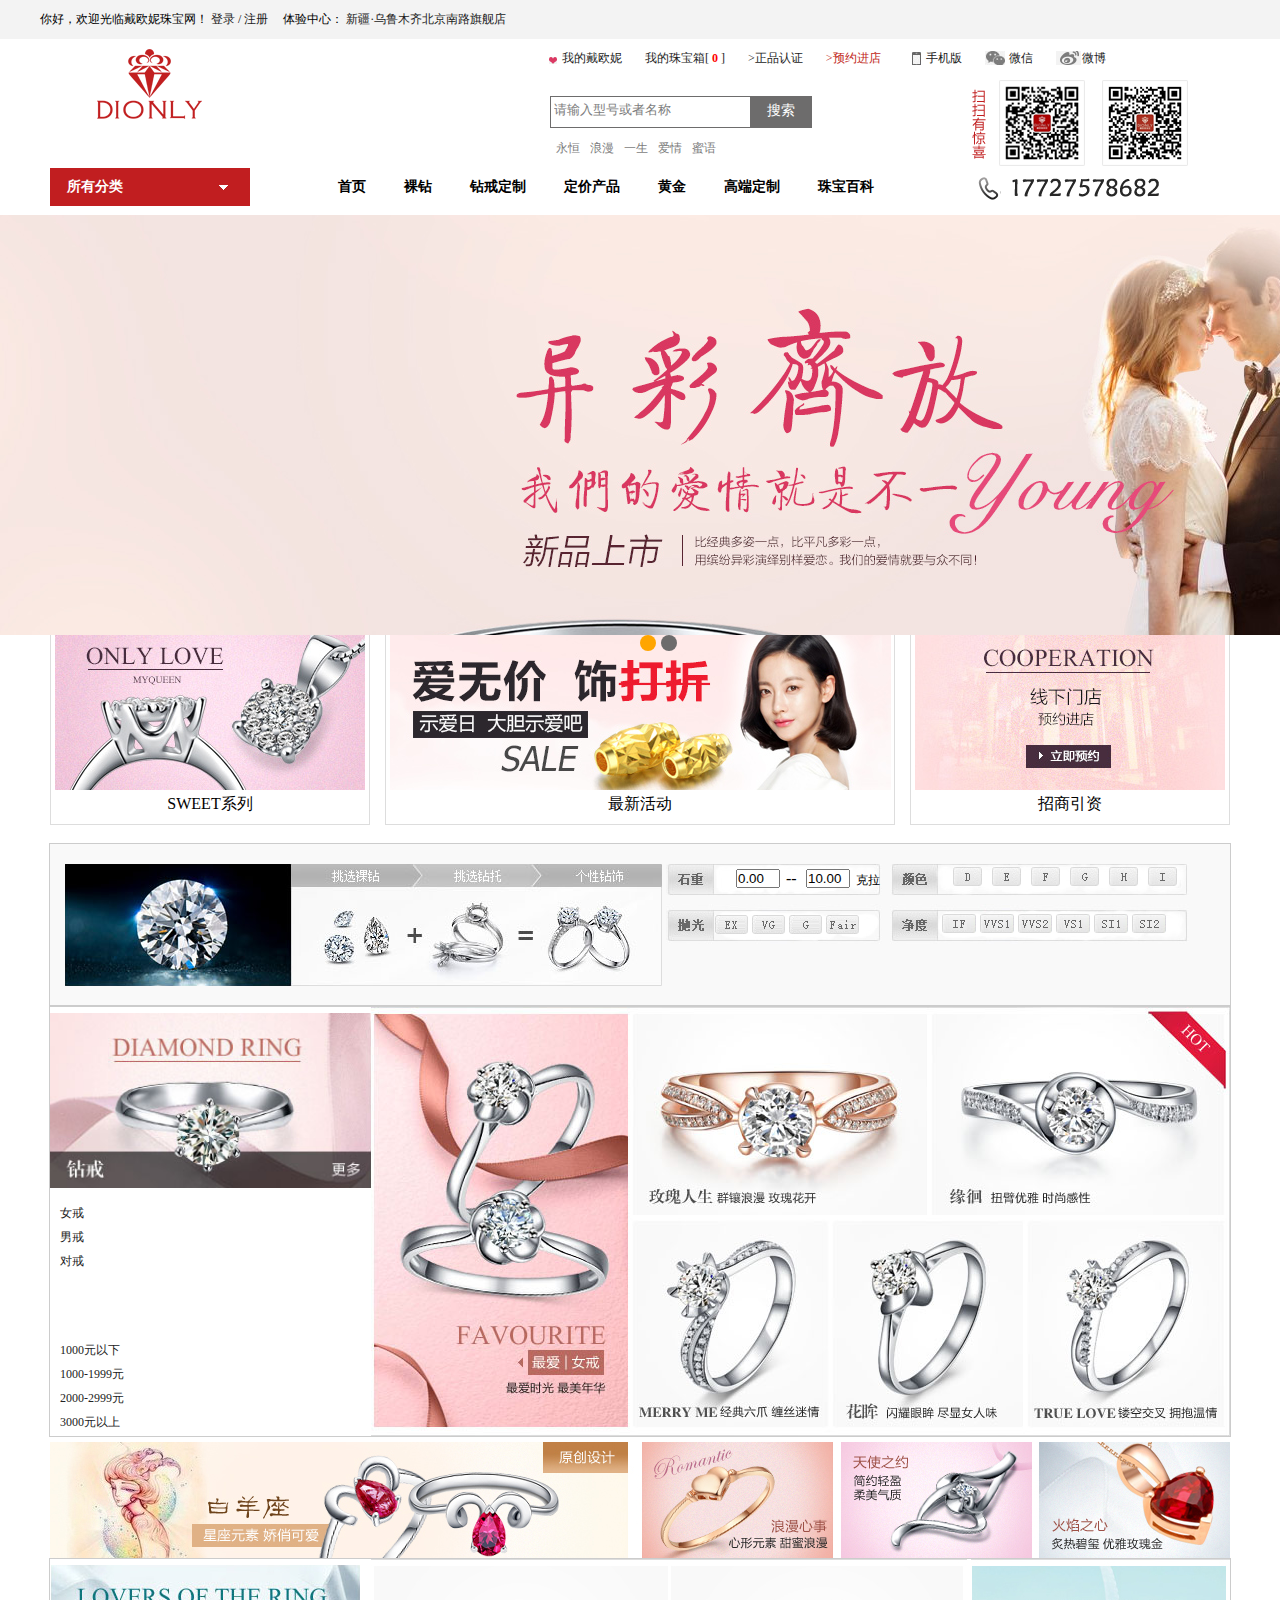
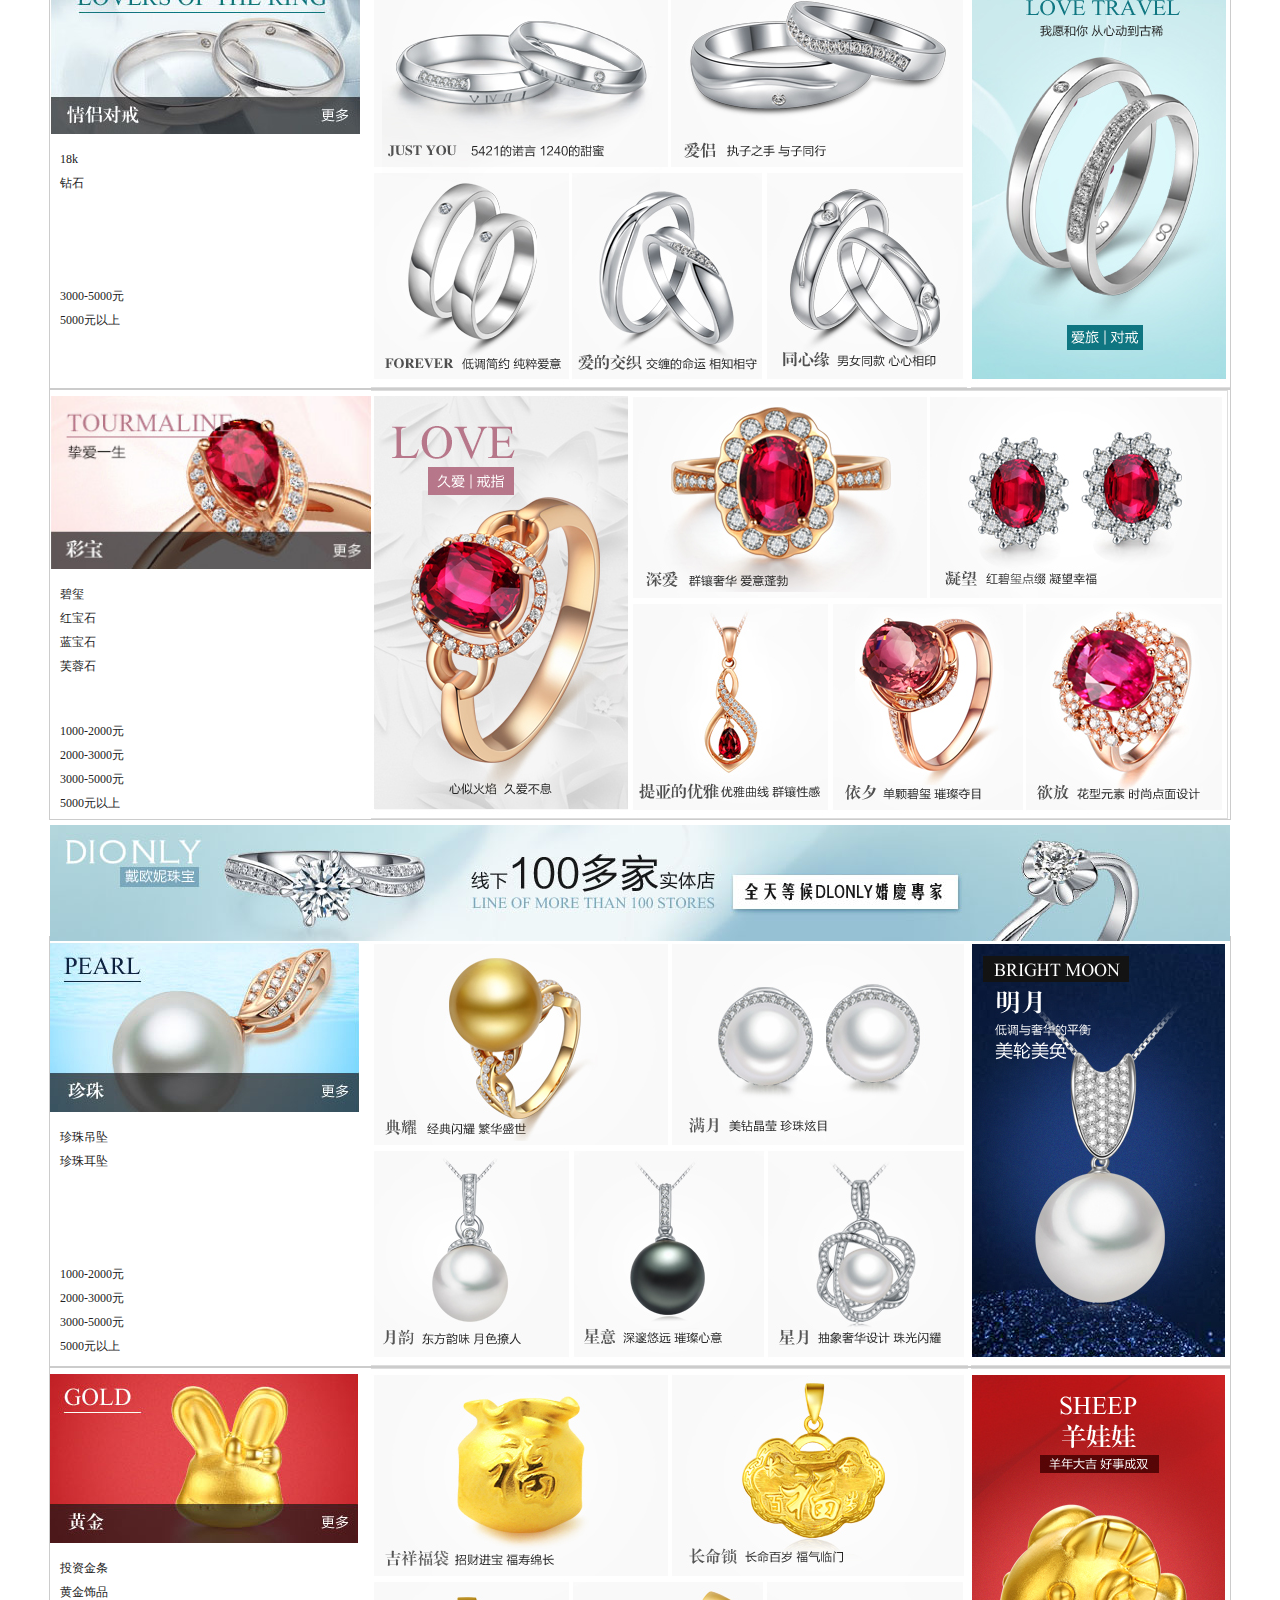
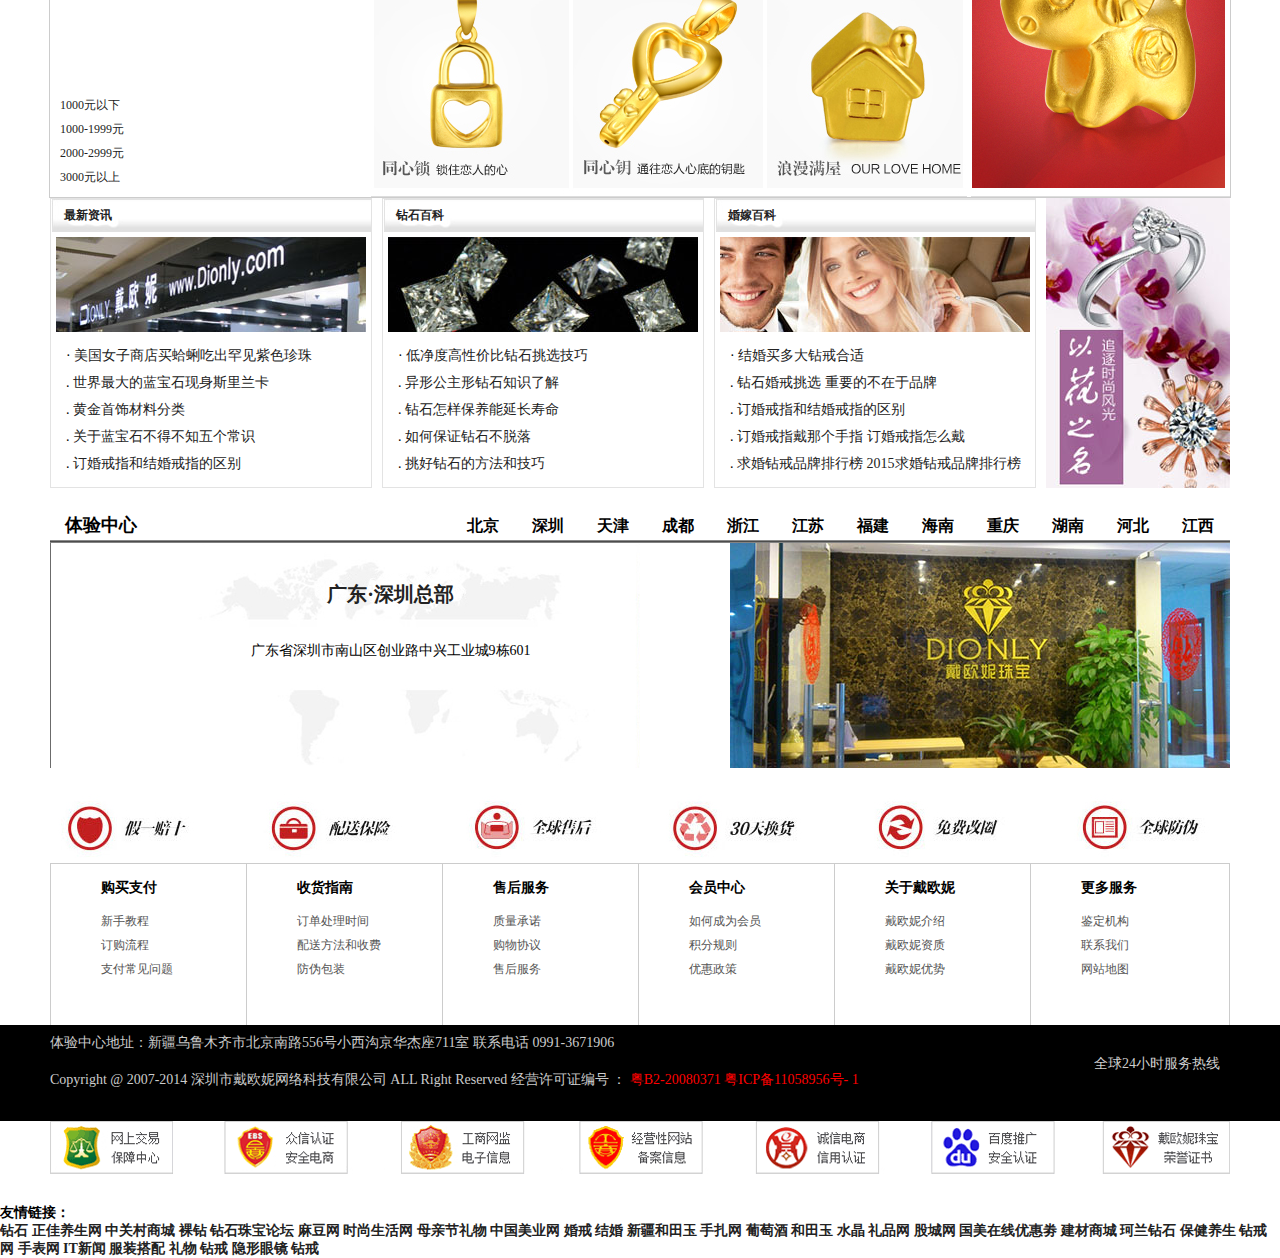
<file: donly/index.html>
<!DOCTYPE html>
<html>
	<head>
		<meta charset="UTF-8">
		<title>DIONIY首页</title>
		<link rel="stylesheet" type="text/css" href="css/index.css"/>
		<link rel="stylesheet" type="text/css" href="css/comme.css"/>
		<!--<link rel="stylesheet" href="css/iconfont.css" />-->
	</head>
	<body>
		<!--头部-->
		<div id="head">
			<div class="left">
				你好，欢迎光临戴欧妮珠宝网！
				<a href="/login.shtml">登录</a>
				/
				<a href="zuche.html" target="_blank">注册</a>
				&nbsp;&nbsp;&nbsp; 体验中心：
				<a href="/jiamengdian/agent.aspx?id=134" target="_blank">新疆·乌鲁木齐北京南路旗舰店</a>
				
			</div>
			<div class="right clearfix">
				<a href="/user/" class="user ">我的戴欧妮</a>
				<a href="/cart/" class="cart">我的珠宝箱[
					<span>
						0
						
					</span>]
				</a>
				<a href="/certify.shtml" class="approve">>正品认证</a>
				<a href="/jiamengdian/" class="order">>预约进店</a>
				<a href="/mobile/" class="phone">手机版</a>
				<a href="/weixin.shtml"  target="1_blank" class="weixin">微信</a>
				<a href="http://e.weibo.com/dionlycom" target="1_blank" class="weibo">微博</a>
			</div>
		</div>
		<!--logo-->
		<div id="box1">
			<div id="box5">
				<div class="logo">
				<a href="#">
					<img src="images/logo.png"alt="戴欧妮"/>
				</a>
			</div>
			<div class="min">
				<div class="search">
					<div class="input">
						<input type="text" name="" id="" value="请输入型号或者名称" />
					</div>
					<div class="subimt">搜索</div>
				</div>
				<div class="hotkey clearfix">
					<a href="javaScripnt">永恒</a>
					<a href="javaScripnt">浪漫</a>
					<a href="javaScripnt">一生</a>
					<a href="javaScripnt">爱情</a>
					<a href="javaScripnt">蜜语</a>
				</div>
				
			</div>
			<div class="code">
				<img src="images/code.png" alt="戴欧妮微信"/>
			</div>
			
		</div>
				
			</div>
			
		<div id="nav">
			<ul class="toumuse" id="tuomuse">
				<li class="xiao">
					所有分类
					<ul class="submuse" id="submuse">
						<li class="first">
							<a href="/diamond/" class="bold">钻石</a>
							<a href="/diamond/30/">30分</a>
							<a href="/diamond/50/">50分</a>
							<a href="/diamond/80/" class="nbsp">80分</a>
							<a href="/diamond/1ct/" >1克拉</a>
							<a href="/diamond/2share/" class="nbsp">异形钻</a>
							<a href="/diamond/1ct/" >钻石投资</a>
						</li>
						<li class="first1">
							<a href="/diamond/" class="bold">戒指</a>
							<a href="/diamond/30/">钻石女戒</a>
							<a href="/diamond/50/">钻石男戒</a>
							<a href="/diamond/80/" class="nbsp">情侣对戒</a>
							<a href="/diamond/1ct/" >彩宝戒指</a>
							<a href="/diamond/2share/" class="nbsp">珍珠戒指</a>
						
						</li>
						<li class="thceh">
							<a href="/diamond/" class="bold">吊坠</a>
							<a href="/diamond/30/">钻石吊坠</a>
							<a href="/diamond/50/">珍珠吊坠</a>
							<a href="/diamond/80/" class="nbsp">彩宝吊坠</a>
							
						</li>
						<li class="ers">
							<a href="/diamond/" class="bold">耳饰</a>
							<a href="/diamond/30/">钻石耳饰</a>
							<a href="/diamond/50/">珍珠耳饰</a>
							<a href="/diamond/80/" class="nbsp">彩宝耳饰</a>
							
						</li>
						<li class="shoulian">
							<a href="/diamond/" class="bold">手链</a>
							<a href="/diamond/30/">钻石手链</a>
							
						</li>
						<li class="gold">
							<a href="/diamond/" class="bold">黄金</a>
							<a href="/diamond/30/">投资金条</a>
							<a href="/diamond/50/">黄金饰品</a>
							
						</li>
						<li class="last">
							<a href="/diamond/" class="bold1">来图定制</a>
							<a href="/diamond/30/"class="a1">戴欧妮加盟咨询</a>
							
						</li>
					</ul>
				</li>
			</ul>
			<ul class="home">
				<li>
					<a href="#">首页</a>
				</li>
				<li>
					<a href="#">裸钻</a>
				</li>
				<li>
					<a href="#">钻戒定制</a>
				</li>
				<li>
					<a href="#">定价产品</a>
				</li>
				<li>
					<a href="#">黄金</a>
				</li>
				<li>
					<a href="#">高端定制</a>
				</li>
				<li>
					<a href="#">珠宝百科</a>
				</li>
			</ul>
			<div class="telephone">
				<img src="images/phone.png"/>
			</div>
		</div>
		<!--banner-->
		<div id="banner">
			<div  id="inner" class="inner" >
				<ul id="box" class="box5" style="list-style:none;position: absolute;left:0; top:0;width:5760px;height: 420px;">
					<li>
						<a href="#">
							<img src="images/1_01.jpg"/>
						</a>
					</li>
					<li>
						<a href="#">
							<img src="images/banner.jpg" style="height: 420px; width: 1920px;"/>
						</a>
					</li>
					<li>
						<a href="#">
							<img src="images/1_01.jpg"/>
						</a>
					</li>
				</ul>
			</div>
			<ol id="bt">
				<li class="currder"></li>
				<li></li>
				
			</ol>
		</div>
		<!--show-->
		<div id="show">
			<div class="left">
				<a href="#">
					<img src="images/sweet.jpg"/><br>
					SWEET系列
				</a>
			</div>
			<div class="center">
				<a href="#">
					<img src="images/small20160304341049.jpg"/ ><br>
						最新活动
					</a>
			</div>
			<div class="right">
				<a href="#">
					<img src="images/agent.jpg" alt="" /><br>
					招商引资
					</a>
			</div>
		</div>
		<div id="show2">
			<div class="left2">
				<a href="#">
					<img src="images/leftdiamondimg.png" alt="" />
				</a>
			</div>
			<div class="right2">
				<div class="inputval">
					<div class="inputcss">
						<input type="text" name="" id="einput" value="0.00" class="sinput" style="width: 40px; height:15px;margin-right: 2px;"/>
					</div>
					<div class="inputline">--</div>
					<div class="rightinputcss">
						<input type="text" name="" id="einput" value="10.00"  style="width: 40px; height:15px;margin-right: 2px;"/>
					</div>
					<div class="rightinputtxt">克拉</div>
				</div>
				<div class="yanse">
					<div class="img1"  >
						<img src="images/1.png"/>
					</div>
					<div class="img1" >
						<img src="images/2.png"/>
					</div>
					<div class="img1" >
						<img src="images/3.png"/>
					</div>
					<div class="img1" >
						<img src="images/4.png"/>
					</div>
					<div class="img1" >
						<img src="images/5.png"/>
					</div>
					<div class="img1" >
						<img src="images/6.png"/>
					</div>
				</div>
				<div class="yanse2">
					<div class="img1"  >
						<img src="images/1 (1).png"/>
					</div>
					<div class="img1" >
						<img src="images/2 (1).png"/>
					</div>
					<div class="img1" >
						<img src="images/3 (1).png"/>
					</div>
					<div class="img1" >
						<img src="images/4 (1).png"/>
					</div>
					
				</div>
				<div class="yanse3">
					<div class="img1"  >
						<img src="images/1 (2).png"/>
					</div>
					<div class="img1" >
						<img src="images/2 (2).png"/>
					</div>
					<div class="img1" >
						<img src="images/3 (2).png"/>
					</div>
					<div class="img1" >
						<img src="images/4 (2).png"/>
					</div>
					<div class="img1" >
						<img src="images/5 (1).png"/>
					</div>
					<div class="img1" >
						<img src="images/6 (1).png"/>
					</div>
				</div>
			</div>
			
		</div>
		<div id="show3">
			<div class="left4 clearfix">
				<a href="#"> 
					<img src="images/zuangj_03.jpg"/>
				</a>
				<div class="homelef">
					<div>
						<a href="#">女戒</a>
					</div>
					<div>
						<a href="#">男戒</a>
					</div>
					<div>
						<a href="#">对戒</a>
					</div>
				</div>
				<div class="homelef">
					<div>
						<a href="#">
							1000元以下
						</a>
					</div>
					<div>
						<a href="#">1000-1999元</a>
					</div>
					<div>
						<a href="#">2000-2999元</a>
					</div>
					<div>
						<a href="#">3000元以上</a>
					</div>
				</div>
			</div>
			<div class="certen1 clearfix">
				<a href="#">
					<img src="images/2.jpg"/>
				</a>
			</div>
			<div class="right3 clearfix">
				<div class="rightTop clearfix">
					<a href="#">
						<img src="images/3.jpg" alt="玫瑰人生"/>
					</a>
				</div>
				<div class="rightTopr">
					<a href="#">
						<img src="images/4.jpg" alt="缘回"/>
					</a>
				</div>
				<div class="rightBottom">
					<div class="rightbottomringht">
						<a href="#">
							<img src="images/5.jpg" alt="MERRY ME"/>
						</a>
					</div>
					<div class="rightbottomcenter">
						<a href="#">
							<img src="images/6.jpg" alt="花眸" />
						</a>
					</div>
					<div class="rightc" style="float:left;width: 205;height: 218px;">
						<a href="#">
							<img src="images/7.jpg" alt="TRUE LOVE" />
						</a>
					</div>
				</div>
			</div>
		</div>
		<div id="show4">
			<div>
				<a href="#">
					<img src="images/1.jpg"/>
				</a>
			</div>
			<div>
				<a href="#">
					<img src="images/2 (1).jpg"/>
				</a>
			</div>
			<div>
				<a href="#">
					<img src="images/3 (1).jpg" alt="" />
				</a>
			</div>
				<div>
					<a href="#">
						<img src="images/4 (1).jpg" alt="" />
					</a>
				</div>
			</div>
		</div>
		<div id="show5">
			<div class="left5 clearfix">
				<a href="#"> 
					<img src="images/tu_03.jpg"/>
				</a>
				<div class="homelef1">
					<div>
						<a href="#">18k</a>
					</div>
					<div>
						<a href="#">钻石</a>
					</div>
					
				</div>
				<div class="homelef1">
					<div>
						<a href="#">
							3000-5000元
						</a>
					</div>
					<div>
						<a href="#">5000元以上</a>
					</div>
					
					
				</div>
			</div>
			
			<div class="right31 clearfix">
				<div class="rightTop3 clearfix">
					<a href="#">
						<img src="images/2 (3).jpg" alt="JUST YOU"/>
					</a>
				</div>
				<div class="rightTopri">
					<a href="#">
						<img src="images/3 (3).jpg" alt="爱侣"/>
					</a>
				</div>
				<div class="rightBottom1">
					<div class="rightbottomringht1">
						<a href="#">
							<img src="images/4 (3).jpg" alt="FOVEVER"/>
						</a>
					</div>
					<div class="rightbottomcenter1">
						<a href="#">
							<img src="images/5 (2).jpg" alt="爱的交织" />
						</a>
					</div>
					<div class="rightc1" style="float:left;width: 205;height: 218px;">
						<a href="#">
							<img src="images/6 (2).jpg" alt="同心缘" />
						</a>
					</div>
				</div>
			</div>
			<div class="certen11 clearfix">
					<a href="#">
						<img src="images/7 (2).jpg"/>
					</a>
			</div>
		</div>
		<div id="show3">
			<div class="left4 clearfix">
				<a href="#"> 
					<img src="images/hong_03.jpg"/>
				</a>
				<div class="homelef">
					<div>
						<a href="#">碧玺</a>
					</div>
					<div>
						<a href="#">红宝石</a>
					</div>
					<div>
						<a href="#">蓝宝石</a>
					</div>
					<div>
						<a href="#">芙蓉石</a>
					</div>
				</div>
				<div class="homelef">
					<div>
						<a href="#">
							1000-2000元
						</a>
					</div>
					<div>
						<a href="#">2000-3000元</a>
					</div>
					<div>
						<a href="#">3000-5000元</a>
					</div>
					<div>
						<a href="#">5000元以上</a>
					</div>
				</div>
			</div>
			<div class="certen1 clearfix">
				<a href="#">
					<img src="images/2 (4).jpg"/>
				</a>
			</div>
			<div class="right3 clearfix">
				<div class="rightTop clearfix">
					<a href="#">
						<img src="images/3 (4).jpg" alt="深爱"/>
					</a>
				</div>
				<div class="rightTopr">
					<a href="#">
						<img src="images/4 (4).jpg" alt="凝望"/>
					</a>
				</div>
				<div class="rightBottom">
					<div class="rightbottomringht">
						<a href="#">
							<img src="images/5 (3).jpg" alt="提亚的优雅"/>
						</a>
					</div>
					<div class="rightbottomcenter">
						<a href="#">
							<img src="images/6 (3).jpg" alt="依夕" />
						</a>
					</div>
					<div class="rightc" style="float:left;width: 205;height: 218px;">
						<a href="#">
							<img src="images/7 (3).jpg" alt="欲放" />
						</a>
					</div>
				</div>
			</div>
		</div>
		<div id="show6">
			<a href="">
				<img src="images/1 (1).jpg"/>
			</a>
		</div>
		<div id="show5">
			<div class="left5 clearfix">
				<a href="#"> 
					<img src="images/images/23_03.jpg"/>
				</a>
				<div class="homelef1">
					<div>
						<a href="#">珍珠吊坠</a>
					</div>
					<div>
						<a href="#">珍珠耳坠</a>
					</div>
					
				</div>
				<div class="homelef1">
					<div>
						<a href="#">
							1000-2000元
						</a>
					</div>
					<div>
						<a href="#">2000-3000元</a>
					</div>
					<div>
						<a href="#">3000-5000元</a>
					</div>
					<div>
						<a href="#">5000元以上</a>
					</div>
				</div>
			</div>
			
			<div class="right31 clearfix">
				<div class="rightTop3 clearfix">
					<a href="#">
						<img src="images/2 (2).jpg" alt="典耀"/>
					</a>
				</div>
				<div class="rightTopri">
					<a href="#">
						<img src="images/3 (2) (1).jpg" alt="满月"/>
					</a>
				</div>
				<div class="rightBottom1">
					<div class="rightbottomringht1">
						<a href="#">
							<img src="images/4 (2).jpg" alt="月韵"/>
						</a>
					</div>
					<div class="rightbottomcenter1">
						<a href="#">
							<img src="images/5 (1).jpg" alt="星意" />
						</a>
					</div>
					<div class="rightc1" style="float:left;width: 205;height: 218px;">
						<a href="#">
							<img src="images/6 (1).jpg" alt="星月" />
						</a>
					</div>
				</div>
			</div>
			<div class="certen11 clearfix">
					<a href="#">
						<img src="images/7 (1).jpg"/>
					</a>
			</div>
		</div>
		<div id="show5">
			<div class="left5 clearfix">
				<a href="#"> 
					<img src="images/images/gold_03.jpg"/>
				</a>
				<div class="homelef1">
					<div>
						<a href="#">投资金条</a>
					</div>
					<div>
						<a href="#">黄金饰品</a>
					</div>
					
				</div>
				<div class="homelef1">
					<div>
						<a href="#">
							1000元以下
						</a>
					</div>
					<div>
						<a href="#">1000-1999元</a>
					</div>
					<div>
						<a href="#">2000-2999元</a>
					</div>
					<div>
						<a href="#">3000元以上</a>
					</div>
				</div>
			</div>
			
			<div class="right31 clearfix">
				<div class="rightTop3 clearfix">
					<a href="#">
						<img src="images/2 (5).jpg" alt="吉祥福袋"/>
					</a>
				</div>
				<div class="rightTopri">
					<a href="#">
						<img src="images/3 (6).jpg" alt="长命锁"/>
					</a>
				</div>
				<div class="rightBottom1">
					<div class="rightbottomringht1">
						<a href="#">
							<img src="images/4 (5).jpg" alt="同心锁"/>
						</a>
					</div>
					<div class="rightbottomcenter1">
						<a href="#">
							<img src="images/5 (4).jpg" alt="同心钥" />
						</a>
					</div>
					<div class="rightc1" style="float:left;width: 205;height: 218px;">
						<a href="#">
							<img src="images/6 (4).jpg" alt="浪漫满屋" />
						</a>
					</div>
				</div>
			</div>
			<div class="certen11 clearfix">
					<a href="#">
						<img src="images/7 (4).jpg"/>
					</a>
			</div>
		</div>
		
		<div id="new">
			<div class="newWarp">
				<div class="warpTop">
					<a href="#">最新资讯</a>
				</div>
				<div class="warpMin">
					<div class="tutu">
						<img src="images/1 (3).jpg"/>
					</div>
					<div class="matter">
						<div>
							·
							<a href="#">美国女子商店买蛤蜊吃出罕见紫色珍珠</a>
						</div>
						<div>
							.
							<a href="#">世界最大的蓝宝石现身斯里兰卡</a>
						</div>
						<div>
							.
							<a href="#">黄金首饰材料分类</a>
						</div>
						<div>
							.
							<a href="#">关于蓝宝石不得不知五个常识</a>
						</div>
						<div>
							.
							<a href="#">订婚戒指和结婚戒指的区别</a>
						</div>
					</div>
				</div>
			</div>
			<div class="newWarp">
				<div class="warpTop">
					<a href="#">钻石百科</a>
				</div>
				<div class="warpMin">
					<div class="tutu">
						<img src="images/2 (6).jpg"/>
					</div>
					<div class="matter">
						<div>
							·
							<a href="#">低净度高性价比钻石挑选技巧</a>
						</div>
						<div>
							.
							<a href="#">异形公主形钻石知识了解</a>
						</div>
						<div>
							.
							<a href="#">钻石怎样保养能延长寿命</a>
						</div>
						<div>
							.
							<a href="#">如何保证钻石不脱落</a>
						</div>
						<div>
							.
							<a href="#">挑好钻石的方法和技巧</a>
						</div>
					</div>
				</div>
			</div>
			<div class="newWarp">
				<div class="warpTop">
					<a href="#">婚嫁百科</a>
				</div>
				<div class="warpMin">
					<div class="tutu">
						<img src="images/3 (7).jpg"/>
					</div>
					<div class="matter">
						<div>
							·
							<a href="#">结婚买多大钻戒合适</a>
						</div>
						<div>
							.
							<a href="#">钻石婚戒挑选  重要的不在于品牌</a>
						</div>
						<div>
							.
							<a href="#">订婚戒指和结婚戒指的区别</a>
						</div>
						<div>
							.
							<a href="#">订婚戒指戴那个手指 订婚戒指怎么戴</a>
						</div>
						<div>
							.
							<a href="#">求婚钻戒品牌排行榜 2015求婚钻戒品牌排行榜</a>
						</div>
					</div>
				</div>
			</div>
				<div class="warpright">
					<a href="#">
						<img src="images/4 (6).jpg" alt="以花之名" />
					</a>
				</div>
		</div>
		 <div id="sitefoot_cityshopwrap" class="cityshop">
            <div class="line">
             <div class="text">体验中心</div>
                <div class="list" id="cityareas">
                    <div class="name" id="city_beijing">北京</div>
                    <div class="name" id="city_shenzhen">深圳</div>
                    <div class="name" id="city_tianjin">天津</div>
                    <div class="name" id="city_chengdu">成都</div>
                    <div class="name" id="city_zhejiang">浙江</div>
                    <div class="name" id="city_jiangsu">江苏</div>
                    <div class="name" id="city_fujian">福建</div>
                    <div class="name" id="city_hainan">海南</div>
                    <div class="name" id="city_chongqin">重庆</div>
                    <div class="name" id="city_hunan">湖南</div>
                    <div class="name" id="city_hebei">河北</div>
                    <div class="name" id="city_jiangxi">江西</div>
                </div>
            </div>
            <div class="city" id="city">
                <div  class="cityhide">
                    <div class="local"><a href="#" target="_blank">北京·朝阳区旗舰店 体验中心</a></div>
                    <div>北京市西城区新街口南大街61号<br />周一至周日 9:30-20:00<br />咨询电话：15117991700</div>
                </div>
                <div  class="cityhide" style="display: block;">
                    <div class="local"><a href="#" target="_blank">广东·深圳总部</a></div>
                    <div>广东省深圳市南山区创业路中兴工业城9栋601 </div>
                </div>
                <div  class="cityhide">
                    <div class="local"><a href="#" target="_blank">天津·天津分店 体验中心</a></div>
                    <div>天津市和平区南京路诚基中心3-2-3905<br />周一至周日 9:30-20:00<br />咨询电话：13212055648</div>
                </div>
                <div  class="cityhide">
                    <div class="local"><a href="#" target="_blank">四川·成都锦江区春熙路分店 体验中心</a></div>
                    <div>成都市锦江区春熙路小科甲巷1号第一城A座9楼12室（伊势丹和伊藤洋华堂背后）<br />周一至周日 9:30-20:00<br />咨询电话：18081059929</div>
                </div>
                <div  class="cityhide">
                    <div class="local"><a href="#" target="_blank">浙江·温州市旗舰店 体验中心</a></div>
                    <div>浙江省温州市人民中路环球大厦807室<br />周一至周日 9:30-20:00<br />咨询电话：13957766656</div>
                </div>
                <div  class="cityhide">
                    <div class="local"><a href="#" target="_blank">江苏·南京南站分店 体验中心</a></div>
                    <div>江苏省南京雨花区明发商业广场4栋404室<br />周一至周日 9:30-20:00<br />咨询电话：13705150120</div>
                </div>
                <div  class="cityhide">
                    <div class="local"><a href="#" target="_blank">福建·福州分店 体验中心</a></div>
                    <div>福州市仓山区金辉天鹅湾8号楼605店（乐购旁）<br />周一至周日 9:30-20:00<br />咨询电话：13305016641</div>
                </div>
                <div  class="cityhide">
                    <div class="local"><a href="#" target="_blank">海南·海口分店 体验中心</a></div>
                    <div>海南省海口市海秀路18号鑫源温泉大酒店20层<br />周一至周日 9:30-20:00<br />咨询电话：13337600086</div>
                </div>
                <div  class="cityhide">
                    <div class="local"><a href="#" target="_blank">重庆·沙坪坝分店 体验中心</a></div>
                    <div>重庆市沙坪坝三峡广场王府井B座16-4（入口王府井国美旁）<br />周一至周日 9:30-20:00<br />咨询电话：13708393217</div>
                </div>
                <div  class="cityhide">
                    <div class="local"><a href="#" target="_blank">湖南·长沙旗舰店 体验中心</a></div>
                    <div>湖南省长沙市芙蓉区人民中路金口岸珠宝玉器城107-108号<br />周一至周日 9:30-20:00<br />咨询电话：15673138888</div>
                </div>
                <div  class="cityhide">
                    <div class="local"><a href="#" target="_blank">河北·秦皇岛茂业分店 体验中心</a></div>
                    <div>河北省秦皇岛市海港区文化路139号茂业百货金都大厦15层1522室<br />周一至周日 9:30-20:00<br />咨询电话：13833524801</div>
                </div>
                <div  class="cityhide">
                    <div class="local"><a href="/jiamengdian/agent.aspx?id=160" target="_blank">江西·南昌旗舰店 体验中心</a></div>
                    <div>江西省南昌市中山路地王广场写字楼8-H（中山路洪客隆楼上）<br />周一至周日 9:30-20:00<br />咨询电话：18679167500</div>
                </div>
            </div>

            <div class="shop"><img id="cityshops" src="images/shenzhen.jpg" alt="" /></div>
        </div>
		<div id="aftersale">
			<div class="lar">
				
			</div>
		</div>
		<div id="shouhuo">
			<div class="content">
				<ul>
					<li>
						<div>
							<span>购买支付</span>
							<a href="#">新手教程</a>
							<a href="#">订购流程</a>
							<a href="#">支付常见问题</a>
						</div>
					</li>
					<li>
						<div>
							<span>收货指南</span>
							<a href="#">订单处理时间</a>
							<a href="#">配送方法和收费</a>
							<a href="#">防伪包装</a>
						</div>
					</li>
					<li>
						<div>
							<span>售后服务</span>
							<a href="#">质量承诺</a>
							<a href="#">购物协议</a>
							<a href="#">售后服务</a>
						</div>
							
					</li>
					<li>
						<div>
							<span>会员中心</span>
							<a href="#">如何成为会员</a>
							<a href="#">积分规则</a>
							<a href="#">优惠政策</a>
						</div>
					</li>
					<li>
						<div>
							<span>关于戴欧妮</span>
							<a href="#">戴欧妮介绍</a>
							<a href="#">戴欧妮资质</a>
							<a href="#">戴欧妮优势</a>
						</div>
					</li>
					<li class="last" style="border:0;">
						<div>
							<span>更多服务</span>
							<a href="#">鉴定机构</a>
							<a href="#">联系我们</a>
							<a href="#">网站地图</a>
						</div>
					</li>
				</ul>
			</div>
		</div>
		<div id="contact">
			<div class="detalis">
				<div class="detalisleft">
					<div class="addres">体验中心地址：新疆乌鲁木齐市北京南路556号小西沟京华杰座711室 联系电话 0991-3671906</div>
				</div>
				<div class="down">Copyright @ 2007-2014 深圳市戴欧妮网络科技有限公司 ALL Right Reserved 经营许可证编号 ：
									<a href="#">粤B2-20080371 粤ICP备11058956号- 1</a>
				</div>
				<div class="date">全球24小时服务热线</div>
			</div>
			
		</div>
		<div id="floor1">
			<div class="detalis">
				<a href="#"></a>
				<a href="#"></a>
				<a href="#"></a>
				<a href="#"></a>
				<a href="#"></a>
				<a href="#"></a>
				<a href="#"></a>
			</div>
		</div>
		<div i ed="friendlink">
			<div class="warp">
				 <div>友情链接：</div>
				 <div class="lref">
				 	<span>
				 		<a href="#">钻石</a>
				 		<a href="#">正佳养生网</a>
				 		<a href="#">中关村商城</a>
				 		<a href="#">裸钻</a>
				 		<a href="#">钻石珠宝论坛</a>
				 		<a href="#">麻豆网</a>
				 		<a href="#">时尚生活网</a>
				 		<a href="#">母亲节礼物</a>
				 		<a href="#">中国美业网</a>
				 		<a href="#">婚戒</a>
				 		<a href="#">结婚</a>
				 		<a href="#">新疆和田玉</a>
				 		<a href="#">手扎网</a>
				 		<a href="#">葡萄酒</a>
				 		<a href="#">和田玉</a>
				 		<a href="#">水晶</a>
				 		<a href="#">礼品网</a>
				 		<a href="#">股城网</a>
				 		<a href="#">国美在线优惠劵</a>
				 		<a href="#">建材商城</a>
				 		<a href="#">珂兰钻石</a>
				 		<a href="#">保健养生</a>
				 		<a href="#">钻戒网</a>
				 		<a href="#">手表网</a>
				 		<a href="#">IT新闻</a>
				 		<a href="#">服装搭配</a>
				 		<a href="#">礼物</a>
				 		<a href="#">钻戒</a>
				 		<a href="#">隐形眼镜</a>
				 		<a href="#">钻戒</a>
				 	</span>
				 </div>
			</div>
		</div>
	
	</body>
</html>
<script type="text/javascript" src="js/index.js"></script>
<script type="text/javascript" src="js/public.js"></script>
<script type="text/javascript" src="js/sport5.js"></script>
<script type="text/javascript" src="js/jquery-1.11.1.js"></script>
<script type="text/javascript">

//轮播图
	var index = 0;
 	var timer = null;
 	var oUl = $id("box");
 	var ulist = oUl.children;
 	var olist = $id("bt").children;
 	
 	timer = setInterval(autoPlay , 3000);
 	function autoPlay(){
 		index++;
 		for( var i = 0 ; i < olist.length ; i++ ){
 			olist[i].className = "";
 		}
 		if( index == 3 ){
 			oUl.style.left = 0;
 			index = 0;
 		}
 		startMove( oUl , {left : -index*1920} );
		
 		olist[index==2 ? 0 : index].className = "currder";
 	}
 	$id("inner").onmouseover =function(){
 		clearInterval( timer );
 	}
 	$id("inner").onmouseout =function(){
 		timer = setInterval(autoPlay , 3000);
 	}
 	//选项卡
 	$(".list .name").mouseover(function(){
 		
 		$(".list .name").css("color","#222");
		$(this).css("color","red");
		$("#city .cityhide").css("display","none");
		var index = $(this).index(); //获取当前操作的标题的下标
		$("#city .cityhide").eq( index ).css("display","block");
 		
		
	})
 	
 	$(".yanse div").click(function(){
 			
 			$(".yanse .img").css("background","") 
   			$(this).css("background","#CCCCCC")
 		
 		})
 	$(".yanse2 div").click(function(){
 			
 			$(".yanse .img").css("background","") 
   			$(this).css("background","#CCCCCC")
 		
 		})
 	$(".yanse3 div").click(function(){
 			
 			$(".yanse .img").css("background","#CCCCCC") 
   			$(this).css("background","#CCCCCC")
 		
 		})
</script>
</file>
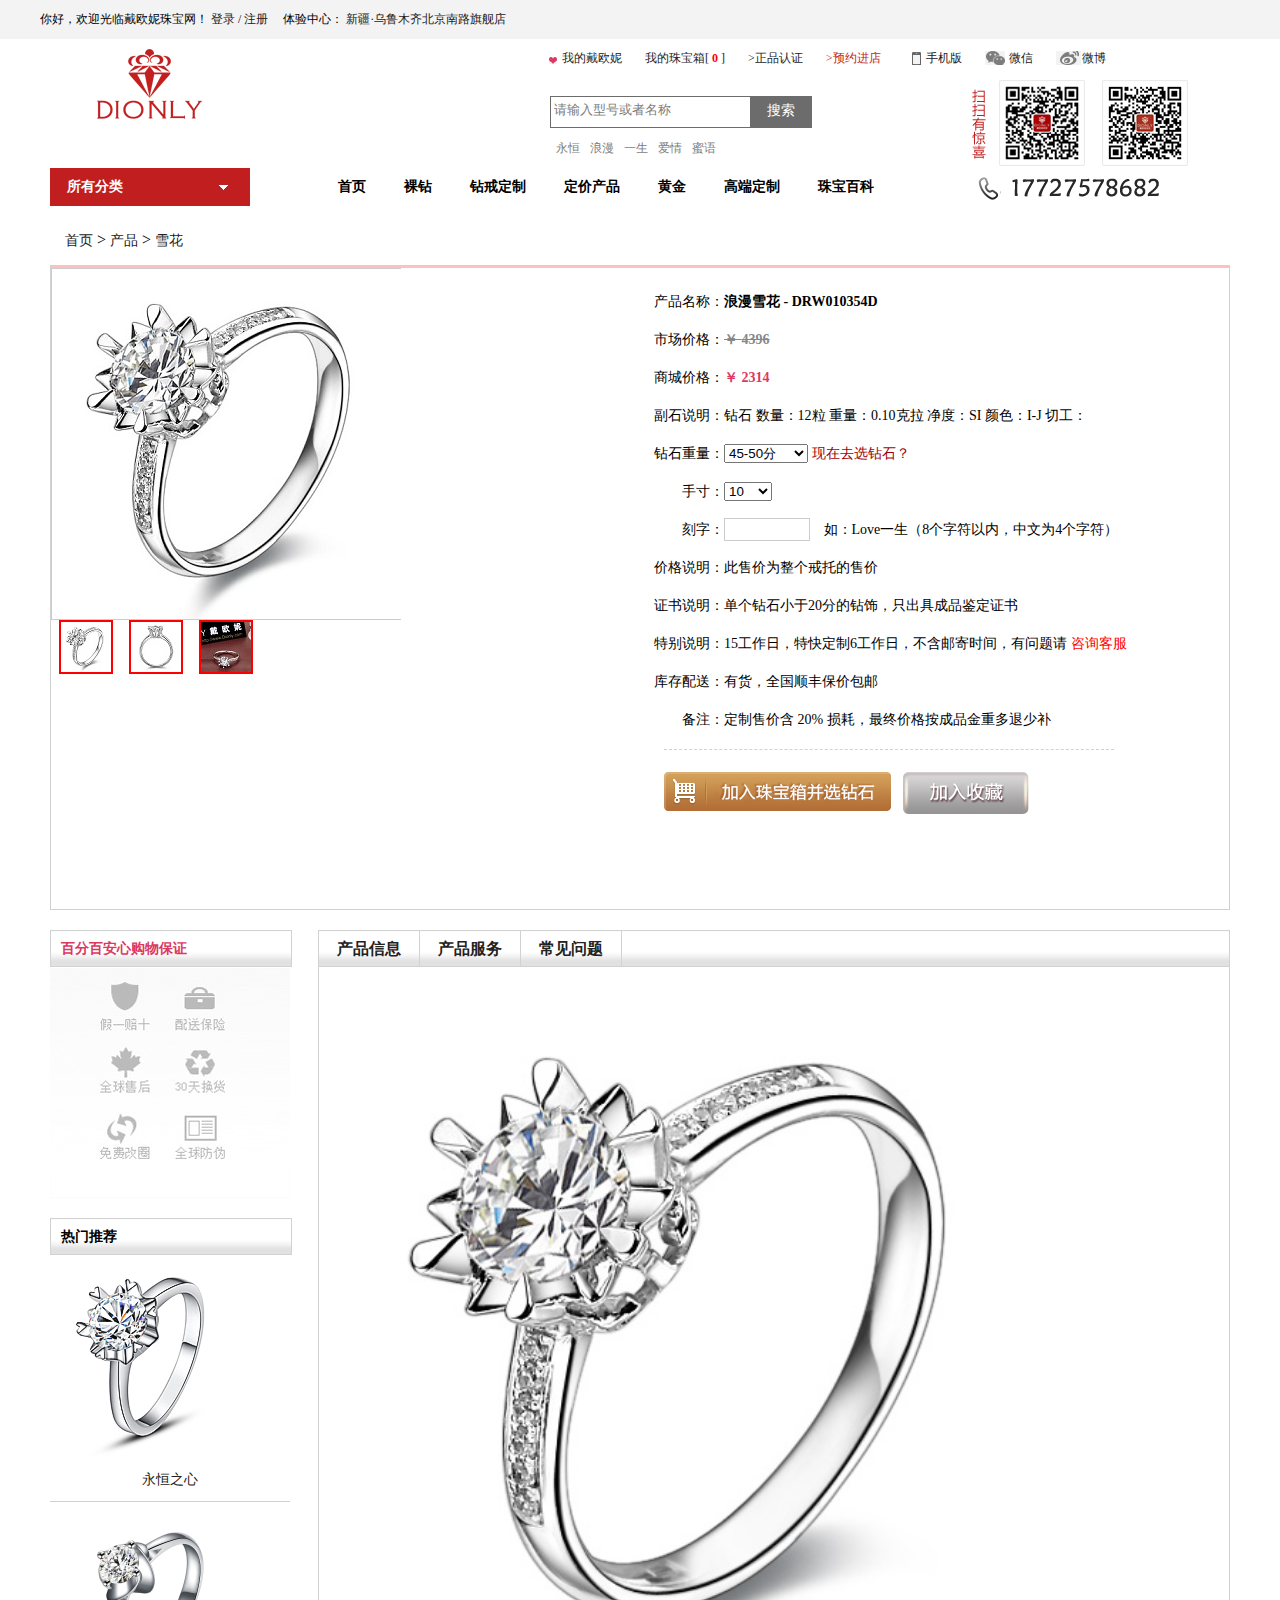
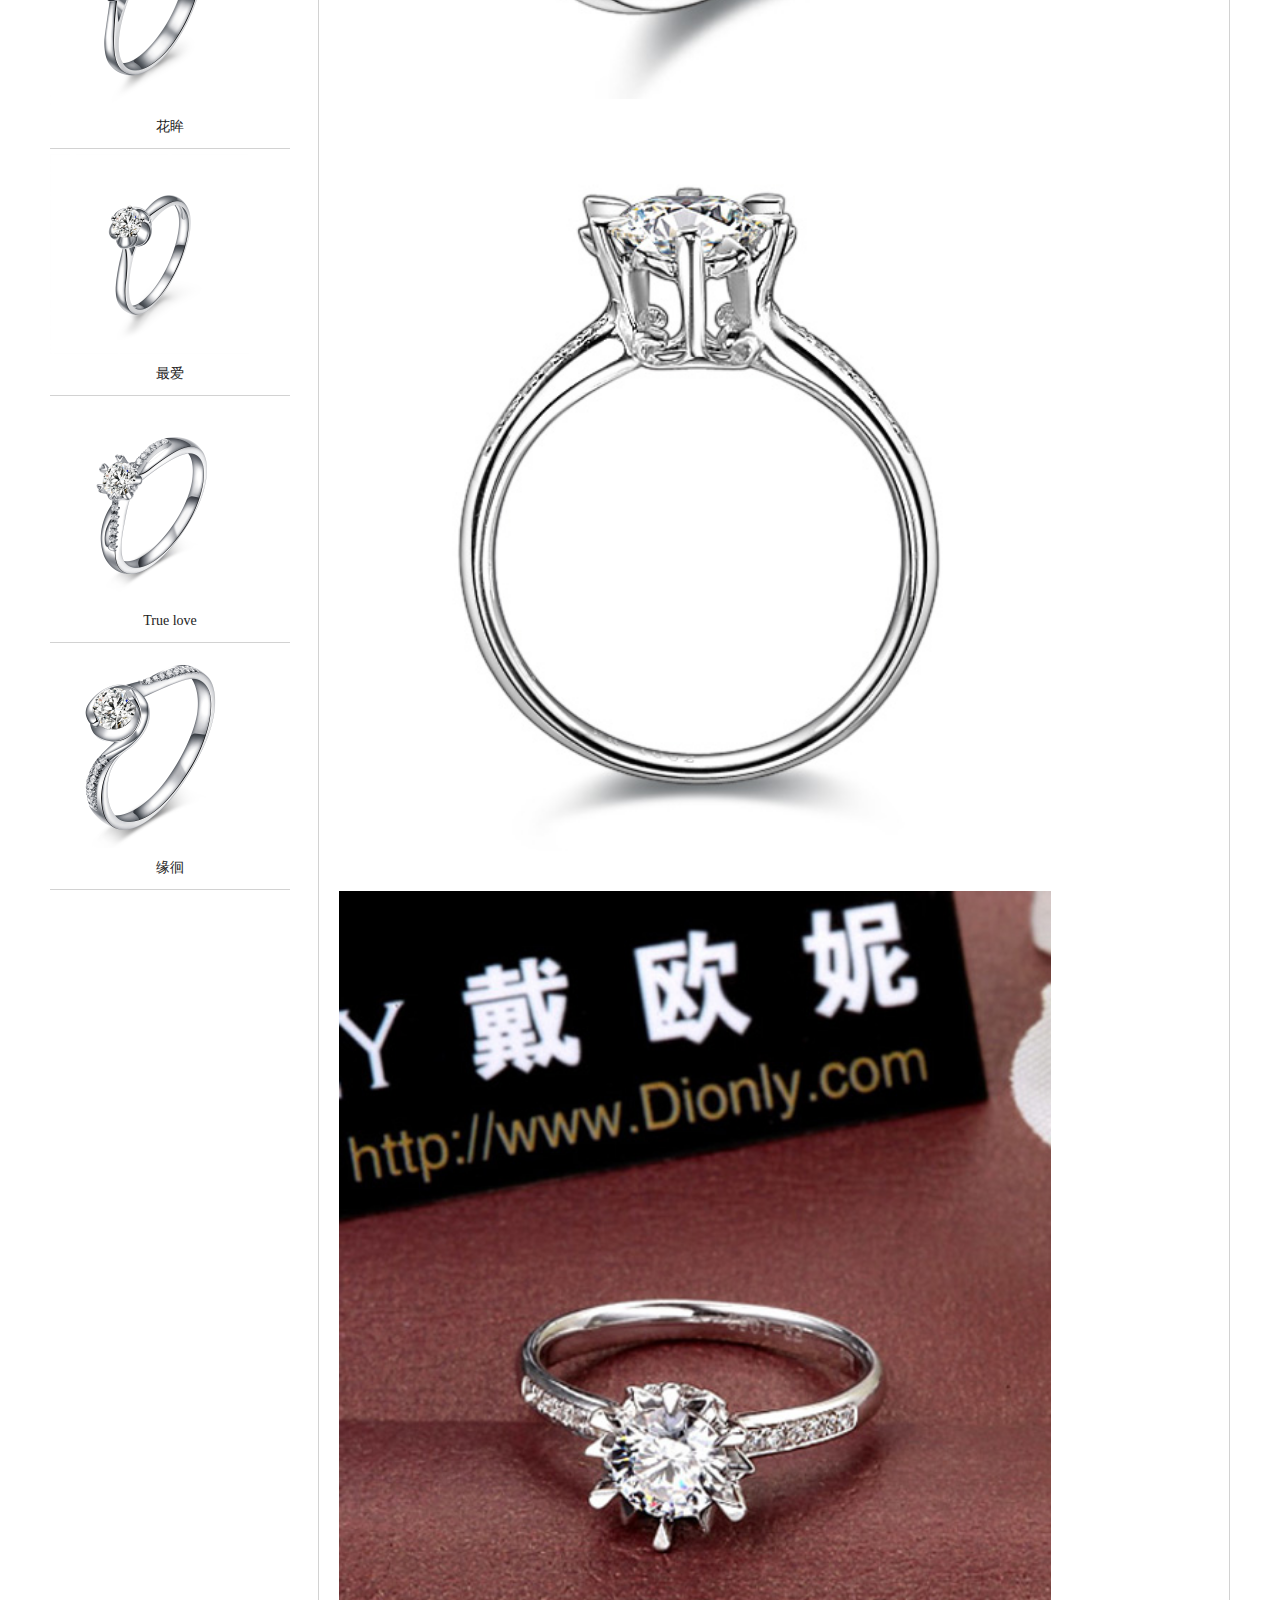
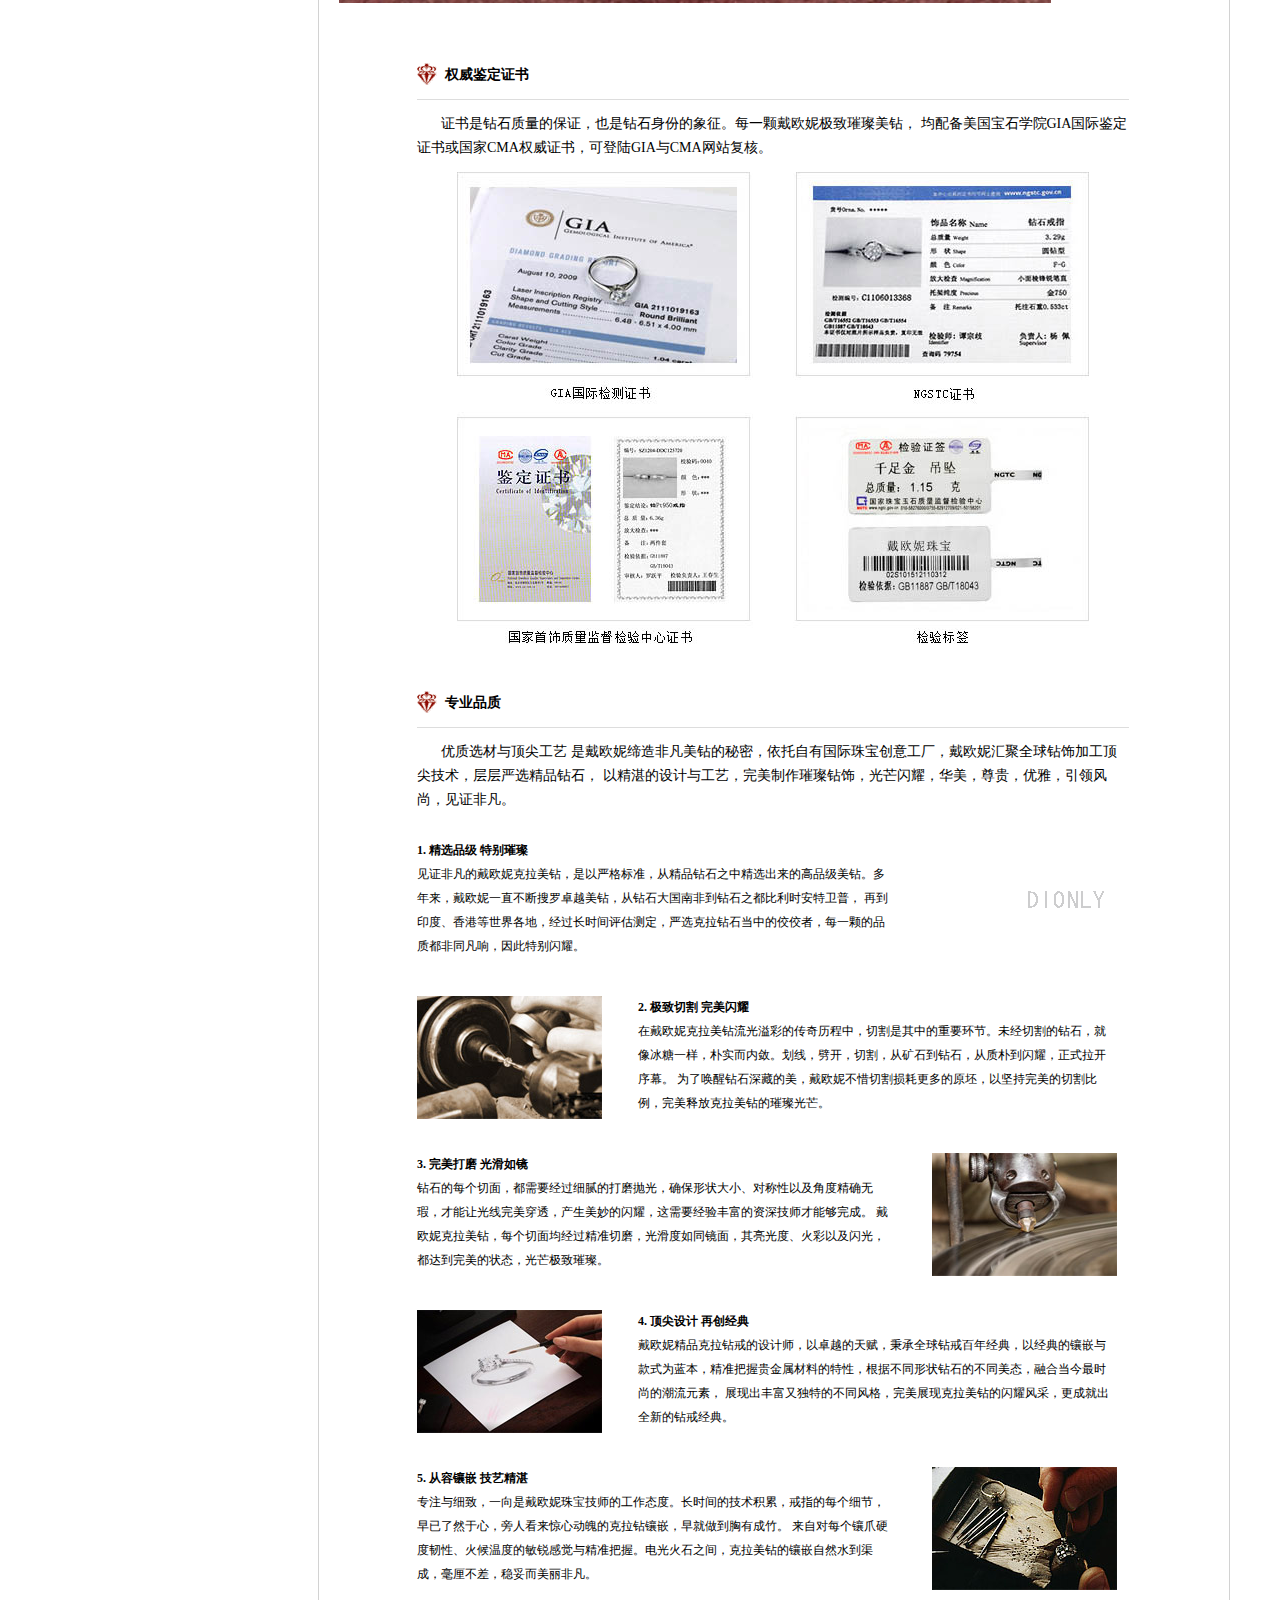
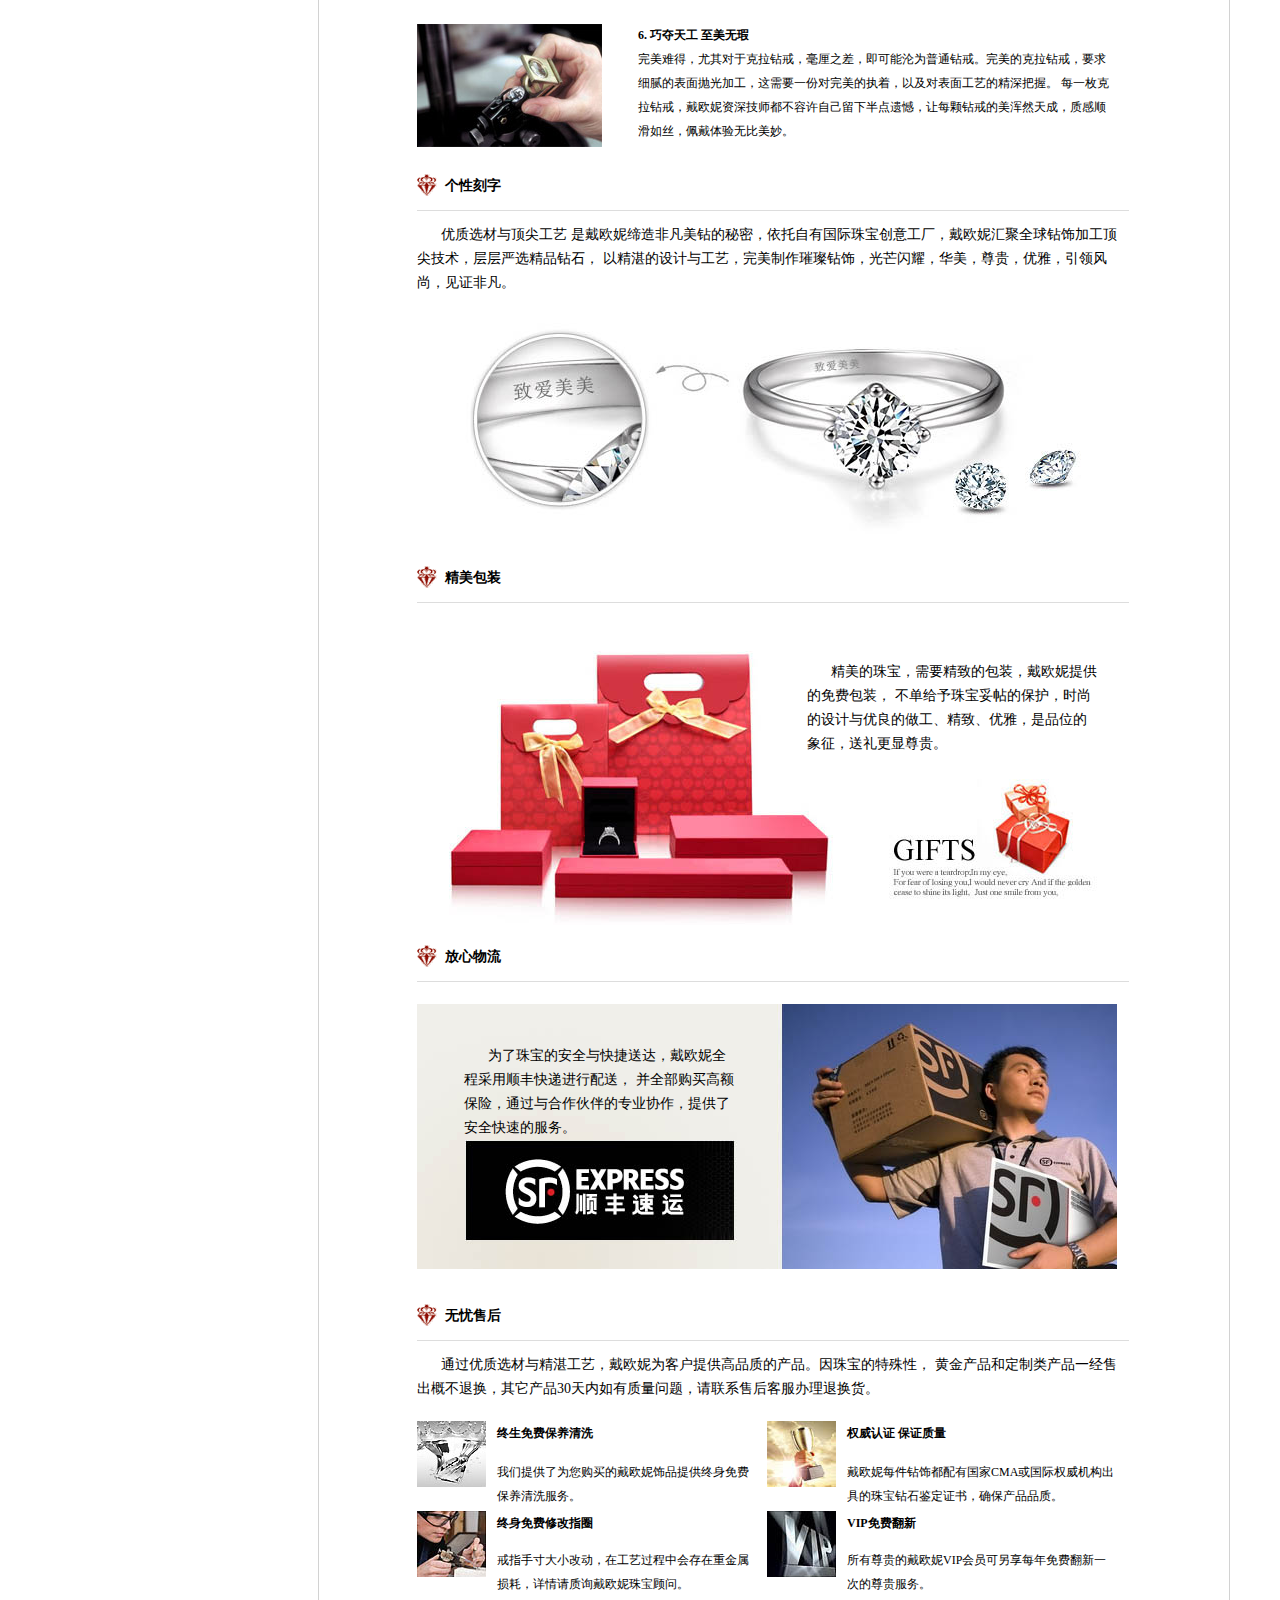
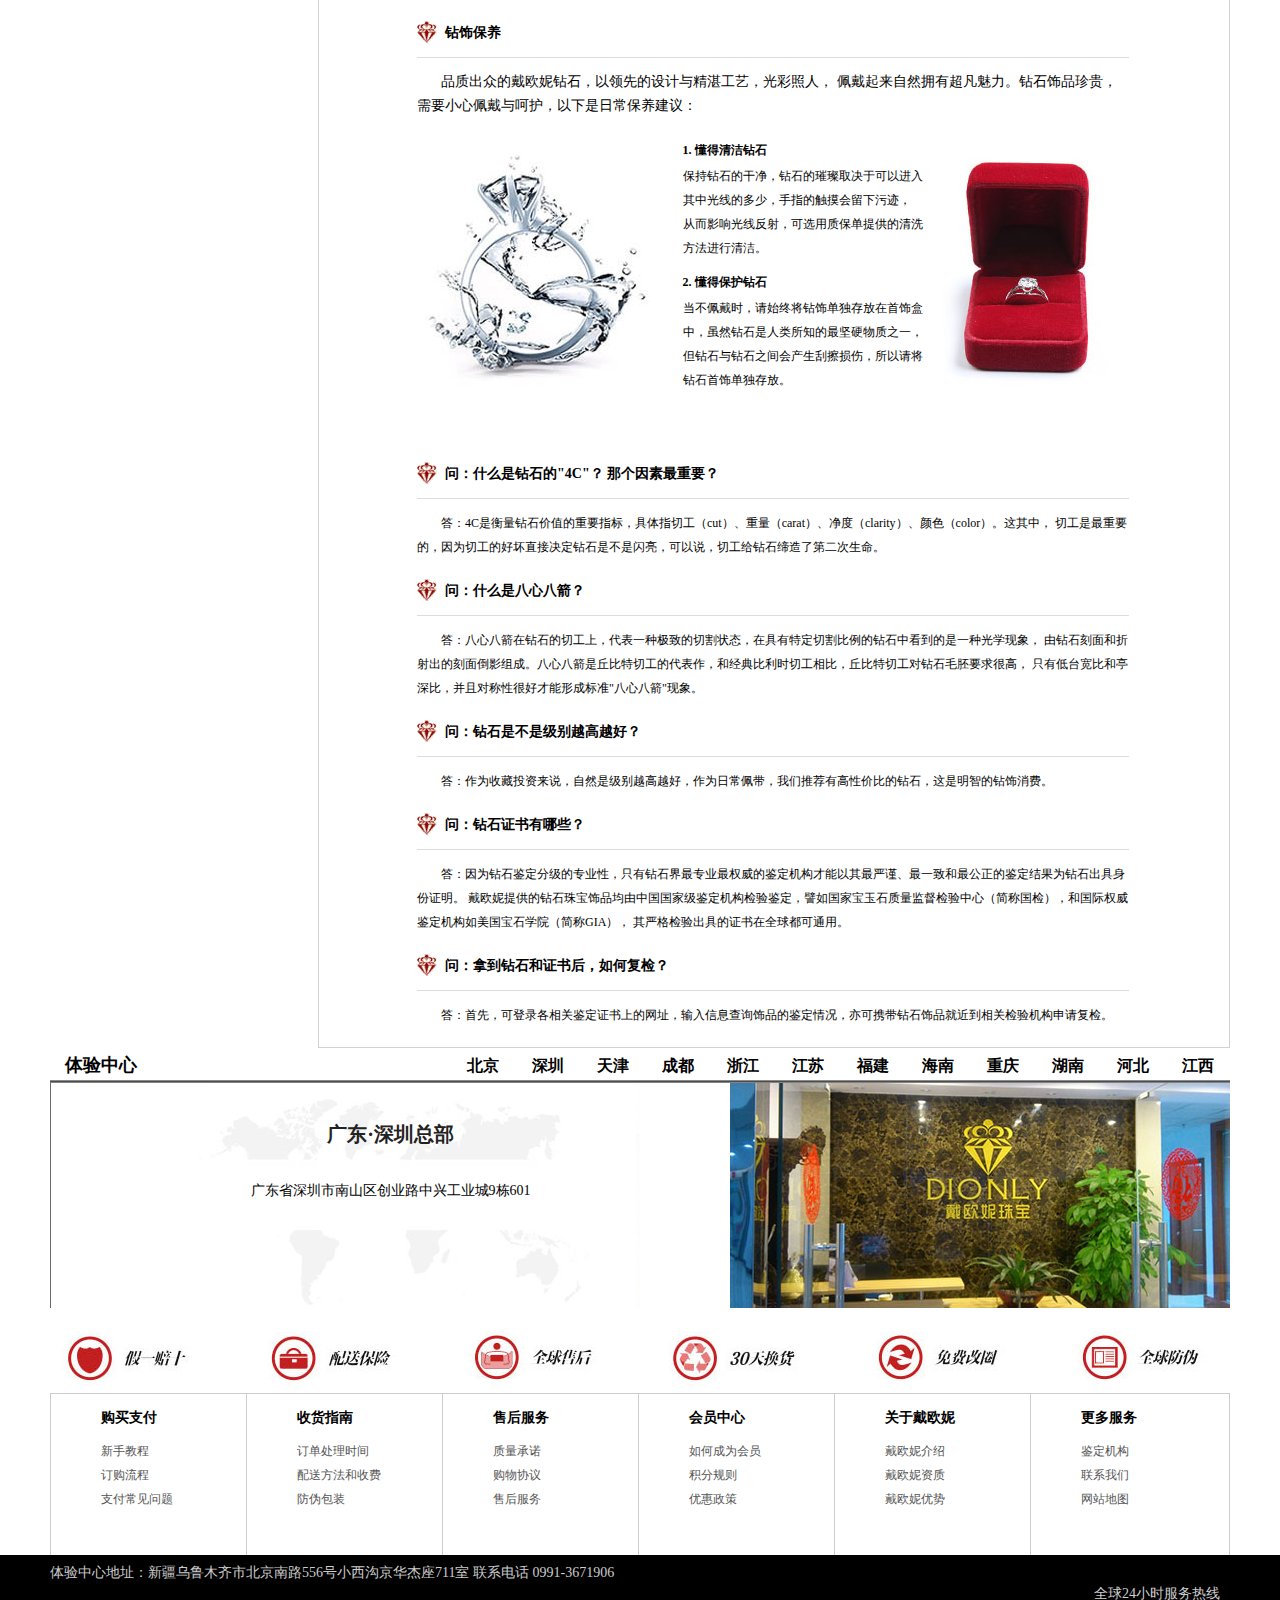
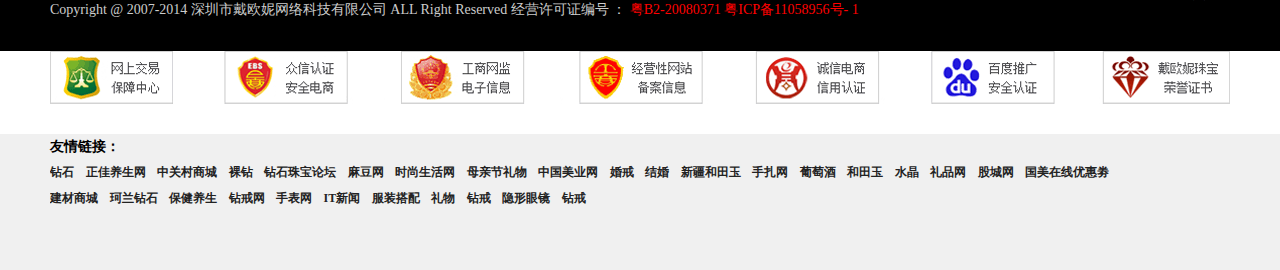
<file: donly/detali.html>
<!DOCTYPE html>
<html>
	<head>
		<meta charset="UTF-8">
		<title>详情页</title>
	
		<link rel="stylesheet" type="text/css" href="css/detali.css"/>
		<link rel="stylesheet" type="text/css" href="css/comme.css"/>
		
	</head>
	<body>
			<!--头部-->
		<div id="head">
			<div class="left">
				你好，欢迎光临戴欧妮珠宝网！
				<a href="/login.shtml">登录</a>
				/
				<a href="zuche.html" target="_blank">注册</a>
				&nbsp;&nbsp;&nbsp; 体验中心：
				<a href="/jiamengdian/agent.aspx?id=134" target="_blank">新疆·乌鲁木齐北京南路旗舰店</a>
				
			</div>
			<div class="right clearfix">
				<a href="/user/" class="user ">我的戴欧妮</a>
				<a href="/cart/" class="cart">我的珠宝箱[
					<span>
						0
						
					</span>]
				</a>
				<a href="/certify.shtml" class="approve">>正品认证</a>
				<a href="/jiamengdian/" class="order">>预约进店</a>
				<a href="/mobile/" class="phone">手机版</a>
				<a href="/weixin.shtml"  target="1_blank" class="weixin">微信</a>
				<a href="http://e.weibo.com/dionlycom" target="1_blank" class="weibo">微博</a>
			</div>
		</div>
		<!--logo-->
		<div id="box1">
			<div class="logo">
				<a href="#">
					<img src="images/logo.png"alt="戴欧妮"/>
				</a>
			</div>
			<div class="min">
				<div class="search">
					<div class="input">
						<input type="text" name="" id="" value="请输入型号或者名称" />
					</div>
					<div class="subimt">搜索</div>
				</div>
				<div class="hotkey clearfix">
					<a href="javaScripnt">永恒</a>
					<a href="javaScripnt">浪漫</a>
					<a href="javaScripnt">一生</a>
					<a href="javaScripnt">爱情</a>
					<a href="javaScripnt">蜜语</a>
				</div>
				
			</div>
			<div class="code">
				<img src="images/code.png" alt="戴欧妮微信"/>
			</div>
			
		</div>
		<div id="nav">
			<ul class="toumuse" id="tuomuse">
				<li class="xiao">
					所有分类
					<ul class="submuse" id="submuse">
						<li class="first">
							<a href="/diamond/" class="bold">钻石</a>
							<a href="/diamond/30/">30分</a>
							<a href="/diamond/50/">50分</a>
							<a href="/diamond/80/" class="nbsp">80分</a>
							<a href="/diamond/1ct/" >1克拉</a>
							<a href="/diamond/2share/" class="nbsp">异形钻</a>
							<a href="/diamond/1ct/" >钻石投资</a>
						</li>
						<li class="first1">
							<a href="/diamond/" class="bold">戒指</a>
							<a href="/diamond/30/">钻石女戒</a>
							<a href="/diamond/50/">钻石男戒</a>
							<a href="/diamond/80/" class="nbsp">情侣对戒</a>
							<a href="/diamond/1ct/" >彩宝戒指</a>
							<a href="/diamond/2share/" class="nbsp">珍珠戒指</a>
						
						</li>
						<li class="thceh">
							<a href="/diamond/" class="bold">吊坠</a>
							<a href="/diamond/30/">钻石吊坠</a>
							<a href="/diamond/50/">珍珠吊坠</a>
							<a href="/diamond/80/" class="nbsp">彩宝吊坠</a>
							
						</li>
						<li class="ers">
							<a href="/diamond/" class="bold">耳饰</a>
							<a href="/diamond/30/">钻石耳饰</a>
							<a href="/diamond/50/">珍珠耳饰</a>
							<a href="/diamond/80/" class="nbsp">彩宝耳饰</a>
							
						</li>
						<li class="shoulian">
							<a href="/diamond/" class="bold">手链</a>
							<a href="/diamond/30/">钻石手链</a>
							
						</li>
						<li class="gold">
							<a href="/diamond/" class="bold">黄金</a>
							<a href="/diamond/30/">投资金条</a>
							<a href="/diamond/50/">黄金饰品</a>
							
						</li>
						<li class="last">
							<a href="/diamond/" class="bold1">来图定制</a>
							<a href="/diamond/30/"class="a1">戴欧妮加盟咨询</a>
							
						</li>
					</ul>
				</li>
			</ul>
			<ul class="home">
				<li>
					<a href="#">首页</a>
				</li>
				<li>
					<a href="#">裸钻</a>
				</li>
				<li>
					<a href="#">钻戒定制</a>
				</li>
				<li>
					<a href="#">定价产品</a>
				</li>
				<li>
					<a href="#">黄金</a>
				</li>
				<li>
					<a href="#">高端定制</a>
				</li>
				<li>
					<a href="#">珠宝百科</a>
				</li>
			</ul>
			<div class="telephone">
				<img src="images/phone.png"/>
			</div>
		</div>
		<div class="pahtbody">
			<div class="productpath">
				<a href="#">首页</a>
				<span>></span>
				<a href="#">产品</a>
				<span>></span>
				<a href="#">雪花</a>
			</div>
			<div class="productmian">
				<div class="productitrem">
					<div class="itremlien">
						<div class="itremleft">
							<div class="small-box">
						        <img src="images/FR-1062-1.jpg" alt="">
						        <div class="square"></div>
						        
						        <div class="mask"></div>
						    </div>
						    <div class="img-list">
						        <ul>
						            <li><img class="active" src="images/FR-1062-11.jpg" alt="" data-small="images/FR-1062-1.jpg"
						                     data-big="images/FR-1062-1 -big.jpg"></li>
						            <li><img class="active" src="images/FR-1062-21.jpg" alt="" data-small="images/FR-1062-2.jpg"
						                     data-big="23.jpg"></li>
						            <li><img class="active" src="images/FR-1062-31.jpg" alt="" data-small="images/FR-1062-3.jpg"
						                     data-big="images/FR-1062-3 - big.jpg"></li>
						         
						        </ul>
						    </div>
						<div class="big-box">
							   <img src="images/FR-1062-1 -big.jpg" alt="">
						</div>
					</div>
					<div class="itremright">
						<div class="list">
							<div class="text">产品名称：</div>
							<div class="data bold">浪漫雪花 - DRW010354D</div>
						</div>
						<div class="list">
							<div class="text">市场价格：</div>
							<div class="data market">
								￥
								<span id="itemmarket">4396</span>
							</div>
						</div>
						<div class="list">
							<div class="text">商城价格：</div>
							<div class="data price">
								￥
								<span id="itemprice">2314</span>
							</div>
						</div>
						<div class="list">
							<div class="text">副石说明：</div>
							<div class="data">钻石 数量：12粒  重量：0.10克拉  净度：SI  颜色：I-J  切工：</div>
						</div>
						<div class="list">

							<div class="text">钻石重量：</div>
							<div class="data">
								<select name="" id="">
								<option value="10">1-10分</option>
								<option value="15">10-15分</option>
								<option value="20">15-20分</option>
								<option value="25">20-25分</option>
								<option value="30">25-30分</option>
								<option value="35">30-35分</option>
								<option value="40">35-40分</option>
								<option value="45">40-45分</option>
								<option selected="selected" value="50">45-50分</option>
								<option value="55">50-55分</option>
								<option value="60">55-60分</option>
								<option value="65">60-65分</option>
								<option value="70">65-70分</option>
								<option value="75">70-75分</option>
								<option value="80">75-80分</option>
								<option value="85">80-85分</option>
								<option value="90">85-90分</option>
								<option value="95">90-95分</option>
								<option value="100">95-100分</option>
								<option value="105">100-105分</option>
								<option value="110">105-110分</option>
								<option value="115">110-115分</option>
								<option value="120">115-120分</option>
								<option value="125">120-125分</option>
								<option value="130">125-130分</option>
								<option value="135">130-135分</option>
								<option value="140">135-140分</option>
								<option value="145">140-145分</option>
								<option value="150">145-150分</option>
								<option value="155">150-155分</option>
								<option value="160">155-160分</option>
								<option value="165">160-165分</option>
								<option value="170">165-170分</option>
							</select>
							<a href="#" class="awe">现在去选钻石？</a>
							</div>
						</div>
							<div class="list">
								<div class="text">手寸：</div>
								<div class="data">
									<select name="">
									<option value="4">4</option>
									<option value="4.5">4.5</option>
									<option value="5">5</option>
									<option value="5.5">5.5</option>
									<option value="6">6</option>
									<option value="6.5">6.5</option>
									<option value="7">7</option>
									<option value="7.5">7.5</option>
									<option value="8">8</option>
									<option value="8.5">8.5</option>
									<option value="9">9</option>
									<option value="9.5">9.5</option>
									<option selected="selected" value="10">10</option>
									<option value="10.5">10.5</option>
									<option value="11">11</option>
									<option value="11.5">11.5</option>
									<option value="12">12</option>
									<option value="12.5">12.5</option>
									<option value="13">13</option>
									<option value="13.5">13.5</option>
									<option value="14">14</option>
									<option value="14.5">14.5</option>
									<option value="15">15</option>
									<option value="15.5">15.5</option>
									<option value="16">16</option>
									<option value="16.5">16.5</option>
									<option value="17">17</option>
									<option value="17.5">17.5</option>
									<option value="18">18</option>
									<option value="18.5">18.5</option>
									<option value="19">19</option>
									<option value="19.5">19.5</option>
									<option value="20">20</option>
									<option value="20.5">20.5</option>
									<option value="21">21</option>
									<option value="21.5">21.5</option>
									<option value="22">22</option>
									<option value="22.5">22.5</option>
									<option value="23">23</option>
									<option value="23.5">23.5</option>
									<option value="24">24</option>
									<option value="24.5">24.5</option>
									<option value="25">25</option>
									<option value="25.5">25.5</option>
									<option value="26">26</option>
									<option value="26.5">26.5</option>
									<option value="27">27</option>
									<option value="27.5">27.5</option>
									<option value="28">28</option>
									<option value="28.5">28.5</option>
									<option value="29">29</option>
									<option value="29.5">29.5</option>
									<option value="30">30</option>
									<option value="30.5">30.5</option>
									<option value="31">31</option>
									<option value="31.5">31.5</option>
									<option value="32">32</option>
									<option value="32.5">32.5</option>
									<option value="33">33</option>
									<option value="33.5">33.5</option>
									<option value="34">34</option>
									<option value="34.5">34.5</option>
								</select>
								</div>
							</div>
							<div class="list">
								<div class="text">刻字：</div>
								<div class="data">
									<input type="text" class="carveword"/>
									如：Love一生（8个字符以内，中文为4个字符）
								</div>
							</div>
						<div class="list">
							<div class="text">价格说明：</div>
							<div class="date1">此售价为整个戒托的售价</div>
							</div>
						<div class="list">
							<div class="text">证书说明：</div>
							<div class="date1">单个钻石小于20分的钻饰，只出具成品鉴定证书</div>
							</div>
						<div class="list">
							<div class="text">特别说明：</div>
							<div class="date1">15工作日，特快定制6工作日，不含邮寄时间，有问题请
								<a href="#">咨询客服</a>
							</div>
							</div>
						<div class="list">
							<div class="text">库存配送：</div>
							<div class="date1">有货，全国顺丰保价包邮</div>
							</div>
						<div class="list">
							<div class="text">备注：</div>
							<div class="date1">定制售价含 20% 损耗，最终价格按成品金重多退少补</div>
							</div>
							<div class="info" style="float:left; margin-top: 10px; margin-left: 40px;padding-top: 10px;width: 450px;border-top: 1px dashed #D2D2D2;">
								<div class="total" style="font-size:12px; color:red;display:none">
									<span>
										预估：￥
										<span id="t_price">2314</span>
										元，
									</span>
									材质：
									<span id="t_materia">G750</span>
									，重量：
									<span id="t_weight">3.22</span>
									克
								</div>
								<div class="button">
									<div class="addtocart_zuan">
										
									</div>
									<div class="addtofavor"></div>
								</div>
							</div>
					</div>
					<div style='clear:both;height:15px;'></div>
				</div>
			</div>
			<div class="productcont">
				<div class="contleft">
					<div class="lefthead">百分百安心购物保证</div>
					<div class="security">
						<img src="images/security.gif"/>
					</div>
					<div class="lefthots">热门推荐</div>
					<div class="hotslist">
						<div class="hotsimgs">
							<a href="#">
								<img src="images/FR-8039-0.jpg" alt="" />
							</a>
						</div>
						<div class="hotstext">
							<a href="#">永恒之心 </a>
						</div>
						<div class="hotsimgs">
							<a href="#">
								<img src="images/201503061325508854.jpg" alt="" />
							</a>
						</div>
						<div class="hotstext">
							<a href="#">花眸</a>
						</div>
						<div class="hotsimgs">
							<a href="#">
								<img src="images/201502041538168873.jpg" alt="" />
							</a>
						</div>
						<div class="hotstext">
							<a href="#">最爱</a>
						</div>
						<div class="hotsimgs">
							<a href="#">
								<img src="images/201502041513258199.jpg" alt="" />
							</a>
						</div>
						<div class="hotstext">
							<a href="#">True love</a>
						</div>
						<div class="hotsimgs">
							<a href="#">
								<img src="images/201503061132321922.jpg" alt="" />
							</a>
						</div>
						<div class="hotstext">
							<a href="#">缘徊</a>
						</div>
					</div>
				</div>
				<div class="contright">
					<div id="producthead" class="righthead">
						<div class="headselect">
							<a href="#productlist">产品信息</a>
						</div>
						<div class="headselect">
							<a href="#productfuwu">产品服务</a>
						</div>
						<div class="headselect">
							<a href="#productasks">常见问题</a>
						</div>
					</div>
					<div id="productlist">
						<img src="images/FR-1062-10.jpg" alt="" />
						<img src="images/FR-1062-22.jpg" alt="" />
						<img src="images/FR-1062-33.jpg" alt="" />
					</div>
					<div id="productfuwu">
						<strong>权威鉴定证书</strong>
						<p>证书是钻石质量的保证，也是钻石身份的象征。每一颗戴欧妮极致璀璨美钻，
							均配备美国宝石学院GIA国际鉴定证书或国家CMA权威证书，可登陆GIA与CMA网站复核。</p>
							<center>
								<img src="images/gia1.jpg" alt="" />
							</center>
							<strong>专业品质</strong>
							<p>
								优质选材与顶尖工艺 是戴欧妮缔造非凡美钻的秘密，依托自有国际珠宝创意工厂，戴欧妮汇聚全球钻饰加工顶尖技术，层层严选精品钻石，
								以精湛的设计与工艺，完美制作璀璨钻饰，光芒闪耀，华美，尊贵，优雅，引领风尚，见证非凡。
							</p>
							<table border="0" cellspacing="0" cellpadding="0" width="700">
								<tbody>
									<tr>
										<td width="455" valign="bottom" height="30">
											<b>1. 精选品级 特别璀璨</b>
										</td>
										<td rowspan="2" width="210" height="137" align="right">
											<img src="images/lazyload.gif" alt="" />
										</td>
									</tr>
									<tr>
										<td valign="top">
											见证非凡的戴欧妮克拉美钻，是以严格标准，从精品钻石之中精选出来的高品级美钻。多年来，戴欧妮一直不断搜罗卓越美钻，从钻石大国南非到钻石之都比利时安特卫普，
											再到印度、香港等世界各地，经过长时间评估测定，严选克拉钻石当中的佼佼者，每一颗的品质都非同凡响，因此特别闪耀。
										</td>
									</tr>
								</tbody>
							</table>
							<table border="0" cellspacing="0" cellpadding="0" width="700">
								<tbody>
									<tr>
										<td rowspan="2" width="210" height="137" align="left">
											<img src="images/cpt2.jpg" alt="" />
										</td>
										<td width="455" valign="bottom" height="30">
											<b>2. 极致切割 完美闪耀</b>
										</td>
									</tr>
									<tr>
										<td valign="top">
											在戴欧妮克拉美钻流光溢彩的传奇历程中，切割是其中的重要环节。未经切割的钻石，就像冰糖一样，朴实而内敛。划线，劈开，切割，从矿石到钻石，从质朴到闪耀，正式拉开序幕。
											为了唤醒钻石深藏的美，戴欧妮不惜切割损耗更多的原坯，以坚持完美的切割比例，完美释放克拉美钻的璀璨光芒。
										</td>
									</tr>
								</tbody>
							</table>
							<table border="0" cellspacing="0" cellpadding="0" width="700">
								<tbody>
									<tr>
										<td width="455" valign="bottom" height="30">
											<b>3. 完美打磨 光滑如镜</b>
										</td>
										<td rowspan="2" width="210" height="137" align="right">
											<img src="images/cpt3.jpg" alt="" />
										</td>
									</tr>
									<tr>
										<td valign="top">
											钻石的每个切面，都需要经过细腻的打磨抛光，确保形状大小、对称性以及角度精确无瑕，才能让光线完美穿透，产生美妙的闪耀，这需要经验丰富的资深技师才能够完成。
											戴欧妮克拉美钻，每个切面均经过精准切磨，光滑度如同镜面，其亮光度、火彩以及闪光，都达到完美的状态，光芒极致璀璨。
										</td>
									</tr>
								</tbody>
							</table>
							<table border="0" cellspacing="0" cellpadding="0" width="700">
								<tbody>
									<tr>
										<td rowspan="2" width="210" height="137" align="left">
											<img src="images/cpt4.jpg" alt="" />
										</td>
										<td width="455" valign="bottom" height="30">
											<b>4. 顶尖设计 再创经典</b>
										</td>
									</tr>
									<tr>
										<td valign="top">
											戴欧妮精品克拉钻戒的设计师，以卓越的天赋，秉承全球钻戒百年经典，以经典的镶嵌与款式为蓝本，精准把握贵金属材料的特性，根据不同形状钻石的不同美态，融合当今最时尚的潮流元素，
											展现出丰富又独特的不同风格，完美展现克拉美钻的闪耀风采，更成就出全新的钻戒经典。
										</td>
									</tr>
								</tbody>
							</table>
								<table border="0" cellspacing="0" cellpadding="0" width="700">
								<tbody>
									<tr>
										<td width="455" valign="bottom" height="30">
											<b>5. 从容镶嵌 技艺精湛</b>
										</td>
										<td rowspan="2" width="210" height="137" align="right">
											<img src="images/cpt5.jpg" alt="" />
										</td>
									</tr>
									<tr>
										<td valign="top">
											专注与细致，一向是戴欧妮珠宝技师的工作态度。长时间的技术积累，戒指的每个细节，早已了然于心，旁人看来惊心动魄的克拉钻镶嵌，早就做到胸有成竹。
											来自对每个镶爪硬度韧性、火候温度的敏锐感觉与精准把握。电光火石之间，克拉美钻的镶嵌自然水到渠成，毫厘不差，稳妥而美丽非凡。
										</td>
									</tr>
								</tbody>
							</table>
							<table border="0" cellspacing="0" cellpadding="0" width="700">
								<tbody>
									<tr>
										<td rowspan="2" width="210" height="137" align="left">
											<img src="images/cpt6.jpg" alt="" />
										</td>
										<td width="455" valign="bottom" height="30">
											<b>6. 巧夺天工 至美无瑕</b>
										</td>
									</tr>
									<tr>
										<td valign="top">
											完美难得，尤其对于克拉钻戒，毫厘之差，即可能沦为普通钻戒。完美的克拉钻戒，要求细腻的表面抛光加工，这需要一份对完美的执着，以及对表面工艺的精深把握。
											每一枚克拉钻戒，戴欧妮资深技师都不容许自己留下半点遗憾，让每颗钻戒的美浑然天成，质感顺滑如丝，佩戴体验无比美妙。
										</td>
									</tr>
								</tbody>
							</table>
						<strong>个性刻字</strong>
						<p>
							优质选材与顶尖工艺 是戴欧妮缔造非凡美钻的秘密，依托自有国际珠宝创意工厂，戴欧妮汇聚全球钻饰加工顶尖技术，层层严选精品钻石，
							以精湛的设计与工艺，完美制作璀璨钻饰，光芒闪耀，华美，尊贵，优雅，引领风尚，见证非凡。
						</p>
						<center>
							<img src="images/cpt7.jpg" alt="" />
						</center>
						<strong>精美包装</strong>
						<div class="productpack">
							<p style="float: right;width: 290px;text-indent: 24px;padding: 25px 20px 0 0;">
								精美的珠宝，需要精致的包装，戴欧妮提供的免费包装，
								不单给予珠宝妥帖的保护，时尚的设计与优良的做工、精致、优雅，是品位的象征，送礼更显尊贵。
							</p>
						</div>
						<strong>放心物流</strong>
						<div class="productsend">
							<p style="float:left;width: 274px;margin: 40px 0 0 47px;text-indent: 24px;">
								为了珠宝的安全与快捷送达，戴欧妮全程采用顺丰快递进行配送，
								并全部购买高额保险，通过与合作伙伴的专业协作，提供了安全快速的服务。</p>
						</div>
						<strong>无忧售后</strong>
						<p>通过优质选材与精湛工艺，戴欧妮为客户提供高品质的产品。因珠宝的特殊性，
							黄金产品和定制类产品一经售出概不退换，其它产品30天内如有质量问题，请联系售后客服办理退换货。</p>
							<table border="0" cellspacing="0" cellpadding="0" width="700">
								<tbody>
									<tr>
										<td rowspan="2" width="80" valign="top" height="90" align="left">
											<img src="images/fuwu1.jpg" alt="" />
										</td>
										<td valign="top">
											<b>终生免费保养清洗</b>
										</td>
										<td rowspan="2" width="80" valign="top" height="90" align="left">
											<img src="images/fuwu6.jpg" alt="" />
										</td>
										<td valign="top">
											<b>权威认证 保证质量</b>
										</td>
									</tr>
									<tr>
										<td width="270" height="51" valign="top" >
											我们提供了为您购买的戴欧妮饰品提供终身免费
											<br />
											保养清洗服务。
										</td>
										<td width="270" valign="top">
											戴欧妮每件钻饰都配有国家CMA或国际权威机构出具的珠宝钻石鉴定证书，确保产品品质。
										</td>
									</tr>
									<tr>
										<td rowspan="2" height="90" valign="top" align="left">
											<img src="images/fuwu2.jpg" alt="" />
										</td>
										<td valign="top">
											<b>终身免费修改指圈</b>
										</td>
										<td rowspan="2" height="90" valign="top" align="left">
											<img src="images/fuwu5.jpg" alt="" /
										</td>
										<td valign="top">
											<b>VIP免费翻新</b>
										</td>
									</tr>
									<tr>
										<td height="53" valign="top">
											戒指手寸大小改动，在工艺过程中会存在重金属
											<br />
											损耗，详情请质询戴欧妮珠宝顾问。
										</td>
										<td valign="top">
											所有尊贵的戴欧妮VIP会员可另享每年免费翻新一次的尊贵服务。
											
										</td>
									</tr>
								</tbody>
							</table>
							<strong>钻饰保养</strong>
							<p>品质出众的戴欧妮钻石，以领先的设计与精湛工艺，光彩照人，
								佩戴起来自然拥有超凡魅力。钻石饰品珍贵，需要小心佩戴与呵护，以下是日常保养建议：</p>
								<table border="0" cellspacing="0" cellpadding="0"width="700">
									<tbody>
										<tr>
											<td rowspan="5" width="264" height="264" align="left">
												<img src="images/cpt11.jpg" alt="" />
											</td>
											<td width="240" valign="top">
												<b>1. 懂得清洁钻石</b>
											</td>
											<td rowspan="5" width="190" valign="middle" align="right">
												<img src="images/cpt12.jpg" alt="" />
											</td>
										</tr>
										<tr>
											<td valign="top">
												保持钻石的干净，钻石的璀璨取决于可以进入其中光线的多少，手指的触摸会留下污迹，
												从而影响光线反射，可选用质保单提供的清洗方法进行清洁。
											</td>
										</tr>
										<tr>
											<td valign="top"></td>
										</tr>
										<tr>
											<td valign="top">
												<b>
													2. 懂得保护钻石
												</b>
											</td>
										</tr>
										<tr>
											<td valign="top">
												当不佩戴时，请始终将钻饰单独存放在首饰盒中，虽然钻石是人类所知的最坚硬物质之一，
												但钻石与钻石之间会产生刮擦损伤，所以请将钻石首饰单独存放。
											</td>
										</tr>
									</tbody>
								</table>
							</div>
							<div id="productasks">
								<strong>问：什么是钻石的"4C"？ 那个因素最重要？</strong>
								<p>
									答：4C是衡量钻石价值的重要指标，具体指切工（cut）、重量（carat）、净度（clarity）、颜色（color）。这其中，
									切工是最重要的，因为切工的好坏直接决定钻石是不是闪亮，可以说，切工给钻石缔造了第二次生命。
								</p>
								<strong>问：什么是八心八箭？</strong>
								<p>
									答：八心八箭在钻石的切工上，代表一种极致的切割状态，在具有特定切割比例的钻石中看到的是一种光学现象，
									由钻石刻面和折射出的刻面倒影组成。八心八箭是丘比特切工的代表作，和经典比利时切工相比，丘比特切工对钻石毛胚要求很高，
									只有低台宽比和亭深比，并且对称性很好才能形成标准"八心八箭"现象。
								</p>
								<strong>问：钻石是不是级别越高越好？</strong>
								<p>
									答：作为收藏投资来说，自然是级别越高越好，作为日常佩带，我们推荐有高性价比的钻石，这是明智的钻饰消费。
								</p>
								<strong>问：钻石证书有哪些？</strong>
								<p>
									答：因为钻石鉴定分级的专业性，只有钻石界最专业最权威的鉴定机构才能以其最严谨、最一致和最公正的鉴定结果为钻石出具身份证明。
									戴欧妮提供的钻石珠宝饰品均由中国国家级鉴定机构检验鉴定，譬如国家宝玉石质量监督检验中心（简称国检），和国际权威鉴定机构如美国宝石学院（简称GIA），
									其严格检验出具的证书在全球都可通用。
								</p>
								<strong>问：拿到钻石和证书后，如何复检？</strong>
								<p>
									答：首先，可登录各相关鉴定证书上的网址，输入信息查询饰品的鉴定情况，亦可携带钻石饰品就近到相关检验机构申请复检。
								</p>
							</div>
						</div>
					</div>
				</div>
			</div>
			 <div id="sitefoot_cityshopwrap" class="cityshop">
            <div class="line">
             <div class="text">体验中心</div>
                <div class="list" id="cityareas">
                    <div class="name" id="city_beijing">北京</div>
                    <div class="name" id="city_shenzhen">深圳</div>
                    <div class="name" id="city_tianjin">天津</div>
                    <div class="name" id="city_chengdu">成都</div>
                    <div class="name" id="city_zhejiang">浙江</div>
                    <div class="name" id="city_jiangsu">江苏</div>
                    <div class="name" id="city_fujian">福建</div>
                    <div class="name" id="city_hainan">海南</div>
                    <div class="name" id="city_chongqin">重庆</div>
                    <div class="name" id="city_hunan">湖南</div>
                    <div class="name" id="city_hebei">河北</div>
                    <div class="name" id="city_jiangxi">江西</div>
                </div>
            </div>
            <div class="city" id="city">
                <div  class="cityhide">
                    <div class="local"><a href="#" target="_blank">北京·朝阳区旗舰店 体验中心</a></div>
                    <div>北京市西城区新街口南大街61号<br />周一至周日 9:30-20:00<br />咨询电话：15117991700</div>
                </div>
                <div  class="cityhide" style="display: block;">
                    <div class="local"><a href="#" target="_blank">广东·深圳总部</a></div>
                    <div>广东省深圳市南山区创业路中兴工业城9栋601 </div>
                </div>
                <div  class="cityhide">
                    <div class="local"><a href="#" target="_blank">天津·天津分店 体验中心</a></div>
                    <div>天津市和平区南京路诚基中心3-2-3905<br />周一至周日 9:30-20:00<br />咨询电话：13212055648</div>
                </div>
                <div  class="cityhide">
                    <div class="local"><a href="#" target="_blank">四川·成都锦江区春熙路分店 体验中心</a></div>
                    <div>成都市锦江区春熙路小科甲巷1号第一城A座9楼12室（伊势丹和伊藤洋华堂背后）<br />周一至周日 9:30-20:00<br />咨询电话：18081059929</div>
                </div>
                <div  class="cityhide">
                    <div class="local"><a href="#" target="_blank">浙江·温州市旗舰店 体验中心</a></div>
                    <div>浙江省温州市人民中路环球大厦807室<br />周一至周日 9:30-20:00<br />咨询电话：13957766656</div>
                </div>
                <div  class="cityhide">
                    <div class="local"><a href="#" target="_blank">江苏·南京南站分店 体验中心</a></div>
                    <div>江苏省南京雨花区明发商业广场4栋404室<br />周一至周日 9:30-20:00<br />咨询电话：13705150120</div>
                </div>
                <div  class="cityhide">
                    <div class="local"><a href="#" target="_blank">福建·福州分店 体验中心</a></div>
                    <div>福州市仓山区金辉天鹅湾8号楼605店（乐购旁）<br />周一至周日 9:30-20:00<br />咨询电话：13305016641</div>
                </div>
                <div  class="cityhide">
                    <div class="local"><a href="#" target="_blank">海南·海口分店 体验中心</a></div>
                    <div>海南省海口市海秀路18号鑫源温泉大酒店20层<br />周一至周日 9:30-20:00<br />咨询电话：13337600086</div>
                </div>
                <div  class="cityhide">
                    <div class="local"><a href="#" target="_blank">重庆·沙坪坝分店 体验中心</a></div>
                    <div>重庆市沙坪坝三峡广场王府井B座16-4（入口王府井国美旁）<br />周一至周日 9:30-20:00<br />咨询电话：13708393217</div>
                </div>
                <div  class="cityhide">
                    <div class="local"><a href="#" target="_blank">湖南·长沙旗舰店 体验中心</a></div>
                    <div>湖南省长沙市芙蓉区人民中路金口岸珠宝玉器城107-108号<br />周一至周日 9:30-20:00<br />咨询电话：15673138888</div>
                </div>
                <div  class="cityhide">
                    <div class="local"><a href="#" target="_blank">河北·秦皇岛茂业分店 体验中心</a></div>
                    <div>河北省秦皇岛市海港区文化路139号茂业百货金都大厦15层1522室<br />周一至周日 9:30-20:00<br />咨询电话：13833524801</div>
                </div>
                <div  class="cityhide">
                    <div class="local"><a href="/jiamengdian/agent.aspx?id=160" target="_blank">江西·南昌旗舰店 体验中心</a></div>
                    <div>江西省南昌市中山路地王广场写字楼8-H（中山路洪客隆楼上）<br />周一至周日 9:30-20:00<br />咨询电话：18679167500</div>
                </div>
            </div>

            <div class="shop"><img id="cityshops" src="images/shenzhen.jpg" alt="" /></div>
        </div>
		<div id="aftersale">
			<div class="lar">
				
			</div>
		</div>
		<div id="shouhuo">
			<div class="content">
				<ul>
					<li>
						<div>
							<span>购买支付</span>
							<a href="#">新手教程</a>
							<a href="#">订购流程</a>
							<a href="#">支付常见问题</a>
						</div>
					</li>
					<li>
						<div>
							<span>收货指南</span>
							<a href="#">订单处理时间</a>
							<a href="#">配送方法和收费</a>
							<a href="#">防伪包装</a>
						</div>
					</li>
					<li>
						<div>
							<span>售后服务</span>
							<a href="#">质量承诺</a>
							<a href="#">购物协议</a>
							<a href="#">售后服务</a>
						</div>
							
					</li>
					<li>
						<div>
							<span>会员中心</span>
							<a href="#">如何成为会员</a>
							<a href="#">积分规则</a>
							<a href="#">优惠政策</a>
						</div>
					</li>
					<li>
						<div>
							<span>关于戴欧妮</span>
							<a href="#">戴欧妮介绍</a>
							<a href="#">戴欧妮资质</a>
							<a href="#">戴欧妮优势</a>
						</div>
					</li>
					<li class="last" style="border:0;">
						<div>
							<span>更多服务</span>
							<a href="#">鉴定机构</a>
							<a href="#">联系我们</a>
							<a href="#">网站地图</a>
						</div>
					</li>
				</ul>
			</div>
		</div>
		<div id="contact">
			<div class="detalis">
				<div class="detalisleft">
					<div class="addres">体验中心地址：新疆乌鲁木齐市北京南路556号小西沟京华杰座711室 联系电话 0991-3671906</div>
				</div>
				<div class="down">Copyright @ 2007-2014 深圳市戴欧妮网络科技有限公司 ALL Right Reserved 经营许可证编号 ：
									<a href="#">粤B2-20080371 粤ICP备11058956号- 1</a>
				</div>
				<div class="date">全球24小时服务热线</div>
			</div>
			
		</div>
		<div id="floor1">
			<div class="detalis">
				<a href="#"></a>
				<a href="#"></a>
				<a href="#"></a>
				<a href="#"></a>
				<a href="#"></a>
				<a href="#"></a>
				<a href="#"></a>
			</div>
		</div>
		<div id="friendlink">
			<div class="warp">
				 <div>友情链接：</div>
				 <div class="lref">
				 	<span>
				 		<a href="#">钻石</a>
				 		<a href="#">正佳养生网</a>
				 		<a href="#">中关村商城</a>
				 		<a href="#">裸钻</a>
				 		<a href="#">钻石珠宝论坛</a>
				 		<a href="#">麻豆网</a>
				 		<a href="#">时尚生活网</a>
				 		<a href="#">母亲节礼物</a>
				 		<a href="#">中国美业网</a>
				 		<a href="#">婚戒</a>
				 		<a href="#">结婚</a>
				 		<a href="#">新疆和田玉</a>
				 		<a href="#">手扎网</a>
				 		<a href="#">葡萄酒</a>
				 		<a href="#">和田玉</a>
				 		<a href="#">水晶</a>
				 		<a href="#">礼品网</a>
				 		<a href="#">股城网</a>
				 		<a href="#">国美在线优惠劵</a>
				 		<a href="#">建材商城</a>
				 		<a href="#">珂兰钻石</a>
				 		<a href="#">保健养生</a>
				 		<a href="#">钻戒网</a>
				 		<a href="#">手表网</a>
				 		<a href="#">IT新闻</a>
				 		<a href="#">服装搭配</a>
				 		<a href="#">礼物</a>
				 		<a href="#">钻戒</a>
				 		<a href="#">隐形眼镜</a>
				 		<a href="#">钻戒</a>
				 	</span>
				 </div>
			</div>
		</div>

	</body>
</html>

<script type="text/javascript" src="js/index.js"></script>
<script type="text/javascript" src="js/public.js"></script>
<script type="text/javascript" src="js/sport5.js"></script>
<script type="text/javascript" src="js/cookie.js"></script>
<script type="text/javascript" src="js/jquery.min.js"></script>
<script type="text/javascript">
	//放大镜
    var smallBox=$('.small-box .mask');
    var smallImg=$('.small-box img');
    var square=$('.square');
    var imagesList=$all('.img-list img');
    var bigBox=$('.big-box');
    var bigImg=$('.big-box img');
    for(var i=0;i<imagesList.length;i++){
        imagesList[i].onmouseover=function () {
            for (var j=0;j<imagesList.length;j++){
                imagesList[j].className='';
            }
            this.className='active';
            bigImg.src=this.getAttribute('data-big');
            smallImg.src=this.getAttribute('data-small');
        }
    }
    smallBox.onmouseover=function () {
        square.style.display='block';
        bigBox.style.display='block';
        square.style.width=smallImg.offsetWidth * bigBox.offsetWidth / bigImg.offsetWidth + 'px';
        square.style.height=smallImg.offsetHeight * bigBox.offsetHeight / bigImg.offsetHeight + 'px';
    };
    smallBox.onmouseout=function () {
        square.style.display='none';
        bigBox.style.display='none';
    };
    smallBox.onmousemove=function (e) {
        var e=e||window.event;
        var x,y;
        x=e.offsetX-square.offsetWidth/2;
        y=e.offsetY-square.offsetHeight/2;
        if(x<0){
            x=0;
        }
        if(x>smallBox.offsetWidth-square.offsetWidth){
            x=smallBox.offsetWidth-square.offsetWidth;
        }
        if(y<0){
            y=0;
        }
        if(y>smallBox.offsetHeight-square.offsetHeight){
            y=smallBox.offsetHeight-square.offsetHeight;
        }
        square.style.left=x+'px';
        square.style.top=y+'px';
        bigImg.style.left=-x * bigImg.offsetWidth / smallImg.offsetWidth + 'px';
        bigImg.style.top=-y * bigImg.offsetHeight / smallImg.offsetHeight + 'px';
    };
    function $(name) {
        return document.querySelector(name);
    }
    function $all(name) {
        return document.querySelectorAll(name);
    }
    //吸顶菜单
    var oNan = document.getElementById("producthead")
    window.onscroll = function(){
    	var h = 851;
    	var sTop = document.body.scrollTop|| document.documentElement.scrollTop;
    	if(sTop > h){
    		oNan.style.position = "fixed";
			oNan.style.top = 0;
    	}else{
    		oNan.style.position = "static";
    	}
    }
    	//选项卡
   	$(".list .name").mouseover(function(){
 		
 		$(".list .name").css("color","#222");
		$(this).css("color","red");
		$("#city .cityhide").css("display","none");
		var index = $(this).index(); //获取当前操作的标题的下标
		$("#city .cityhide").eq( index ).css("display","block");
 		
		
	})
 	

</script>
</file>
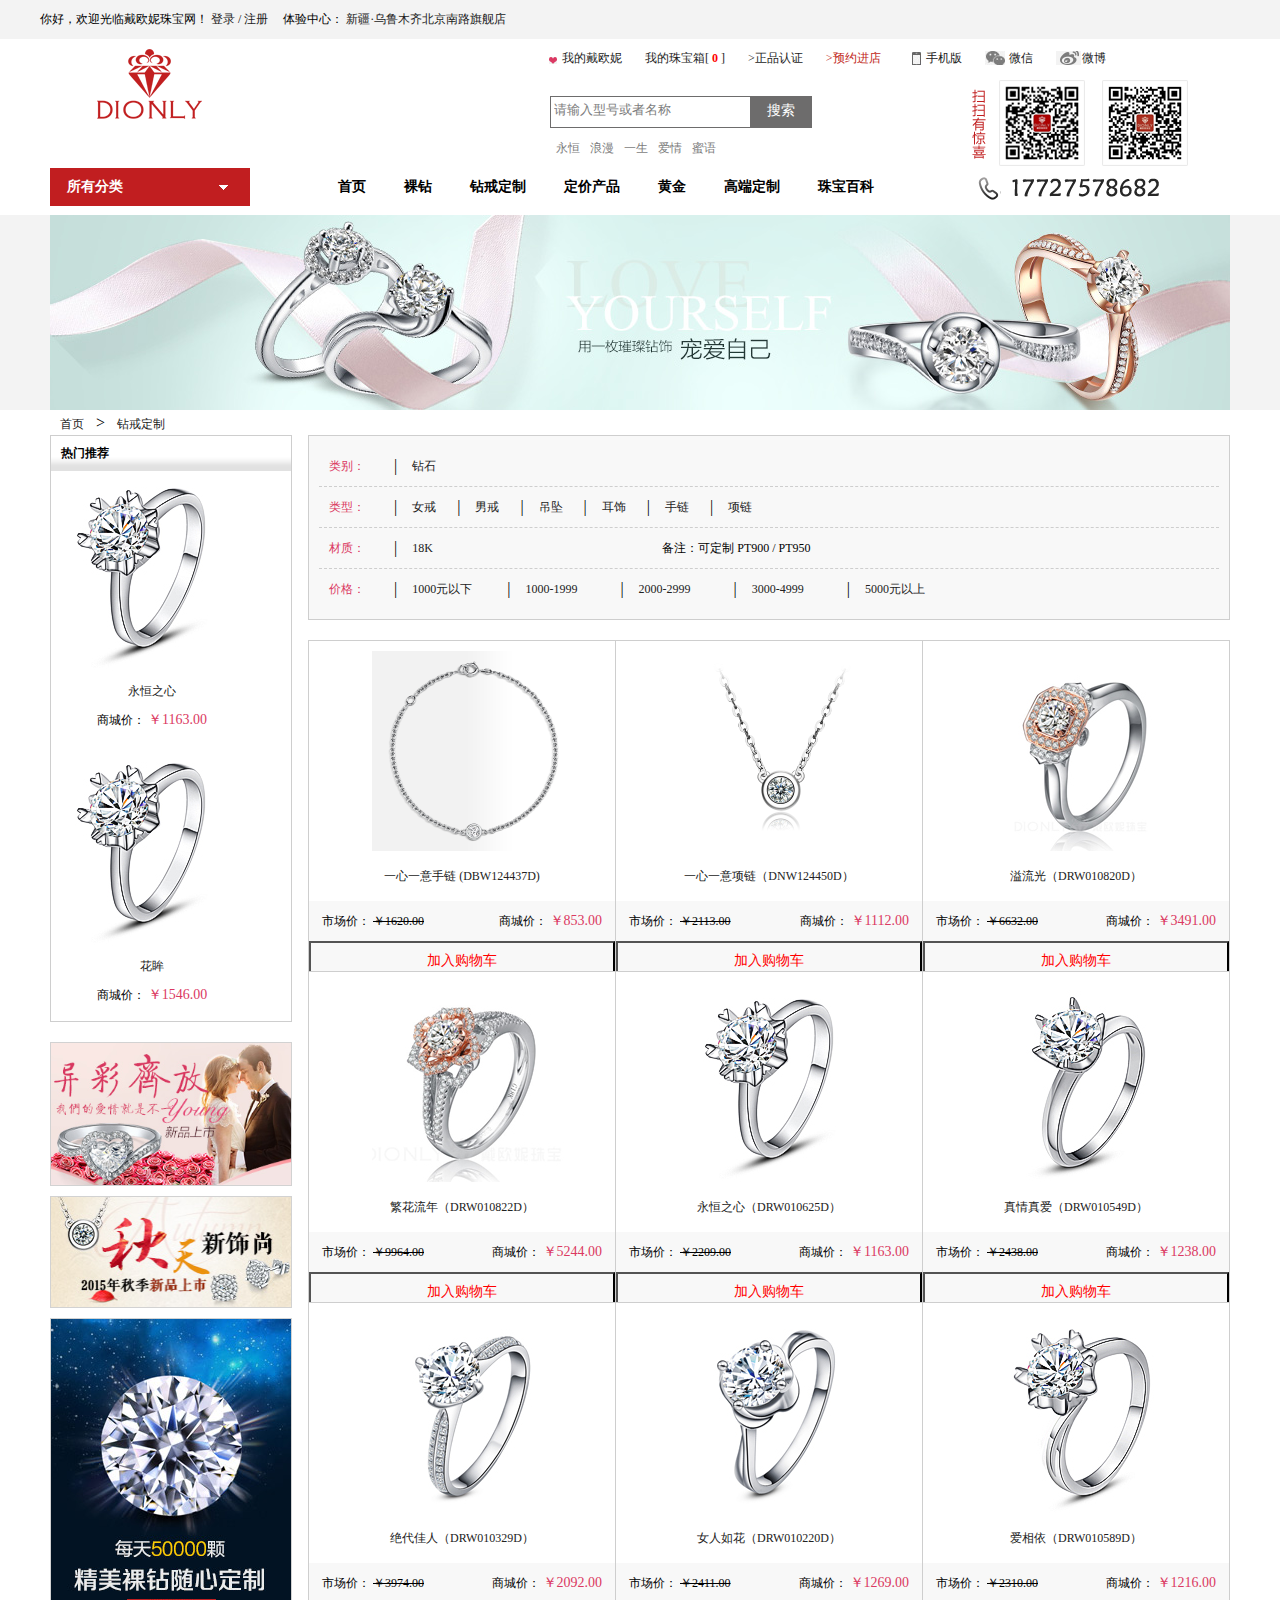
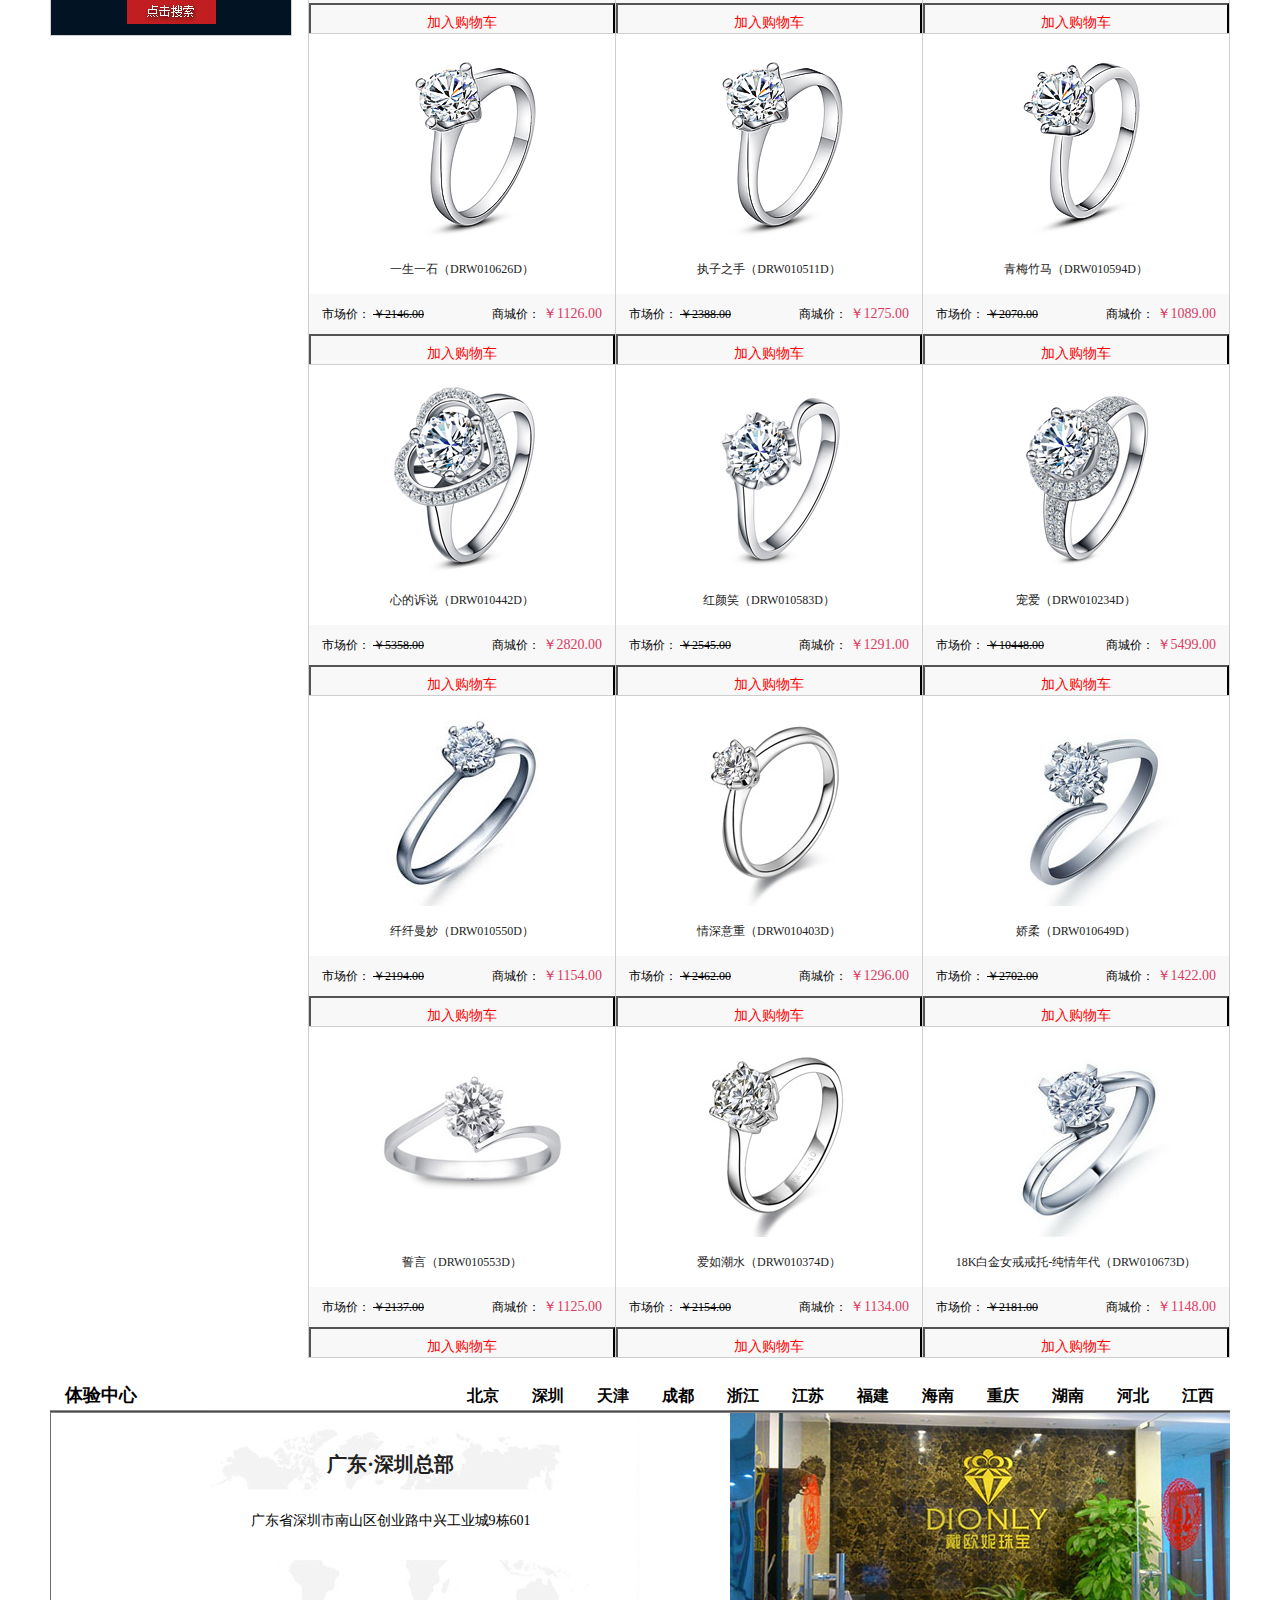
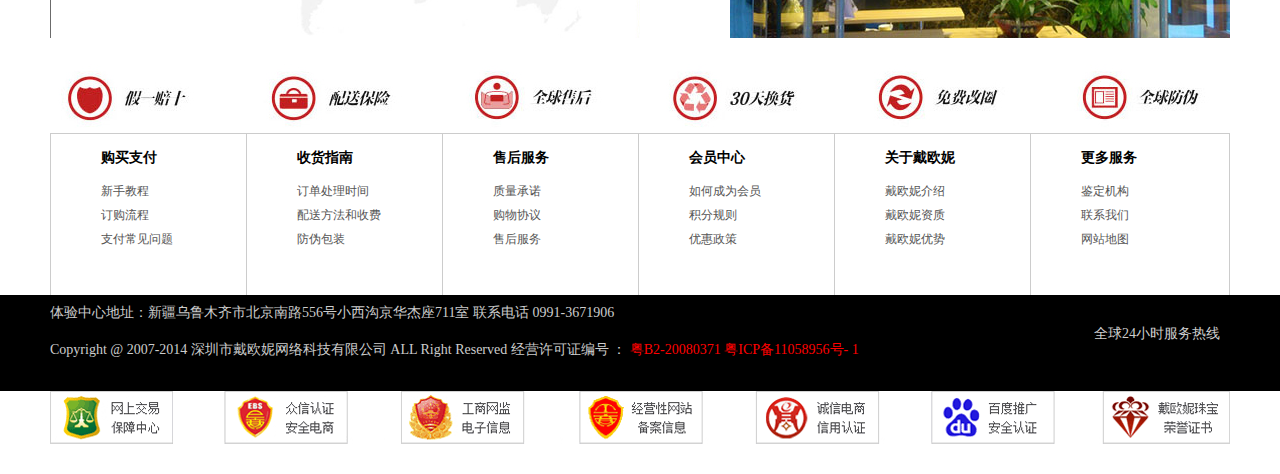
<file: donly/list.html>
<!DOCTYPE html>
<html>
	<head>
		<meta charset="UTF-8">
		<title></title>
		<link rel="stylesheet" href="css/main.css" />
		<link rel="stylesheet" href="css/comme.css"/>
		<script src="js/jquery.min.js"></script>
		<script src="js/cookie.js"></script>
		
	</head>
	<body>		 
			<div id="head">
			<div class="left">
				你好，欢迎光临戴欧妮珠宝网！
				<a href="/login.shtml">登录</a>
				/
				<a href="zuche.html" target="_blank">注册</a>
				&nbsp;&nbsp;&nbsp; 体验中心：
				<a href="/jiamengdian/agent.aspx?id=134" target="_blank">新疆·乌鲁木齐北京南路旗舰店</a>
				
			</div>
			<div class="right clearfix">
				<a href="/user/" class="user ">我的戴欧妮</a>
				<a href="/cart/" class="cart">我的珠宝箱[
					<span>
						0
						
					</span>]
				</a>
				<a href="/certify.shtml" class="approve">>正品认证</a>
				<a href="/jiamengdian/" class="order">>预约进店</a>
				<a href="/mobile/" class="phone">手机版</a>
				<a href="/weixin.shtml"  target="1_blank" class="weixin">微信</a>
				<a href="http://e.weibo.com/dionlycom" target="1_blank" class="weibo">微博</a>
			</div>
		</div>
		<!--logo-->
		<div id="box1">
			<div id="box5">
				<div class="logo">
				<a href="#">
					<img src="images/logo.png"alt="戴欧妮"/>
				</a>
			</div>
			<div class="min">
				<div class="search">
					<div class="input">
						<input type="text" name="" id="" value="请输入型号或者名称" />
					</div>
					<div class="subimt">搜索</div>
				</div>
				<div class="hotkey clearfix">
					<a href="javaScripnt">永恒</a>
					<a href="javaScripnt">浪漫</a>
					<a href="javaScripnt">一生</a>
					<a href="javaScripnt">爱情</a>
					<a href="javaScripnt">蜜语</a>
				</div>
				
			</div>
			<div class="code">
				<img src="images/code.png" alt="戴欧妮微信"/>
			</div>
			
		</div>
				
			</div>
			
		<div id="nav">
			<ul class="toumuse" id="tuomuse">
				<li class="xiao">
					所有分类
					<ul class="submuse" id="submuse">
						<li class="first">
							<a href="/diamond/" class="bold">钻石</a>
							<a href="/diamond/30/">30分</a>
							<a href="/diamond/50/">50分</a>
							<a href="/diamond/80/" class="nbsp">80分</a>
							<a href="/diamond/1ct/" >1克拉</a>
							<a href="/diamond/2share/" class="nbsp">异形钻</a>
							<a href="/diamond/1ct/" >钻石投资</a>
						</li>
						<li class="first1">
							<a href="/diamond/" class="bold">戒指</a>
							<a href="/diamond/30/">钻石女戒</a>
							<a href="/diamond/50/">钻石男戒</a>
							<a href="/diamond/80/" class="nbsp">情侣对戒</a>
							<a href="/diamond/1ct/" >彩宝戒指</a>
							<a href="/diamond/2share/" class="nbsp">珍珠戒指</a>
						
						</li>
						<li class="thceh">
							<a href="/diamond/" class="bold">吊坠</a>
							<a href="/diamond/30/">钻石吊坠</a>
							<a href="/diamond/50/">珍珠吊坠</a>
							<a href="/diamond/80/" class="nbsp">彩宝吊坠</a>
							
						</li>
						<li class="ers">
							<a href="/diamond/" class="bold">耳饰</a>
							<a href="/diamond/30/">钻石耳饰</a>
							<a href="/diamond/50/">珍珠耳饰</a>
							<a href="/diamond/80/" class="nbsp">彩宝耳饰</a>
							
						</li>
						<li class="shoulian">
							<a href="/diamond/" class="bold">手链</a>
							<a href="/diamond/30/">钻石手链</a>
							
						</li>
						<li class="gold">
							<a href="/diamond/" class="bold">黄金</a>
							<a href="/diamond/30/">投资金条</a>
							<a href="/diamond/50/">黄金饰品</a>
							
						</li>
						<li class="last">
							<a href="/diamond/" class="bold1">来图定制</a>
							<a href="/diamond/30/"class="a1">戴欧妮加盟咨询</a>
							
						</li>
					</ul>
				</li>
			</ul>
			<ul class="home">
				<li>
					<a href="#">首页</a>
				</li>
				<li>
					<a href="#">裸钻</a>
				</li>
				<li>
					<a href="#">钻戒定制</a>
				</li>
				<li>
					<a href="#">定价产品</a>
				</li>
				<li>
					<a href="#">黄金</a>
				</li>
				<li>
					<a href="#">高端定制</a>
				</li>
				<li>
					<a href="#">珠宝百科</a>
				</li>
			</ul>
			<div class="telephone">
				<img src="images/phone.png"/>
			</div>
		</div>
		<div class="productmain">
			<div class="wrap">
				<a href="#" target="_blank">
					<img src="images/jietuo3.jpg" alt="" />
				</a>
			</div>
		</div>
		<div class="productpath">
			<a href="#">首页</a>
			<span>></span>
			<a href="#">钻戒定制</a>
		</div>
		<div class="productlist">
			<div class="listleft">
				<div class="listwrap">
					<div class="listhead">热门推荐</div>
					<div class="listhots">
						<div class="productimg">
							<img src="images/FR-8039-05.jpg"/>
						</div>
						<div class="productname">
							<a href="#">永恒之心</a>
						</div>
						<div class="productprice">
							商城价：
							<span>￥1163.00</span>
						</div>
						<div class="productimg">
							<img src="images/FR-8039-05.jpg"/>
						</div>
						<div class="productname">
							<a href="#">花眸</a>
						</div>
						<div class="productprice">
							商城价：
							<span>￥1546.00</span>
						</div>
					</div>
				</div>
				<div class="listadwrap">
					<div class="listaditem">
						<a href="#">
							<img src="images/321X190.jpg" alt="" width="240"/>
						</a>
					</div>
					<div class="listaditem">
						<a href="#">
							<img src="images/small20150914530953.jpg" alt="" width="240"/>
						</a>
					</div>
						<div class="listaditem">
						<a href="#">
							<img src="images/small1b4ca5a5-49e5-4dfa-ab29-f68e049dff60ad03.jpg" alt="" width="240"/>
						</a>
					</div>
				
				</div>
			</div>
			<div class="listright">
				<div class="listselect">
					<div class="selectwrap">
						<div class="wraphead">
							类别：
						</div>
						<div class="wrapitem">
							<div class="span">|</div>
							<div class="w030">
								<a href="#">钻石</a>
							</div>
						</div>
					</div>
					<div class="selectwrap">
						<div class="wraphead">
							类型：
						</div>
						<div class="wrapitem">
							<div class="span">|</div>
							<div class="w030">
								<a href="#">女戒</a>
							</div>
							<div class="span">|</div>
							<div class="w030">
								<a href="#">男戒</a>
							</div>
							<div class="span">|</div>
							<div class="w030">
								<a href="#">吊坠</a>
							</div>
							<div class="span">|</div>
							<div class="w030">
								<a href="#">耳饰</a>
							</div>
							<div class="span">|</div>
							<div class="w030">
								<a href="#">手链</a>
							</div>
							<div class="span">|</div>
							<div class="w030">
								<a href="#">项链</a>
							</div>
						</div>
					</div>
						<div class="selectwrap">
						<div class="wraphead">
							材质：
						</div>
						<div class="wrapitem">
							<div class="span">|</div>
							<div class="w250">
								<a href="#">18K</a>
							</div>
							<div class="w250">
								备注：可定制 PT900 / PT950
							</div>
						</div>
					</div>
					<div class="selectwrap" style="border-bottom:none;">
						<div class="wraphead">
							价格：
						</div>
						<div class="wrapitem">
							<div class="span">|</div>
							<div class="w080">
								<a href="#">1000元以下</a>
							</div>
							<div class="span">|</div>
							<div class="w080">
								<a href="#">1000-1999</a>
							</div>
							<div class="span">|</div>
							<div class="w080">
								<a href="#">2000-2999</a>
							</div>
							<div class="span">|</div>
							<div class="w080">
								<a href="#">3000-4999</a>
							</div>
							<div class="span">|</div>
							<div class="w080">
								<a href="#">5000元以上</a>
							</div>
							
						</div>
					</div>
				</div>
				<div class="listwraper">
					<!--<div class="wraperitem">
						<div class="itemimg">
							<a href="#">
								<!--<img src="images/small20150831351021.jpg" alt="" />-->
							<!--</a>
						</div>
						<div class="itemname">
							<a href="#">
								<!--一心一意手链-->
								<!--<span>（DBW124437D）</span>-->
							<!--</a>-->
						<!--</div>
						<div class="itemprice">
							<div class="pricemarket">
								市场价：
								<span style="text-decoration:line-through;">￥1620.00</span>
							</div>
							<div class="pricemember">
								商城价：
								<span>￥853.00</span>
							</div>-->
						</div>
					</div>
				</div>
			</div>
			
		</div>
		<div id="sitefoot_cityshopwrap" class="cityshop">
            <div class="line">
             <div class="text">体验中心</div>
                <div class="list" id="cityareas">
                    <div class="name" id="city_beijing">北京</div>
                    <div class="name" id="city_shenzhen">深圳</div>
                    <div class="name" id="city_tianjin">天津</div>
                    <div class="name" id="city_chengdu">成都</div>
                    <div class="name" id="city_zhejiang">浙江</div>
                    <div class="name" id="city_jiangsu">江苏</div>
                    <div class="name" id="city_fujian">福建</div>
                    <div class="name" id="city_hainan">海南</div>
                    <div class="name" id="city_chongqin">重庆</div>
                    <div class="name" id="city_hunan">湖南</div>
                    <div class="name" id="city_hebei">河北</div>
                    <div class="name" id="city_jiangxi">江西</div>
                </div>
            </div>
            <div class="city" id="city">
                <div  class="cityhide">
                    <div class="local"><a href="#" target="_blank">北京·朝阳区旗舰店 体验中心</a></div>
                    <div>北京市西城区新街口南大街61号<br />周一至周日 9:30-20:00<br />咨询电话：15117991700</div>
                </div>
                <div  class="cityhide" style="display: block;">
                    <div class="local"><a href="#" target="_blank">广东·深圳总部</a></div>
                    <div>广东省深圳市南山区创业路中兴工业城9栋601 </div>
                </div>
                <div  class="cityhide">
                    <div class="local"><a href="#" target="_blank">天津·天津分店 体验中心</a></div>
                    <div>天津市和平区南京路诚基中心3-2-3905<br />周一至周日 9:30-20:00<br />咨询电话：13212055648</div>
                </div>
                <div  class="cityhide">
                    <div class="local"><a href="#" target="_blank">四川·成都锦江区春熙路分店 体验中心</a></div>
                    <div>成都市锦江区春熙路小科甲巷1号第一城A座9楼12室（伊势丹和伊藤洋华堂背后）<br />周一至周日 9:30-20:00<br />咨询电话：18081059929</div>
                </div>
                <div  class="cityhide">
                    <div class="local"><a href="#" target="_blank">浙江·温州市旗舰店 体验中心</a></div>
                    <div>浙江省温州市人民中路环球大厦807室<br />周一至周日 9:30-20:00<br />咨询电话：13957766656</div>
                </div>
                <div  class="cityhide">
                    <div class="local"><a href="#" target="_blank">江苏·南京南站分店 体验中心</a></div>
                    <div>江苏省南京雨花区明发商业广场4栋404室<br />周一至周日 9:30-20:00<br />咨询电话：13705150120</div>
                </div>
                <div  class="cityhide">
                    <div class="local"><a href="#" target="_blank">福建·福州分店 体验中心</a></div>
                    <div>福州市仓山区金辉天鹅湾8号楼605店（乐购旁）<br />周一至周日 9:30-20:00<br />咨询电话：13305016641</div>
                </div>
                <div  class="cityhide">
                    <div class="local"><a href="#" target="_blank">海南·海口分店 体验中心</a></div>
                    <div>海南省海口市海秀路18号鑫源温泉大酒店20层<br />周一至周日 9:30-20:00<br />咨询电话：13337600086</div>
                </div>
                <div  class="cityhide">
                    <div class="local"><a href="#" target="_blank">重庆·沙坪坝分店 体验中心</a></div>
                    <div>重庆市沙坪坝三峡广场王府井B座16-4（入口王府井国美旁）<br />周一至周日 9:30-20:00<br />咨询电话：13708393217</div>
                </div>
                <div  class="cityhide">
                    <div class="local"><a href="#" target="_blank">湖南·长沙旗舰店 体验中心</a></div>
                    <div>湖南省长沙市芙蓉区人民中路金口岸珠宝玉器城107-108号<br />周一至周日 9:30-20:00<br />咨询电话：15673138888</div>
                </div>
                <div  class="cityhide">
                    <div class="local"><a href="#" target="_blank">河北·秦皇岛茂业分店 体验中心</a></div>
                    <div>河北省秦皇岛市海港区文化路139号茂业百货金都大厦15层1522室<br />周一至周日 9:30-20:00<br />咨询电话：13833524801</div>
                </div>
                <div  class="cityhide">
                    <div class="local"><a href="/jiamengdian/agent.aspx?id=160" target="_blank">江西·南昌旗舰店 体验中心</a></div>
                    <div>江西省南昌市中山路地王广场写字楼8-H（中山路洪客隆楼上）<br />周一至周日 9:30-20:00<br />咨询电话：18679167500</div>
                </div>
            </div>

            <div class="shop"><img id="cityshops" src="images/shenzhen.jpg" alt="" /></div>
        </div>
        <div id="aftersale">
			<div class="lar">
				
			</div>
		</div>
		<div id="shouhuo">
			<div class="content">
				<ul>
					<li>
						<div>
							<span>购买支付</span>
							<a href="#">新手教程</a>
							<a href="#">订购流程</a>
							<a href="#">支付常见问题</a>
						</div>
					</li>
					<li>
						<div>
							<span>收货指南</span>
							<a href="#">订单处理时间</a>
							<a href="#">配送方法和收费</a>
							<a href="#">防伪包装</a>
						</div>
					</li>
					<li>
						<div>
							<span>售后服务</span>
							<a href="#">质量承诺</a>
							<a href="#">购物协议</a>
							<a href="#">售后服务</a>
						</div>
							
					</li>
					<li>
						<div>
							<span>会员中心</span>
							<a href="#">如何成为会员</a>
							<a href="#">积分规则</a>
							<a href="#">优惠政策</a>
						</div>
					</li>
					<li>
						<div>
							<span>关于戴欧妮</span>
							<a href="#">戴欧妮介绍</a>
							<a href="#">戴欧妮资质</a>
							<a href="#">戴欧妮优势</a>
						</div>
					</li>
					<li class="last" style="border:0;">
						<div>
							<span>更多服务</span>
							<a href="#">鉴定机构</a>
							<a href="#">联系我们</a>
							<a href="#">网站地图</a>
						</div>
					</li>
				</ul>
			</div>
		</div>
		<div id="contact">
			<div class="detalis">
				<div class="detalisleft">
					<div class="addres">体验中心地址：新疆乌鲁木齐市北京南路556号小西沟京华杰座711室 联系电话 0991-3671906</div>
				</div>
				<div class="down">Copyright @ 2007-2014 深圳市戴欧妮网络科技有限公司 ALL Right Reserved 经营许可证编号 ：
									<a href="#">粤B2-20080371 粤ICP备11058956号- 1</a>
				</div>
				<div class="date">全球24小时服务热线</div>
			</div>
			
		</div>
		<div id="floor1">
			<div class="detalis">
				<a href="#"></a>
				<a href="#"></a>
				<a href="#"></a>
				<a href="#"></a>
				<a href="#"></a>
				<a href="#"></a>
				<a href="#"></a>
			</div>
		</div>
		
	</body>
</html>
<script type="text/javascript" src="js/index.js"></script>
<script type="text/javascript">
	//页面加载   获取所有数据 
	window.onload = function(){
		$.ajax({
			type:"get",
			url:"data.json",
			success : function(json){
				var html = "";
				for(var attr in json){
					for(var i = 0 ; i < json[attr].list.length ; i++){
						var pro = json[attr].list[i];
						html += `	<div class="wraperitem">
										<div class="itemimg">
											<a href="detali.html">
												<img src="images/${pro.src}" alt="" />
											</a>
										</div>
										<div class="itemname">
											<a href="#">
												${pro.name}
												
											</a>
										</div>
										<div class="itemprice">
											<div class="pricemarket">
												市场价：
												<span style="text-decoration:line-through;">${pro.pricemarket}</span>
											</div>
											<div class="pricemember">
												商城价：
												<span>${pro.pricemember}</span>
											</div>
										</div>
										<button class="btn" data-name='${pro.name}'  data-src='${pro.src}'  data-pricemember='${pro.pricemember}' data-id='${pro.id}' data-pricemarket='${pro.pricemarket}'>
													加入购物车
															</button>
									</div>`
					}
					$(".listwraper").html(html)
				}
			}
		});
	
	$(".listwraper").on("click","button",function(){
		var arr = [];
		var flag = true;
		var json = {
			id : $(this).data("id"),
			name : $(this).data("name"),
			src : $(this).data("src"),
			pricemarket : $(this).data("pricemarket"),
			pricemember : $(this).data("pricemember"),
			count : 1
		}
		var oldCookie = getCookie("listwraper");
		if( oldCookie.length != 0 ){
			arr = oldCookie;
			for( var i = 0 ; i < arr.length ; i++ ){
				if( json.id  == arr[i].id && json.name == arr[i].name ){
					arr[i].count++;
						flag = false;
						break;
				}
			}
		}
		if( flag ){
			arr.push( json );
		}
		setCookie("listwraper",JSON.stringify(arr));
		
		if( !confirm("点击确定，继续购物，点击取消，去购物车结算") ){
				location.href = "shopcar.html";
			}
	})
}
	//选项卡
	$(".list .name").mouseover(function(){
 		
 		$(".list .name").css("color","#222");
		$(this).css("color","red");
		$("#city .cityhide").css("display","none");
		var index = $(this).index(); //获取当前操作的标题的下标
		$("#city .cityhide").eq( index ).css("display","block");
 		
		
	})
</script>
</file>
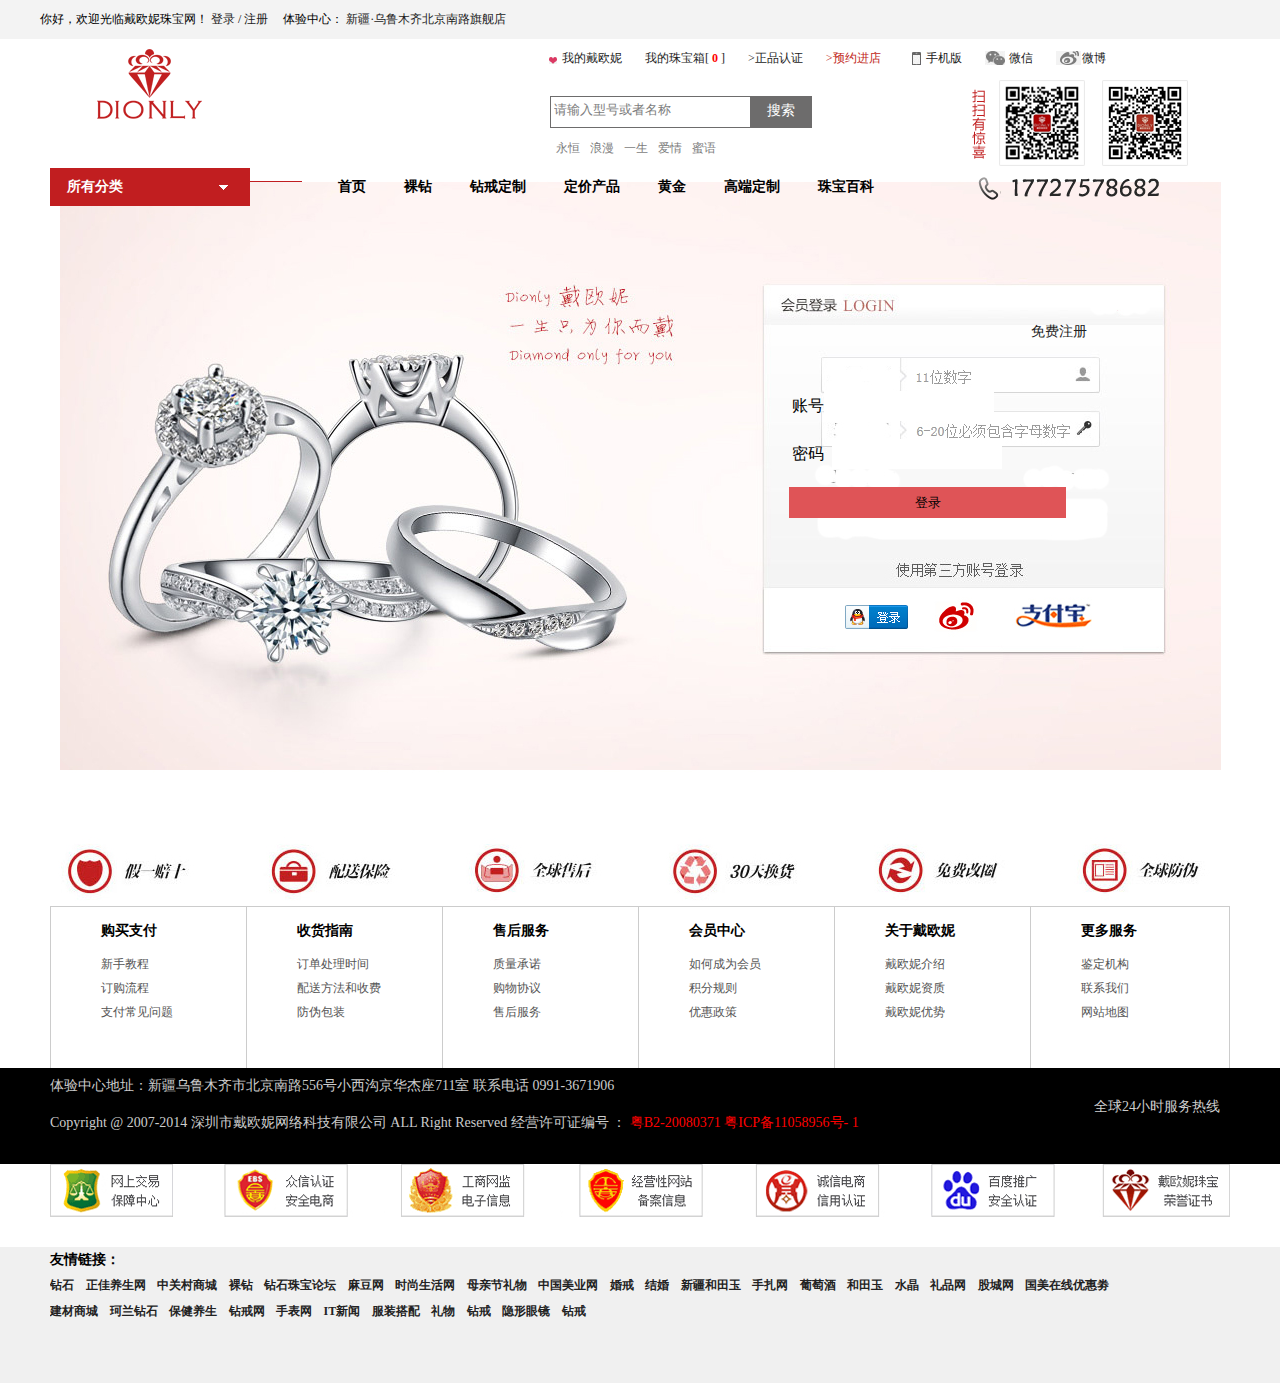
<file: donly/long.html>
<!DOCTYPE html>
<html>
	<head>
		<meta charset="UTF-8">
		<title>登录</title>
		<link rel="stylesheet" type="text/css" href="css/comme.css"/>
		<link rel="stylesheet" type="text/css" href="css/zuce.css"/>
	</head>
	<body>
				<div id="head">
			<div class="left">
				你好，欢迎光临戴欧妮珠宝网！
				<a href="/login.shtml">登录</a>
				/
				<a href="/reg.shtml">注册</a>
				&nbsp;&nbsp;&nbsp; 体验中心：
				<a href="/jiamengdian/agent.aspx?id=134" target="_blank">新疆·乌鲁木齐北京南路旗舰店</a>
				
			</div>
			<div class="right clearfix">
				<a href="/user/" class="user ">我的戴欧妮</a>
				<a href="/cart/" class="cart">我的珠宝箱[
					<span>
						0
						
					</span>]
				</a>
				<a href="/certify.shtml" class="approve">>正品认证</a>
				<a href="/jiamengdian/" class="order">>预约进店</a>
				<a href="/mobile/" class="phone">手机版</a>
				<a href="/weixin.shtml"  target="1_blank" class="weixin">微信</a>
				<a href="http://e.weibo.com/dionlycom" target="1_blank" class="weibo">微博</a>
			</div>
		</div>
		<!--logo-->
		<div id="box1">
			<div class="logo">
				<a href="#">
					<img src="images/logo.png"alt="戴欧妮"/>
				</a>
			</div>
			<div class="min">
				<div class="search">
					<div class="input">
						<input type="text" name="" id="" value="请输入型号或者名称" />
					</div>
					<div class="subimt">搜索</div>
				</div>
				<div class="hotkey clearfix">
					<a href="javaScripnt">永恒</a>
					<a href="javaScripnt">浪漫</a>
					<a href="javaScripnt">一生</a>
					<a href="javaScripnt">爱情</a>
					<a href="javaScripnt">蜜语</a>
				</div>
				
			</div>
			<div class="code">
				<img src="images/code.png" alt="戴欧妮微信"/>
			</div>
			
		</div>
		<div id="nav">
			<ul class="toumuse" id="tuomuse">
				<li class="xiao">
					所有分类
					<ul class="submuse" id="submuse">
						<li class="first">
							<a href="/diamond/" class="bold">钻石</a>
							<a href="/diamond/30/">30分</a>
							<a href="/diamond/50/">50分</a>
							<a href="/diamond/80/" class="nbsp">80分</a>
							<a href="/diamond/1ct/" >1克拉</a>
							<a href="/diamond/2share/" class="nbsp">异形钻</a>
							<a href="/diamond/1ct/" >钻石投资</a>
						</li>
						<li class="first1">
							<a href="/diamond/" class="bold">戒指</a>
							<a href="/diamond/30/">钻石女戒</a>
							<a href="/diamond/50/">钻石男戒</a>
							<a href="/diamond/80/" class="nbsp">情侣对戒</a>
							<a href="/diamond/1ct/" >彩宝戒指</a>
							<a href="/diamond/2share/" class="nbsp">珍珠戒指</a>
						
						</li>
						<li class="thceh">
							<a href="/diamond/" class="bold">吊坠</a>
							<a href="/diamond/30/">钻石吊坠</a>
							<a href="/diamond/50/">珍珠吊坠</a>
							<a href="/diamond/80/" class="nbsp">彩宝吊坠</a>
							
						</li>
						<li class="ers">
							<a href="/diamond/" class="bold">耳饰</a>
							<a href="/diamond/30/">钻石耳饰</a>
							<a href="/diamond/50/">珍珠耳饰</a>
							<a href="/diamond/80/" class="nbsp">彩宝耳饰</a>
							
						</li>
						<li class="shoulian">
							<a href="/diamond/" class="bold">手链</a>
							<a href="/diamond/30/">钻石手链</a>
							
						</li>
						<li class="gold">
							<a href="/diamond/" class="bold">黄金</a>
							<a href="/diamond/30/">投资金条</a>
							<a href="/diamond/50/">黄金饰品</a>
							
						</li>
						<li class="last">
							<a href="/diamond/" class="bold1">来图定制</a>
							<a href="/diamond/30/"class="a1">戴欧妮加盟咨询</a>
							
						</li>
					</ul>
				</li>
			</ul>
			<ul class="home">
				<li>
					<a href="#">首页</a>
				</li>
				<li>
					<a href="#">裸钻</a>
				</li>
				<li>
					<a href="#">钻戒定制</a>
				</li>
				<li>
					<a href="#">定价产品</a>
				</li>
				<li>
					<a href="#">黄金</a>
				</li>
				<li>
					<a href="#">高端定制</a>
				</li>
				<li>
					<a href="#">珠宝百科</a>
				</li>
			</ul>
			<div class="telephone">
				<img src="images/phone.png"/>
			</div>
		</div>
		<div class="reg">
			<div class="regright">
				<div class="regtop">
					<a href="#">免费注册</a>
				</div>
				<div class="reguname">
				<form >
				
				账号<input id="username" type="text" class="roundedCorners-textbox" /><span></span>
				<br /><br />
				<label>密码</label>&nbsp;
				<input id="password" type="text" class="roundedCorners-textbox" /><span></span>
					<br /><br />
					<button id="submitbtn" >登录</button>
				</form>
				
			</div>
		</div>
				<div id="aftersale">
			<div class="lar">
				
			</div>
		</div>
		<div id="shouhuo">
			<div class="content">
				<ul>
					<li>
						<div>
							<span>购买支付</span>
							<a href="#">新手教程</a>
							<a href="#">订购流程</a>
							<a href="#">支付常见问题</a>
						</div>
					</li>
					<li>
						<div>
							<span>收货指南</span>
							<a href="#">订单处理时间</a>
							<a href="#">配送方法和收费</a>
							<a href="#">防伪包装</a>
						</div>
					</li>
					<li>
						<div>
							<span>售后服务</span>
							<a href="#">质量承诺</a>
							<a href="#">购物协议</a>
							<a href="#">售后服务</a>
						</div>
							
					</li>
					<li>
						<div>
							<span>会员中心</span>
							<a href="#">如何成为会员</a>
							<a href="#">积分规则</a>
							<a href="#">优惠政策</a>
						</div>
					</li>
					<li>
						<div>
							<span>关于戴欧妮</span>
							<a href="#">戴欧妮介绍</a>
							<a href="#">戴欧妮资质</a>
							<a href="#">戴欧妮优势</a>
						</div>
					</li>
					<li class="last" style="border:0;">
						<div>
							<span>更多服务</span>
							<a href="#">鉴定机构</a>
							<a href="#">联系我们</a>
							<a href="#">网站地图</a>
						</div>
					</li>
				</ul>
			</div>
		</div>
		<div id="contact">
			<div class="detalis">
				<div class="detalisleft">
					<div class="addres">体验中心地址：新疆乌鲁木齐市北京南路556号小西沟京华杰座711室 联系电话 0991-3671906</div>
				</div>
				<div class="down">Copyright @ 2007-2014 深圳市戴欧妮网络科技有限公司 ALL Right Reserved 经营许可证编号 ：
									<a href="#">粤B2-20080371 粤ICP备11058956号- 1</a>
				</div>
				<div class="date">全球24小时服务热线</div>
			</div>
			
		</div>
		<div id="floor1">
			<div class="detalis">
				<a href="#"></a>
				<a href="#"></a>
				<a href="#"></a>
				<a href="#"></a>
				<a href="#"></a>
				<a href="#"></a>
				<a href="#"></a>
			</div>
		</div>
		<div id="friendlink">
			<div class="warp">
				 <div>友情链接：</div>
				 <div class="lref">
				 	<span>
				 		<a href="#">钻石</a>
				 		<a href="#">正佳养生网</a>
				 		<a href="#">中关村商城</a>
				 		<a href="#">裸钻</a>
				 		<a href="#">钻石珠宝论坛</a>
				 		<a href="#">麻豆网</a>
				 		<a href="#">时尚生活网</a>
				 		<a href="#">母亲节礼物</a>
				 		<a href="#">中国美业网</a>
				 		<a href="#">婚戒</a>
				 		<a href="#">结婚</a>
				 		<a href="#">新疆和田玉</a>
				 		<a href="#">手扎网</a>
				 		<a href="#">葡萄酒</a>
				 		<a href="#">和田玉</a>
				 		<a href="#">水晶</a>
				 		<a href="#">礼品网</a>
				 		<a href="#">股城网</a>
				 		<a href="#">国美在线优惠劵</a>
				 		<a href="#">建材商城</a>
				 		<a href="#">珂兰钻石</a>
				 		<a href="#">保健养生</a>
				 		<a href="#">钻戒网</a>
				 		<a href="#">手表网</a>
				 		<a href="#">IT新闻</a>
				 		<a href="#">服装搭配</a>
				 		<a href="#">礼物</a>
				 		<a href="#">钻戒</a>
				 		<a href="#">隐形眼镜</a>
				 		<a href="#">钻戒</a>
				 	</span>
				 </div>
			</div>
		</div>
	
	</body>
</html>
<script type="text/javascript" src="js/index.js"></script>
<script type="text/javascript">
	var oBtn = document.getElementById("submitbtn")
	oBtn.onclick = function(){
		var str = document.cookie;
	
		var arr = str.split("; ");
		for( var i = 0 ; i < arr.length ; i++ ){
			var item = arr[i].split("=");
			if( item[0] == "username" ){
				tname = item[1];
			}
			if( item[0] == "userpwd" ){
				tpwd = item[1];
			}
		}
	}
</script>
</file>
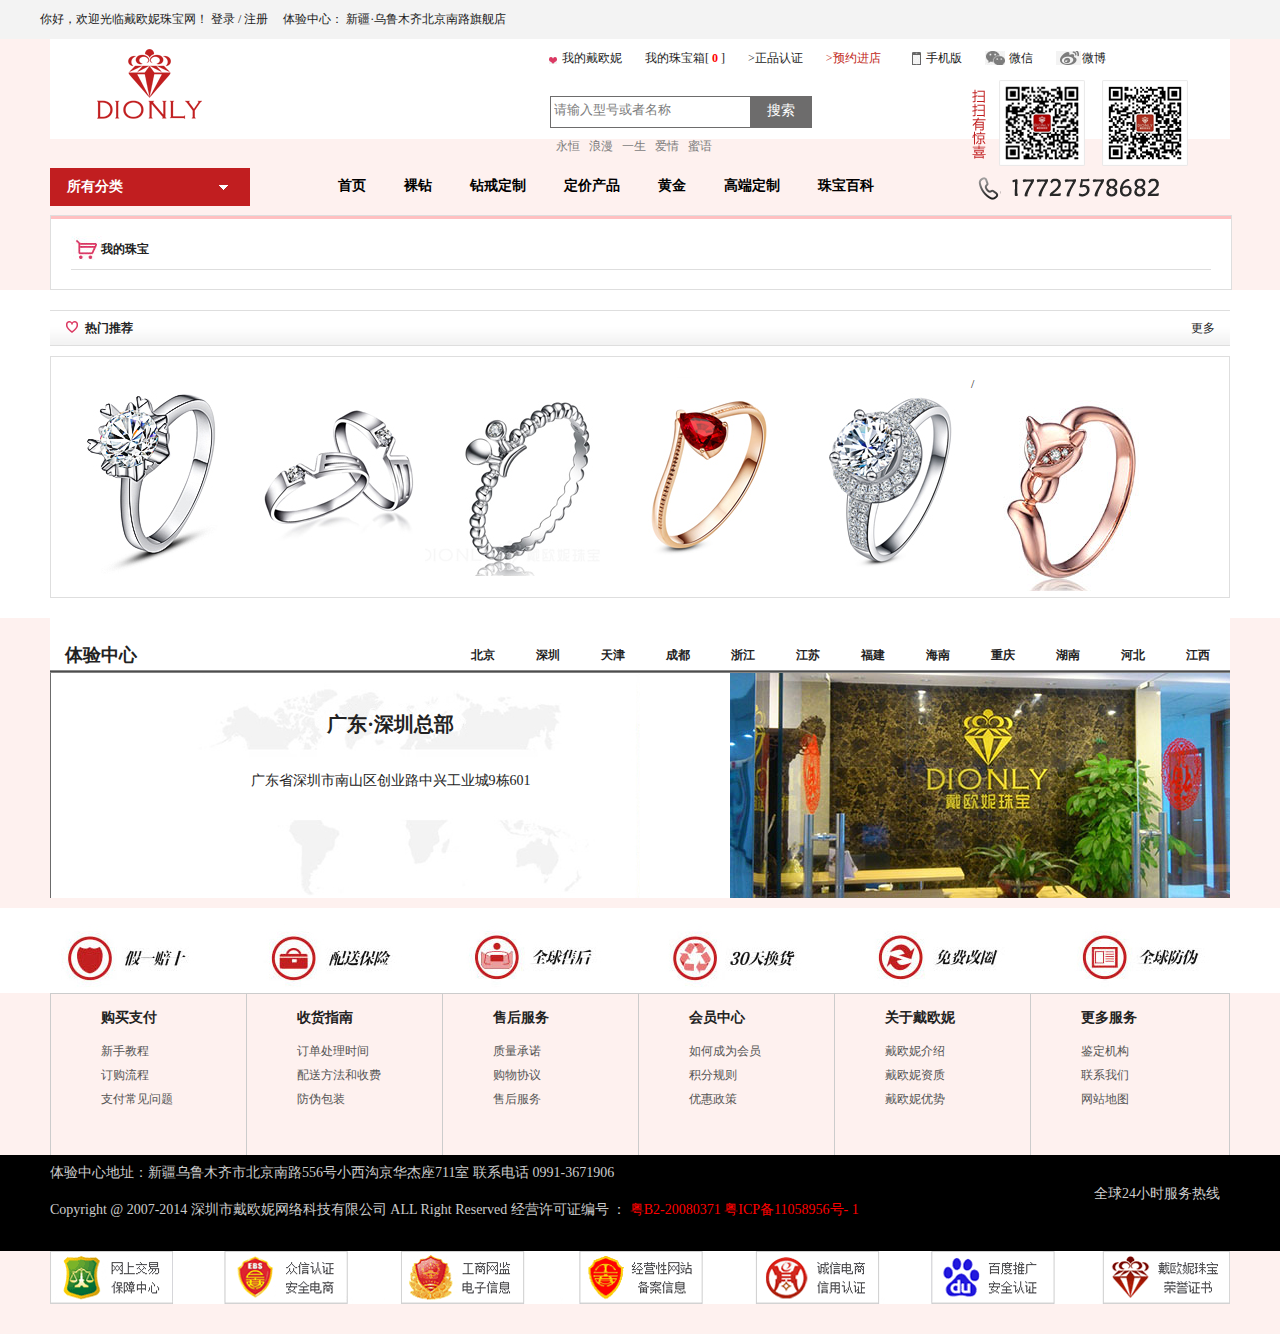
<file: donly/shopcar.html>
<!DOCTYPE html>
<html>
	<head>
		<meta charset="UTF-8">
		<title></title>
		<script src="js/jquery.min.js"></script>
		<link rel="stylesheet" type="text/css" href="css/shopcar.css"/>
		<link rel="stylesheet" href="css/comme.css" />
	</head>
	<body>
		<div id="head">
			<div class="left">
				你好，欢迎光临戴欧妮珠宝网！
				<a href="/login.shtml">登录</a>
				/
				<a href="zuche.html" target="_blank">注册</a>
				&nbsp;&nbsp;&nbsp; 体验中心：
				<a href="/jiamengdian/agent.aspx?id=134" target="_blank">新疆·乌鲁木齐北京南路旗舰店</a>
				
			</div>
			<div class="right clearfix">
				<a href="/user/" class="user ">我的戴欧妮</a>
				<a href="/cart/" class="cart">我的珠宝箱[
					<span>
						0
						
					</span>]
				</a>
				<a href="/certify.shtml" class="approve">>正品认证</a>
				<a href="/jiamengdian/" class="order">>预约进店</a>
				<a href="/mobile/" class="phone">手机版</a>
				<a href="/weixin.shtml"  target="1_blank" class="weixin">微信</a>
				<a href="http://e.weibo.com/dionlycom" target="1_blank" class="weibo">微博</a>
			</div>
		</div>
		<!--logo-->
		<div id="box1">
			<div id="box5">
				<div class="logo">
				<a href="#">
					<img src="images/logo.png"alt="戴欧妮"/>
				</a>
			</div>
			<div class="min">
				<div class="search">
					<div class="input">
						<input type="text" name="" id="" value="请输入型号或者名称" />
					</div>
					<div class="subimt">搜索</div>
				</div>
				<div class="hotkey clearfix">
					<a href="javaScripnt">永恒</a>
					<a href="javaScripnt">浪漫</a>
					<a href="javaScripnt">一生</a>
					<a href="javaScripnt">爱情</a>
					<a href="javaScripnt">蜜语</a>
				</div>
				
			</div>
			<div class="code">
				<img src="images/code.png" alt="戴欧妮微信"/>
			</div>
			
		</div>
				
			</div>
			
		<div id="nav">
			<ul class="toumuse" id="tuomuse">
				<li class="xiao">
					所有分类
					<ul class="submuse" id="submuse">
						<li class="first">
							<a href="/diamond/" class="bold">钻石</a>
							<a href="/diamond/30/">30分</a>
							<a href="/diamond/50/">50分</a>
							<a href="/diamond/80/" class="nbsp">80分</a>
							<a href="/diamond/1ct/" >1克拉</a>
							<a href="/diamond/2share/" class="nbsp">异形钻</a>
							<a href="/diamond/1ct/" >钻石投资</a>
						</li>
						<li class="first1">
							<a href="/diamond/" class="bold">戒指</a>
							<a href="/diamond/30/">钻石女戒</a>
							<a href="/diamond/50/">钻石男戒</a>
							<a href="/diamond/80/" class="nbsp">情侣对戒</a>
							<a href="/diamond/1ct/" >彩宝戒指</a>
							<a href="/diamond/2share/" class="nbsp">珍珠戒指</a>
						
						</li>
						<li class="thceh">
							<a href="/diamond/" class="bold">吊坠</a>
							<a href="/diamond/30/">钻石吊坠</a>
							<a href="/diamond/50/">珍珠吊坠</a>
							<a href="/diamond/80/" class="nbsp">彩宝吊坠</a>
							
						</li>
						<li class="ers">
							<a href="/diamond/" class="bold">耳饰</a>
							<a href="/diamond/30/">钻石耳饰</a>
							<a href="/diamond/50/">珍珠耳饰</a>
							<a href="/diamond/80/" class="nbsp">彩宝耳饰</a>
							
						</li>
						<li class="shoulian">
							<a href="/diamond/" class="bold">手链</a>
							<a href="/diamond/30/">钻石手链</a>
							
						</li>
						<li class="gold">
							<a href="/diamond/" class="bold">黄金</a>
							<a href="/diamond/30/">投资金条</a>
							<a href="/diamond/50/">黄金饰品</a>
							
						</li>
						<li class="last">
							<a href="/diamond/" class="bold1">来图定制</a>
							<a href="/diamond/30/"class="a1">戴欧妮加盟咨询</a>
							
						</li>
					</ul>
				</li>
			</ul>
			<ul class="home">
				<li>
					<a href="#">首页</a>
				</li>
				<li>
					<a href="#">裸钻</a>
				</li>
				<li>
					<a href="#">钻戒定制</a>
				</li>
				<li>
					<a href="#">定价产品</a>
				</li>
				<li>
					<a href="#">黄金</a>
				</li>
				<li>
					<a href="#">高端定制</a>
				</li>
				<li>
					<a href="#">珠宝百科</a>
				</li>
			</ul>
			<div class="telephone">
				<img src="images/phone.png"/>
			</div>
		</div>
		<div class="cartbody">
			<div class="bodywrap">
				<div class="wraphead">
					<div class="headwrap">我的珠宝</div>
				</div>
				<div class="wrapmain">
					
				</div>
			</div>
			
		</div>
		<div style="clear:both;"></div>
		<div class="carthots">
					<div class="hotswrap">
						<div class="wraphead">
							<div class="headleft">热门推荐</div>
							<div class="headright">更多</div>
						</div>
						<div class="wrapmain">
							<div class="maincenter" style="visibility: visible; overflow: hidden; position: relative; z-index: 2; left: 0px; width: 1092px;">/
									<li style="overflow: hidden; float: left; width: 182px; height: 199px;">
										<a href="#">
											<img src="images/FR-8039-0.jpg" alt="" />
										</a>
									</li>
									<li style="overflow: hidden; float: left; width: 182px; height: 199px;">
										<a href="#">
											<img src="images/PR-8500-0.jpg" alt="" />
										</a>
									</li>
									<li style="overflow: hidden; float: left; width: 182px; height: 199px;">
										<a href="#">
											<img src="images/FR-9717-0.jpg" alt="" />
										</a>
									</li>
									<li style="overflow: hidden; float: left; width: 182px; height: 199px;">
										<a href="#">
											<img src="images/CF-0111-0.jpg" alt="" />
										</a>
									</li>
									<li style="overflow: hidden; float: left; width: 182px; height: 199px;">
										<a href="#">
											<img src="images/FR-2314-0.jpg" alt="" />
										</a>
									</li>
									<li style="overflow: hidden; float: left; width: 182px; height: 199px;">
										<a href="#">
											<img src="images/fr-9705-0.jpg" alt="" />
										</a>
									</li>
								</ul>
							</div>
						</div>
					</div>
				</div>
						<div id="sitefoot_cityshopwrap" class="cityshop">
            <div class="line">
             <div class="text">体验中心</div>
                <div class="list" id="cityareas">
                    <div class="name" id="city_beijing">北京</div>
                    <div class="name" id="city_shenzhen">深圳</div>
                    <div class="name" id="city_tianjin">天津</div>
                    <div class="name" id="city_chengdu">成都</div>
                    <div class="name" id="city_zhejiang">浙江</div>
                    <div class="name" id="city_jiangsu">江苏</div>
                    <div class="name" id="city_fujian">福建</div>
                    <div class="name" id="city_hainan">海南</div>
                    <div class="name" id="city_chongqin">重庆</div>
                    <div class="name" id="city_hunan">湖南</div>
                    <div class="name" id="city_hebei">河北</div>
                    <div class="name" id="city_jiangxi">江西</div>
                </div>
            </div>
            <div class="city" id="city">
                <div  class="cityhide">
                    <div class="local"><a href="#" target="_blank">北京·朝阳区旗舰店 体验中心</a></div>
                    <div>北京市西城区新街口南大街61号<br />周一至周日 9:30-20:00<br />咨询电话：15117991700</div>
                </div>
                <div  class="cityhide" style="display: block;">
                    <div class="local"><a href="#" target="_blank">广东·深圳总部</a></div>
                    <div>广东省深圳市南山区创业路中兴工业城9栋601 </div>
                </div>
                <div  class="cityhide">
                    <div class="local"><a href="#" target="_blank">天津·天津分店 体验中心</a></div>
                    <div>天津市和平区南京路诚基中心3-2-3905<br />周一至周日 9:30-20:00<br />咨询电话：13212055648</div>
                </div>
                <div  class="cityhide">
                    <div class="local"><a href="#" target="_blank">四川·成都锦江区春熙路分店 体验中心</a></div>
                    <div>成都市锦江区春熙路小科甲巷1号第一城A座9楼12室（伊势丹和伊藤洋华堂背后）<br />周一至周日 9:30-20:00<br />咨询电话：18081059929</div>
                </div>
                <div  class="cityhide">
                    <div class="local"><a href="#" target="_blank">浙江·温州市旗舰店 体验中心</a></div>
                    <div>浙江省温州市人民中路环球大厦807室<br />周一至周日 9:30-20:00<br />咨询电话：13957766656</div>
                </div>
                <div  class="cityhide">
                    <div class="local"><a href="#" target="_blank">江苏·南京南站分店 体验中心</a></div>
                    <div>江苏省南京雨花区明发商业广场4栋404室<br />周一至周日 9:30-20:00<br />咨询电话：13705150120</div>
                </div>
                <div  class="cityhide">
                    <div class="local"><a href="#" target="_blank">福建·福州分店 体验中心</a></div>
                    <div>福州市仓山区金辉天鹅湾8号楼605店（乐购旁）<br />周一至周日 9:30-20:00<br />咨询电话：13305016641</div>
                </div>
                <div  class="cityhide">
                    <div class="local"><a href="#" target="_blank">海南·海口分店 体验中心</a></div>
                    <div>海南省海口市海秀路18号鑫源温泉大酒店20层<br />周一至周日 9:30-20:00<br />咨询电话：13337600086</div>
                </div>
                <div  class="cityhide">
                    <div class="local"><a href="#" target="_blank">重庆·沙坪坝分店 体验中心</a></div>
                    <div>重庆市沙坪坝三峡广场王府井B座16-4（入口王府井国美旁）<br />周一至周日 9:30-20:00<br />咨询电话：13708393217</div>
                </div>
                <div  class="cityhide">
                    <div class="local"><a href="#" target="_blank">湖南·长沙旗舰店 体验中心</a></div>
                    <div>湖南省长沙市芙蓉区人民中路金口岸珠宝玉器城107-108号<br />周一至周日 9:30-20:00<br />咨询电话：15673138888</div>
                </div>
                <div  class="cityhide">
                    <div class="local"><a href="#" target="_blank">河北·秦皇岛茂业分店 体验中心</a></div>
                    <div>河北省秦皇岛市海港区文化路139号茂业百货金都大厦15层1522室<br />周一至周日 9:30-20:00<br />咨询电话：13833524801</div>
                </div>
                <div  class="cityhide">
                    <div class="local"><a href="/jiamengdian/agent.aspx?id=160" target="_blank">江西·南昌旗舰店 体验中心</a></div>
                    <div>江西省南昌市中山路地王广场写字楼8-H（中山路洪客隆楼上）<br />周一至周日 9:30-20:00<br />咨询电话：18679167500</div>
                </div>
            </div>

            <div class="shop"><img id="cityshops" src="images/shenzhen.jpg" alt="" /></div>
        </div>
        <div id="aftersale">
			<div class="lar">
				
			</div>
		</div>
		<div id="shouhuo">
			<div class="content">
				<ul>
					<li>
						<div>
							<span>购买支付</span>
							<a href="#">新手教程</a>
							<a href="#">订购流程</a>
							<a href="#">支付常见问题</a>
						</div>
					</li>
					<li>
						<div>
							<span>收货指南</span>
							<a href="#">订单处理时间</a>
							<a href="#">配送方法和收费</a>
							<a href="#">防伪包装</a>
						</div>
					</li>
					<li>
						<div>
							<span>售后服务</span>
							<a href="#">质量承诺</a>
							<a href="#">购物协议</a>
							<a href="#">售后服务</a>
						</div>
							
					</li>
					<li>
						<div>
							<span>会员中心</span>
							<a href="#">如何成为会员</a>
							<a href="#">积分规则</a>
							<a href="#">优惠政策</a>
						</div>
					</li>
					<li>
						<div>
							<span>关于戴欧妮</span>
							<a href="#">戴欧妮介绍</a>
							<a href="#">戴欧妮资质</a>
							<a href="#">戴欧妮优势</a>
						</div>
					</li>
					<li class="last" style="border:0;">
						<div>
							<span>更多服务</span>
							<a href="#">鉴定机构</a>
							<a href="#">联系我们</a>
							<a href="#">网站地图</a>
						</div>
					</li>
				</ul>
			</div>
		</div>
		<div id="contact">
			<div class="detalis">
				<div class="detalisleft">
					<div class="addres">体验中心地址：新疆乌鲁木齐市北京南路556号小西沟京华杰座711室 联系电话 0991-3671906</div>
				</div>
				<div class="down">Copyright @ 2007-2014 深圳市戴欧妮网络科技有限公司 ALL Right Reserved 经营许可证编号 ：
									<a href="#">粤B2-20080371 粤ICP备11058956号- 1</a>
				</div>
				<div class="date">全球24小时服务热线</div>
			</div>
			
		</div>
		<div id="floor1">
			<div class="detalis">
				<a href="#"></a>
				<a href="#"></a>
				<a href="#"></a>
				<a href="#"></a>
				<a href="#"></a>
				<a href="#"></a>
				<a href="#"></a>
			</div>
		</div>
	</body>
</html>
<script src="js/cookie.js"></script>
<script src="js/index.js"></script>
<script>
	//页面加载   显示购物车数据     
	//获取cookie中的信息
	var arr = getCookie("listwraper");
	var html = "";
	for( var i = 0 ; i < arr.length ; i++ ){
		var shopinfo = arr[i];//[{},{},{}]
		html += 
	}
	$(".listwraper").html( html );
	
	//结算
	function jiesuan(){
		//获取被选中的复选框的商品数量  累加
		var sumCount = 0;
		var sumMoney = 0;
		$(".ck:checked").each(function(){
			sumCount += parseInt( $(this).parent().parent().find(".shop-count").html() );
			sumMoney += parseInt( $(this).parent().parent().find(".sumPrice").html() );
		})
		$(".count2").html( sumCount );
		$(".money2").html( sumMoney );
	}
	$(".ck").click(function(){
		jiesuan();
	})
	//全选
	$("#selectAll").click(function(){
		$(".ck").prop("checked",$(this).prop("checked"));
		jiesuan();
	})
	//加减操作
	$(".updateCount").click(function(){
		
		//获取页面要操作的商品编号和名称
		var pid = $(this).parent().data("id");
		var pname = $(this).parent().data("name");
		//取出操作符
		var sign = $(this).data("number");
		var count = $(this).parent().find(".shop-count").html();
		if( count == 1 && sign == "-1" ){
			return ;
		}
		//操作cookie
		for( var i = 0 ; i < arr.length ; i++ ){
			if( arr[i].id == pid && arr[i].name == pname ){ //确定要操作cookie中的哪一个商品
				//判断++  -- 
				sign==1 ? arr[i].count++ : arr[i].count--;
				//操作cookie 把数组重新存入到cookie
				setCookie("shoplist",JSON.stringify(arr));
				
				//操作页面
				$(this).parent().find(".shop-count").html( arr[i].count );
				$(this).parent().parent().find(".sumPrice").html( arr[i].count*arr[i].price +"元" );
				break;
			}
		}
		jiesuan();
	})
	//删除 
	$(".delBtn").click(function(){
		var pid = $(this).parent().find(".count").data("id");
		var pname =  $(this).parent().find(".count").data("name");
		//操作cookie
		for( var i = 0 ; i < arr.length ; i++){
			if( arr[i].id == pid && arr[i].name == pname ){
				//操作数组 
				arr.splice( i,1 );
				//将数组重新存入到cookie
				setCookie("shoplist",JSON.stringify(arr));
				break;
			}
		}
		$(this).parent().remove();
	})
		//选项卡
	$(".list .name").mouseover(function(){
 		
 		$(".list .name").css("color","#222");
		$(this).css("color","red");
		$("#city .cityhide").css("display","none");
		var index = $(this).index(); //获取当前操作的标题的下标
		$("#city .cityhide").eq( index ).css("display","block");
 		
		
	})
</script>
</file>
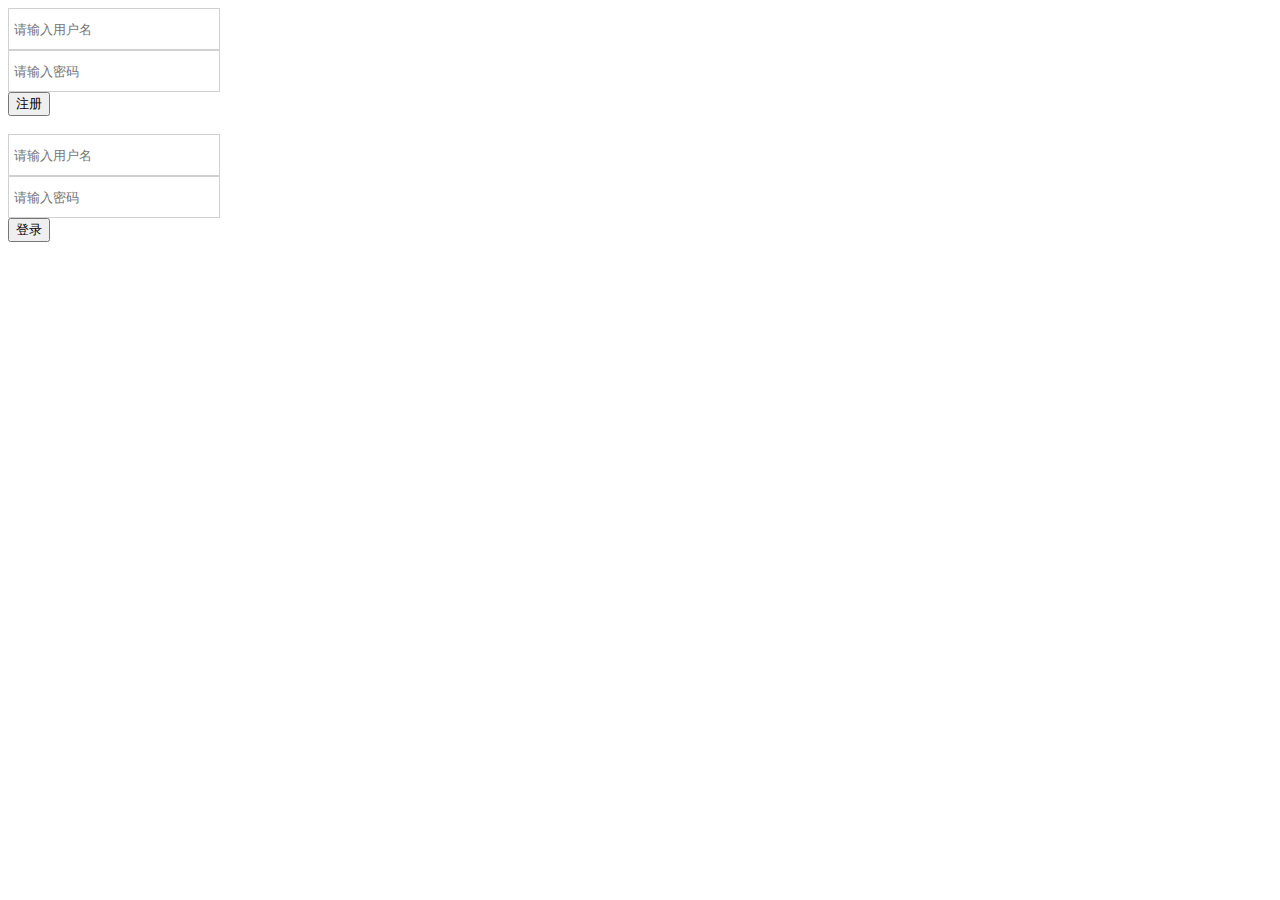
<file: donly/shopCart1725new/login.html>
<!DOCTYPE html>
<html>
	<head>
		<meta charset="UTF-8">
		<title></title>
		<style>
			input{
				padding: 5px;
				width: 200px;
				height: 30px;
				border: 1px solid #d1d1d1;
			}
		</style>
		 
		<script src="jquery.min.js"></script>
		<script src="cookie.js"></script>
	</head>
	<body>
		<div id="register">
			<input class="username" type="text" value="" id="uname" placeholder="请输入用户名" />
			<br/>
			<input class="userpassword" type="password" id="upwd" value="" placeholder="请输入密码" />
			<br/>
			<button id="regis">注册</button>		 
		</div>
		<br />
		<div id="login">
			<input class="username" id="hname" type="text" value="" placeholder="请输入用户名" />
			<br/>
			<input class="userpassword" id="hpwd" type="password" value="" placeholder="请输入密码" />
			<br/>
			<button id="log">登录</button>
			<script>
				 
			</script>
		</div>	
	</body>
</html>
<script type="text/javascript">
	
</script>
</file>
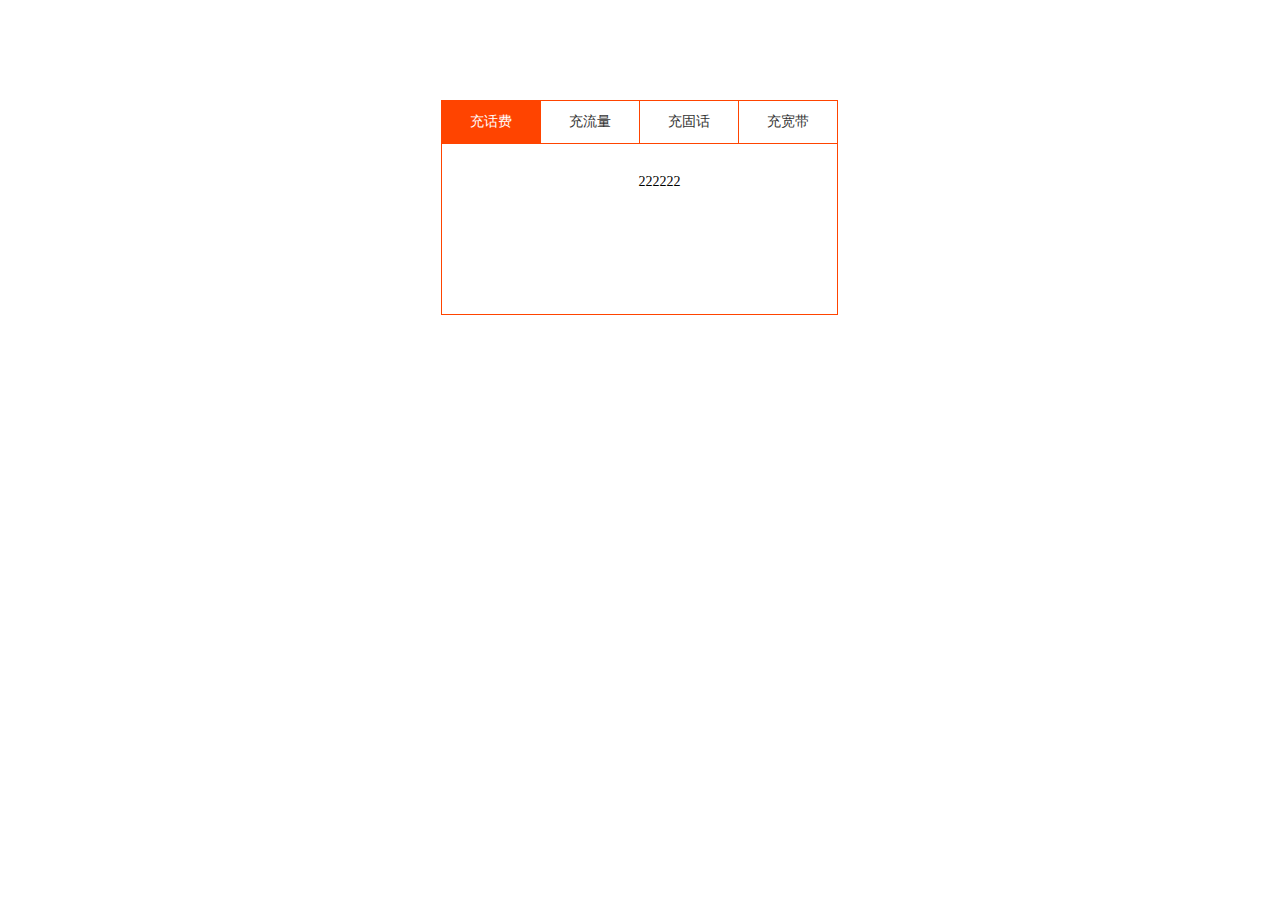
<file: donly/images/选项卡 - css/选项卡.html>
<!DOCTYPE html>
<html>
	<head>
		<meta charset="utf-8">
		<title>选项卡</title>
		<style type="text/css">
			*{margin: 0; padding: 0; font-family: "微软雅黑";font-size: 14px;}
			#container{
				width: 398px; 
				margin: 100px auto;}
			#container a{
				display:block ;
				width: 98px; 
				height: 42px; 
				line-height: 42px; 
				text-align: center; 
				float: left;
				border-top: solid 1px #FF4400;
				border-bottom: solid 1px #FF4400;
				border-left: solid 1px #FF4400;
				color: #333333;
				text-decoration: none;
			}
			#container a:hover{
				color: #FF4400;
			}
			.content{
				width: 355px;
				height: 140px;
				text-align: center;
				border-right: solid 1px #FF4400;
				border-bottom: solid 1px #FF4400;
				border-left: solid 1px #FF4400;
				padding: 30px 0 0 40px;
				display: none;
			}
			.clear{clear: left;}
			#container a.on{ background: #FF4400; color: #fff;}
		</style>
	
	</head>
	<body>
		<div id="container">
			<a href="#" class="on">充话费</a>
			<a href="#">充流量</a>
			<a href="#">充固话</a>
			<a href="#" style="border-right: solid 1px #FF4400;">充宽带</a>

			<div class="clear"></div>
			
			<div class="content" style="display:block;">
				222222
			</div>
			<div class="content">
				22224445
			</div>
			<div class="content">
				22222254544
			</div>
			<div class="content">
				222264646
			</div>
		</div>
	</body>
</html>
<script type="text/javascript">
//	var aTitle = document.getElementsByTagName("a"); 
	var parent = document.getElementById("container");
	var aTitles = parent.getElementsByTagName("a");
	var divCons = parent.getElementsByClassName("content");
	//通过循环为标题a元素添加onclick事件
	for( var i = 0 ; i < aTitles.length ; i++ ){
		aTitles[i].index = i;//对象特点：可以随时添加属性
		aTitles[i].onclick = function(){
			//排他思想：通过for循环 情空所有的标题样式
			//      先隐藏所有的div
			for( var j = 0 ; j < aTitles.length ; j++ ){
				aTitles[j].className = "";
				divCons[j].style.display = "none";
			}
			//当前操作的a元素添加红色背景 其余的a元素 背景白色
			this.className = "on";
			//alert(this.index)
			//divCons[当前标题对应的内容]显示
			//this.index 当前操作的标题下标 
			divCons[this.index].style.display = "block";
		}
	}
</script>
</file>
<file: donly/css/index.css>
@charset "UTF-8";

/*banner*/
#banner{
	
	
	height:420px;
}
.inner{
	position: relative;
	width: 100%;
	height:420px;
	overflow: hidden;
}
.box5{
	list-style:none;
		position: absolute;
		left:0; top:0;
		width: 100%;
		height: 420px;
}
.box5 li{
	float:left;
}
.nima img{
	width:1920px;
}
#banner ol{
	position:absolute;
	/*bottom: 210px;*/
	left:50%
}
 ol li{
	float:left;
	width:16px;
	height:16px;
	background:#6D6C6C;
	border-radius:50%;
	margin-right: 5px;
}
.currder{
	background:orange;
}
#show{
	width: 1180px;
	height:210px;
	margin: 0 auto;
	margin-top:18px ;
}
#show .left{
	float: left;
    padding: 4px;
    width: 310px;
    height: 200px;
    line-height: 9px;
    text-align: center;
    border: 1px solid #DDDDDD;
    overflow: hidden;
    }
#show .center{
	float: left;
    margin-left: 15px;
    padding: 4px;
    width: 500px;
    height: 200px;
    line-height: 9px;
    text-align: center;
    border: 1px solid #DDDDDD;
    overflow: hidden;
}
#show  a{
	color:#000000
}	

#show .right{
	float: left;
    margin-left: 15px;
    padding: 4px;
    width: 310px;
    height: 200px;
    line-height: 9px;
    text-align: center;
    border: 1px solid #DDDDDD;
    overflow: hidden;
}
/*show2*/
#show2{
	width: 1180px;
	height:161px;
	margin: 0 auto;
	margin-top:18px;
	background:#f9f9f9;
	border:1px solid #ccc;
}
#show2 .left2{
	width: 616px;
    height: 159px;
    float: left;
    background-color: #f9f9f9
}
#show2 .left2 img{
	margin-top: 20px;
    margin-left: 15px;
}
#show2 .right2{
	width: 562px;
    height: 159px;
    float: left;
    background:url(../images/首页_03.jpg) no-repeat 0 20px;
}
#show2 .right2 .inputval{
	margin-top: 20px;
    float: left;
    width: 215px;
    height: 33px;
}
#show2 .right2 .inputval .inputcss{
	float: left;
    width: 50px;
    height: 33px;
    margin-left: 70px;
    margin-top: 5px;
}
#show2 .right2 .inputval .inputline{
	float: left;
    width: 20px;
    height: 33px;
    line-height: 30px;
}
#show2 .right2 .inputval .rightinputcss{
	float: left;
    width: 50px;
    height: 33px;
    margin-top: 5px;
}
.rightinputtxt{
	height:33px;
	line-height: 33px;
	font-size: 12px;
}
.yanse{
	float: left;
	height: 33px;
	margin-top: 20px;
	margin-left:67px;
	width: 242px;
}
.yanse .img1{
	cursor: pointer;
    float: left;
    padding: 0 2px;
    height: 24px;
}
.yanse .img1 img{

	padding:3px 3px;
}
.yanse .img2 img{
	padding-top:3px;
}
.yanse2{
	float: left;
	height: 33px;
	margin-top: 14px;
	margin-left:47px;
	width: 220px;
}
.yanse2 .img1{
	cursor: pointer;
    float: left;
    padding: 4px 2px;
    height: 24px;
}
.yanse3{
	float: left;
	height: 33px;
	margin-top: 17px;
	margin-left:7px;
	width: 242px;
}
.yanse3 .img1{
	cursor: pointer;
    float: left;
    padding: 0 2px;
    height: 24px;
}
#show3{
	width: 1180px;
	height:429px;
	margin-top:18px;
	margin: 0 auto;
	border:1px solid #ccc;
}
#show3 .left4{
	float: left;
	width: 321px;
	height: 429px;
	margin-top:6px ;                       
}
#show3 .left4 img{
	width: 321px;
}
#show3 .left4 .homelef{
	width: 200px;
	height: 120px;
	float: left;
	
	margin:12px 0 5px 0;
}
#show3 .left4 .homelef div{
	float: left;
	width: 200px;
	height: 24px;
	line-height: 24px;
	text-indent:10px;
}
#show3 .left4 .homelef div a{
	font-size: 12px;
}	
#show3 .left4 .homelef div a:hover{
	color:#c11f20;
}
#show3 .certen1{
	float: left;
	width: 259px;
	height: 429px;
	
}
#show3 .right3{
	float:left;
	width: 600px;
	height:420px;

}
#show3 .right3 .rightTop{
	float: left;
	width: 299px;
	height:211px;
	
}
#show3 .right3 .rightTopr{
	float: left;
	width: 301px;
	height:211px;
	
}
#show3 .right3 .rightBottom{
	float:left;
	width: 600px;
	height: 218px;
	
	overflow: hidden;
}
#show3 .right3 .rightBottom .rightbottomringht{
	float:left;
	width: 200px;
	height: 218px;
	
	overflow: hidden;
}
#show3 .right3 .rightBottom .rightbottomcenter{
	float:left;
	width: 195px;
	height: 218px;
	overflow: hidden;
}

#show4{
	height:116px;
	margin-top:18px;
	overflow: hidden;
	width: 1180px;
	margin:0 auto;
}
#show4 div{
	float:left;
}
#show5{
		height:429px;
	margin-top:18px;
	overflow: hidden;
	border:1px solid #ccc;
	width: 1180px;
	margin: 0 auto;
}
#show5 .left5{
	float: left;
	width: 321px;
	height: 429px;
	margin-top:6px ;                       
}
#show5 .left5 .homelef1{
	width: 200px;
	height: 120px;
	float: left;
	
	margin:12px 0 5px 0;
}
#show5 .left5 .homelef1 div{
	float: left;
	width: 200px;
	height: 24px;
	line-height: 24px;
	text-indent:10px;
}
#show5 .left5 .homelef1 div a{
	font-size:12px;
}
#show5 .left5 .homelef1 div a:hover{
	color:#c11f20;
}
#show5 .right31{
	float:left;
	width: 600px;
	height:420px;

}
#show5 .right31 .rightTop3{
	float: left;
	width: 299px;
	height:211px;
	
}
#show5 .right31 .rightTopri{
	float: left;
	width: 301px;
	height:211px;
	
}
#show5 .right31 .rightBottom1{
	float:left;
	width: 600px;
	height: 218px;
	
	overflow: hidden;
}
#show5 .right31 .rightBottom1 .rightbottomringht1{
	float:left;
	width: 200px;
	height: 218px;
	
	overflow: hidden;
}
#show5 .right31 .rightBottom1 .rightbottomcenter1{
	float:left;
	width: 195px;
	height: 218px;
	overflow: hidden;
}
#show5 .certen11{
	float: left;
	width: 259px;
	height: 429px;
	
}
#show6{
	height:116px;
	width: 1180px;
	margin-top: 18px;
	margin: 0 auto;
}
#new{
	height: 290px;
	margin-top: 18px;
	width: 1180px;
	margin: 0 auto;
}
#new .newWarp{
	float:left;
	margin-right: 10px;
	width: 320px;
	height: 288px;

	border:1px solid #e3e3e3;
	
}
#new .newWarp .warpTop{
	float: left;
	width: 320px;
	height: 33px;
	text-indent:13px;
	line-height:33px;
	font-weight:600;
	font-size: 12px;
	background:url(../images/images/newtop_03.jpg)
}
#new .newWarp .warpMin{
	float: left;
	width: 310px;
	height: 245px;
	padding: 5px;
	;
}
#new .newWarp .warpMin .tutu{
	float:left;
	width: 310px;
	height: 95px;
}
#new .newWarp .warpMin .matter{
	float: left;
	width: 310px;
	height: 135px;
	
	margin-top: 10px;
}
#new .newWarp .warpMin .matter div{
	float:left;
	width: 300px;
	height: 27px;
	line-height: 27px;
	padding-left: 10px;
	font-size: 14px;
}
.warpright{
	float: left;
	width:184px ;
	height: 290px;
	
}
.cityshop { margin: 0 auto; padding-top: 20px; width: 1180px; height: 260px; background: #FFFFFF; }
.cityshop .line { float: left; width: 1180px; height: 35px; overflow: hidden; background: url(../images/images/231_03.jpg)repeat-x  0  32px;}
.cityshop .line .text { float: left; padding-left: 15px; width: 385px; height: 35px; line-height: 35px; font-size: 18px; font-weight: bold;}
.cityshop .line .list { float: left; }
.cityshop .line .name { float: left; width: 65px; height: 35px; line-height: 35px; font-weight: bold; cursor: pointer; text-align: center; }

.cityshop .city { float: left; width: 679px; height: 225px; overflow: hidden; text-align: center; line-height: 32px; font-size: 14px; background: url(../images/map.png) no-repeat; border-left: 1px solid #6B6B6B; }
.cityshop .city .local { padding: 35px 0 25px 0; font-size: 20px; font-weight: bold; }
.cityshop .shop { float: left; width: 500px; height: 225px; overflow: hidden; }
.cityhide { display: none; }
.cityline { clear: both; margin: 0 auto; width: 1180px; height: 30px; background: url(.../images/linebg.jpg); }
</file>
<file: donly/css/comme.css>
@charset "UTF-8";
html,body,ul,li,ol,dl,dd,dt,p,h1,h2,h3,h4,h5,h6,form,fieldset,legend,img,input{margin:0;padding:0}
body{font-family: "微软雅黑";}
ul,ol,li{list-style:none;}

em,i{font-style:normal;}
h1,h2,h3,h4,h5,h6{font-weight:100;font-size:16px;}
a,u{text-decoration: none;color:#222222}
input{outline:none;}
#head,#banner,#aftersale,#shouhuo,#contact,
#floor1,#friendlink,#box1,.dds,.reg,{width:100%;}
#show,#show2,#show3,#show4,
#show5,#box,#nav,
#show6,#new,#exploration,.line,.lar,.content,.detalis,.warp,.regmin,{width:1180px;margin:0 auto;}
img{display:block;border:none;}
a:hover{
	color:#c11f20;
}
.clearfix:after{content:".";clear:both;display:block;height:0;overflow: hidden;visibility: hidden;}
.clearfix{zoom:1;}
#head{
	
	height:39px;
	background:#f3f3f3;
}
#head .left{
	width: 550px;
	height:39px;
	
	margin-left:40px;
	float:left;
	line-height: 39px;
	font-size:12px;
}
.left a{
	color:#222222
}

#head .right{
	width:630px;
	height: 39px;
	overflow:hidden;
	float:right;
	line-height: 39px;
	font-size:12px;
	margin-right: 120px;
}
.user{
	color:#222;
	margin-left:12px;
	margin-right:10px;
	padding-left:20px;
	background:url(../images/xin.jpg) no-repeat  7px 6px;
}
.user:hover{
	color:#c11f20
}
.cart{
	color:#222;
	margin-right: 10px;
	margin-left: 10px;
}
.cart:hover{
	color:#c11f20;
}
.cart span{
	text-align: center;
	color:red;
	font-weight:600;
}
.approve{
	color:#222;
	margin-left:10px;
	margin-right: 10px;
}
.approve:hover{
	color:#c11f20
}
.order{
	color:#c11f20;
	margin-left: 10px;
	margin-right: 10px;
}
.phone{
	color:#222;
	margin-left: 10px;
	margin-right: 10px;
	padding-left: 22px;
	background:url(../images/phone_03.jpg) no-repeat 8px 1px;
}
.phone:hover{
	color:#c11f20;
}
.weixin{
	color:#222;
	margin-left: 10px;
	margin-right: 10px;
	padding-left:24px;
	background:url(../images/weixin_05.jpg) no-repeat;
}
.weixin:hover{
	color:#c11f20;
}
.weibo{
	color:#222;
	margin-left:10px;
	margin-right:10px;
	padding-left: 26px;
	background:url(../images/weibo.png) no-repeat 0 -4px;
}
.weibo:hover{
	color:#c11f20;
}
/*logo*/
#box1{
	width: 1180px;
	height:100px;
	margin: 0 auto;
	background:#FFFFFF;
}
#box1 .logo{
	float:left;
	width: 200px;
	height: 90px;
}
#box1 .min{
	float:left;
	margin-left: 150px;
	width: 550px;
	height:90px;
	
}
#box1 .min .search{
	float: left;
    margin-top: 18px;
    margin-left: 150px;
    width: 260px;
    height: 30px;
    border: 1px solid #6D6C6C
}
#box1 .min .search .input{
	float: left;
    padding: 0px;
    width: 199px;
    height: 30px;
    border: none;
    text-align: center;
    overflow: hidden;
}
#box1 .min .search .input input{
	width: 194px;
    height: 26px;
    line-height: 26px;
    color: #7D7D7D;
    border: none;
}
#box1 .min .search .subimt{
	float: right;
    width: 60px;
    height: 30px;
    line-height: 28px;
    font-size: 14px;
    color: #FFFFFF;
    text-align: center;
    border-left: 1px solid #6D6C6C;
    background: #6D6C6C;
    cursor: pointer;
}
#box1 .hotkey{
	float: left;
	margin-top: 10px;
	margin-left: 150px;
	width: 228px;
	height: 30px;
}
#box1 .hotkey a{
	font-size: 12px;
	color:#7d7d7d;
	margin-left:6px;
	margin-bottom:10px;
}

#box1 .code{
	float:right;
	width:240px;
	height:90px;
	margin-right:30px;
}
/*nav*/
#nav{
	width: 1180px;
	margin: 0 auto;
	height: 38px;
	
}
#nav .toumuse{
	float: left;
    margin: 0;
    padding: 0;
    list-style: none;
    width: 200px;
    height:38px;
   
}
#nav .toumuse .xiao{
	float: left;
    margin: 0;
    padding: 0 0 0 17px;
    position: relative;
    width: 183px;
    height: 38px;
    line-height: 38px;
    font-size: 14px;
    font-weight: bold;
    color: #FFFFFF;
    background:#c11e20 url(../images/san.jpg) no-repeat 169px 17px;
    cursor: pointer;
    z-index: 999;
}
#nav .toumuse li .submuse{
	float: left;
    margin: 0;
    padding: 0;
    display: none;
    list-style: none;
    width: 200px;
    position: absolute;
    top: 38px;
    left: 0;
    background: #312D2D;
}
#nav .toumuse .submuse li{
	line-height: 25px;
    font-size: 12px;
    font-weight: normal;
}
#nav .toumuse .submuse .first{
	height: 81px;
    background: #383333
}
#nav .toumuse .submuse .first1{
	height: 81px;
    background: #312D2D
}
#nav .toumuse .submuse .thceh{
	height:57px;
	background:#383333;
}
#nav .toumuse .submuse .ers{
	height:51px;
	background:#312D2D;
}
#nav .toumuse .submuse .shoulian{
	height: 32px;
	background:#383333;
}
#nav .toumuse .submuse .gold{
	height: 32px;
	background: #383333;
}
#nav .toumuse .submuse .last{
	height: 33px;
	background: #312D2D;
}
#nav .toumuse .submuse .a1{
	padding-left: 15px; 
	font-weight: bold; 
	color: #FFFFFF; 
	float: left; 
	width: 100px;
}
#nav .toumuse .submuse li{
	clear: both;
    margin: 0;
    padding: 8px 5px 1px 5px;
    width: 190px;
    line-height: 25px;
    font-size: 12px;
    font-weight: normal
}
#nav .toumuse .submuse li a{
	
	margin-left:12px;
	width: 50px;
	float:left;
}
#nav .toumuse .submuse a{
	color:#FFFFFF;
	
}
#nav .toumuse .submuse  .bold{
	margin-left: 12px;
    font-weight: 600;
    float: left;
    width: 36px;
}
#nav .toumuse .submuse .nbsp{
	margin-left: 60px;
	
	
}

#nav .home{
	float:left;
	width: 611px;
	height: 38px;
	margin-left: 50px;
	margin-top: 9px;
}
#nav .home li{
	float:left
}
#nav .home li a {
	margin-left: 38px;
	color:#000000;
	font-weight: 600;
	font-size: 14px;
}
#nav .home li a:hover{
	color:#c11f20;
}
#nav .telephone{
	width: 240px;
	height: 38px;
	
	float: right;
	margin-right: 30px;
}
/*.reg{
	
	height: 606px;
	background: url(../images/reg.jpg)no-repeat center center;
}*/
#aftersale{
	height:85px;
	margin-top: 10px;
	background:#fff ;
	clear: both;
}
.lar{
	width: 1180px;
	height: 85px;
	background: url(../images/images/hu_03.jpg);
	margin: 0 auto;
	clear: both;
}
#shouhuo{
	height:161px;
	width: 1180px;
	border-top:1px solid #ccc;
	margin: 0 auto;
	clear: both;
}
#shouhuo .content{
	height:161px;
	border-left:1px solid #ccc;
	border-right: 1px solid #CCCCCC;
}
#shouhuo .content ul li {
	float: left;
	width: 195px;
	height:161px;
	border-right:1px solid #ccc;
}
#shouhuo .content ul li div{
	float: left;
	padding-left:50px;
	padding-top: 15px;
}
#shouhuo .content ul li div span{
	float:left;
	width:145px;
	height: 30px;
	font-weight: 600;
	/*line-height: 30px;*/
	font-size:14px;
}
#shouhuo .content ul li div a {
	float: left;
	width:145px;
	line-height: 24px;
	color:#555;
	font-size: 12px;	
}
#shouhuo .content ul li div a:hover{
	color:#c11f20;
}
#contact{
	height:96px;
	background:black;
	clear: both;
}
#contact .detalis{
	height: 83px;
	width: 1180px;
	margin: 0 auto;
}
#contact .detalis .detalisleft{
	float:left;
	width:1000px;
	overflow: hidden;
	
}
.addres{
	width: 1000px;
	height:35px;
	line-height: 35px;
	font-size: 14px;
	margin-bottom: 5px;
	color:#ccc
}
.down{
	width: 1000px;
	height: 30px;
	line-height: 30px;
	font-size: 14px;
	color:#ccc
}
.down a {
	color:red;
}
.date{
	float: left;
	width:170px;
	text-align:right;
	font-size: 14px;
	color:#ccc;
	overflow: hidden;
}
#floor1{
	height:83px;
	clear: both;
	
}
#floor1 .detalis{
	height: 53px;
	background: url(../images/footicon.gif);
	overflow: hidden;
	margin-top:10px;
	width: 1180px;
	margin: 0 auto;
}
#floor1 .detalis a{
	margin-left: 23px;
	float:left;
	width: 123px;
	height:53px;
	overflow: hidden;
}
#friendlink{
	height:136px;
	background:#f0f0f0;
}
#friendlink .warp{
	height: 80px;
	line-height: 25px;
	width: 1180px;
	padding:0 5px;
	margin: 0 auto;
}
 .warp div{
	font-size: 14px;
	font-weight: 600;
}
#friendlink .warp .lref{
	width: 1100px;
	float:left;
	overflow: hidden;
}
#friendlink .warp .lref a{
	margin-right: 8px;
    white-space: nowrap;
    font-size: 12px;
    
}
.cityshop { margin: 0 auto; padding-top: 20px; width: 1180px; height: 260px; background: #FFFFFF; }
.cityshop .line { float: left; width: 1180px; height: 35px; overflow: hidden; background: url(../images/images/231_03.jpg)repeat-x  0  32px;}
.cityshop .line .text { float: left; padding-left: 15px; width: 385px; height: 35px; line-height: 35px; font-size: 18px; font-weight: bold;}
.cityshop .line .list { float: left; }
.cityshop .line .name { float: left; width: 65px; height: 35px; line-height: 35px; font-weight: bold; cursor: pointer; text-align: center; }

.cityshop .city { float: left; width: 679px; height: 225px; overflow: hidden; text-align: center; line-height: 32px; font-size: 14px; background: url(../images/map.png) no-repeat; border-left: 1px solid #6B6B6B; }
.cityshop .city .local { padding: 35px 0 25px 0; font-size: 20px; font-weight: bold; }
.cityshop .shop { float: left; width: 500px; height: 225px; overflow: hidden; }
.cityhide { display: none; }
.cityline { clear: both; margin: 0 auto; width: 1180px; height: 30px; background: url(.../images/linebg.jpg); }
</file>
<file: donly/css/detali.css>
@charset "utf-8";

.pahtbody{
	margin: 0 auto 20px auto;
	width: 1180px;
	
}
.productpath{
	float: left;
	width: 1180px;
	height: 50px;
	line-height: 50px;
	text-indent: 15px;

}
.productpath a{
	font-size: 14px;
}
.productmian{
	float:left;
	width: 1180px;
	
}
.productitrem{
	float: left;
width: 1178px;
border: 1px solid #D2D2D2;
background: #FFFFFF;
height:643px;
}
.itremlien{
	float: left;
width: 1178px;
height: 15px;
border-top: 2px solid #FFC0C1;
}
.productitrem .itremlien .itremleft{
	float: left;
	 position: relative;
            width: 350px;
}
  .small-box{
            border: 1px solid #ccc;
            position: relative;
        }
.small-box .square{
            position: absolute;
            background-color: yellow;
            opacity: 0.5;
            display: none;
        }
.small-box .mask{
            width: 100%;
            height: 100%;
            opacity: 0;
            position: absolute;
            top:0;
            left:0;
            
			cursor:move;
			
        }
.img-list ul:after{
            clear: both;
            content: '';
            display: table;
        }
.img-list ul li{
            float: left;
            padding: 0 8px;
        }
.img-list img{
            border: 2px solid transparent;
        }
.img-list img.active{
            border: 2px solid red;
        }
.big-box{
            position: absolute;
            top:0;
            left: 100%;
            margin-left: 2px;
            width: 500px;
            height: 500px;
            border: 1px solid #ccc;
            display: none;
            overflow: hidden;
        }
.big-box img{
            position: absolute;
        }
.itremright{
float: right;
padding: 15px 5px;
width: 600px;
}    
.itremright .list{
	float: left;
	width: 530px;
	font-size: 14px;
}
.itremright .list .text{
	float: left;
width: 100px;
line-height: 38px;
text-align: right;
overflow: hidden;
}  
.itremright .list .bold{
	font-weight: 600;
	font-size: 13px;
	/*margin-top: 10px;*/
} 
.itremright .list .market{
color: #888888;
font-size: 14px;
font-weight: bold;
text-decoration: line-through;
/*margin-top: 10px;*/
}	
 .itremright .list .price{
 	color: #DB3962;
	font-size: 14px;
	font-weight: bold;
	/*margin-top: 10px;*/
 }  
 .itremright .list .data{
 	float: left;
	width: 430px;
	line-height: 38px;
	font-size: 14px;
 }
.itremright .list .awe{
	color: #A00005;
	font-size: 14px;
}
.carveword{
	padding: 2px;
width: 80px;
height: 17px;
margin-right: 10px;
border: 1px solid #CCCCCC
}
.date1{
	margin-top: 10px;
}
.date1 a{
	color:red;
}
.button{
	float: left;
width: 450px;
height: 60px;
overflow: hidden
}
.button .addtocart_zuan{
	float: left;
margin-top: 12px;
margin-right: 12px;
background: url(../images/addtocart_zuan.png) no-repeat;
width: 227px;
height: 42px;
line-height: 42px;
cursor: pointer;
}
.button .addtofavor{
	float: left;
margin-top: 12px;
margin-right: 12px;
background: url(../images/addtofavor.png) no-repeat;
width: 126px;
height: 42px;
line-height: 42px;
cursor: pointer
}
.productcont{
	float: left;
	padding-top: 20px;
	width: 1180px;
}
.productcont .contleft{
	float: left;
width: 242px;
}
.productcont .contleft .lefthead{
	float: left;
width: 240px;
height: 35px;
line-height: 35px;
text-indent: 10px;
font-weight: bold;
border: 1px solid #D2D2D2;
background: url(../images/listbg.gif);
color: #DB3962;
font-size: 14px;
}
.productcont .contleft .lefthead .security{
	float: left;
width: 240px;
height: 231px;
border-left: 1px solid #D2D2D2;
border-right: 1px solid #D2D2D2;
border-bottom: 1px solid #D2D2D2;
}
.productcont .contleft .lefthots{
	float: left;
margin-top: 20px;
width: 240px;
height: 35px;
line-height: 35px;
text-indent: 10px;
font-weight: bold;
border: 1px solid #D2D2D2;
background: url(../images/listbg.gif);
font-size: 14px;
}
.productcont .contleft .lefthots .hotslist{
	float: left;
width: 240px;
border-left: 1px solid #D2D2D2;
border-right: 1px solid #D2D2D2;
}
.productcont .contleft .hotsimgs{
	float: left;
padding: 5px 0;
width: 240px;
height: 200px;
text-align: center;
background: #FFFFFF;
}
.productcont .contleft .hotsimgs img{
	width: 200px;
height: 200px;
border: none
}
.productcont .contleft .hotstext{
	float: left;	
	padding: 0 5px;
	width: 230px;
	height: 36px;
	line-height: 30px;
	text-align: center;
	border-bottom: 1px solid #D2D2D2;
	background: #FFFFFF;
	overflow: hidden;
	font-size: 14px;
}
.productcont .contright{
	float: right;
width: 910px;
border: 1px solid #D2D2D2;
background: #FFFFFF;
}
.productcont .contright .righthead{
	float: left;
width: 910px;
height: 35px;
line-height: 35px;
text-align: center;
font-weight: bold;
border-bottom: 1px solid #D2D2D2;
background: url(../images/listbg1.gif);
}
.productcont .contright .righthead .headselect{
	float: left;
width: 100px;
height: 35px;
line-height: 35px;
border-right: 1px solid #D2D2D2;
cursor: pointer;
}
#productlist img{
	min-width: 712px;
padding: 20px
}
#productfuwu{
	float: left;
width: 712px;
text-align: left;
padding: 20px 98px;
line-height: 24px;
height: auto;
}
#productfuwu strong{
	float: left;
width: 712px;
clear: both;
border-bottom: 1px solid #ddd;
margin-bottom: 12px;
padding: 20px 0 12px 0;
background: url(../images/logobg.gif) no-repeat 0 20px;
text-indent: 28px;
font-size: 14px;
}
#productfuwu p{
	float: left;
text-indent: 24px;
clear: both;
width: 712px;
font-size: 14px;
}
#productfuwu center img{
	padding: 12px 0
}
#productfuwu table{
	padding: 20px 0 0 0;
	font-size: 12px;
}
.productpack{
	float: left;
width: 700px;
height: 290px;
background: url(../images/cpt8.jpg) no-repeat;
margin: 20px 0 0 0;
}
.productsend{
	float: left;
width: 700px;
height: 280px;
background: url(../images/cpt9.jpg) no-repeat;;
margin-top: 10px;
}
#productasks{
	    float: left;
    width: 712px;
    text-align: left;
    padding: 20px 98px;
    line-height: 24px;
    height: auto;
}
#productasks strong{
	float: left;
width: 712px;
clear: both;
border-bottom: 1px solid #ddd;
margin-bottom: 12px;
padding: 20px 0 12px 0;
background: url(../images/logobg.gif) no-repeat 0 20px;
text-indent: 28px;
font-size: 14px;
}
#productasks p{
	float: left;
text-indent: 24px;
clear: both;
width: 712px;
font-size: 12px;
}
.cityshop { margin: 0 auto; padding-top: 20px; width: 1180px; height: 260px; background: #FFFFFF; }
.cityshop .line { float: left; width: 1180px; height: 35px; overflow: hidden; background: url(../images/images/231_03.jpg)repeat-x  0  32px;}
.cityshop .line .text { float: left; padding-left: 15px; width: 385px; height: 35px; line-height: 35px; font-size: 18px; font-weight: bold;}
.cityshop .line .list { float: left; }
.cityshop .line .name { float: left; width: 65px; height: 35px; line-height: 35px; font-weight: bold; cursor: pointer; text-align: center; }
.cityshop .line .select { color: #8A0003; background: url(/images/footer/select.gif); }
.cityshop .city { float: left; width: 679px; height: 225px; overflow: hidden; text-align: center; line-height: 32px; font-size: 14px; background: url(../images/map.png) no-repeat; border-left: 1px solid #6B6B6B; }
.cityshop .city .local { padding: 35px 0 25px 0; font-size: 20px; font-weight: bold; }
.cityshop .shop { float: left; width: 500px; height: 225px; overflow: hidden; }
.cityhide { display: none; }
.cityline { clear: both; margin: 0 auto; width: 1180px; height: 30px; background: url(.../images/linebg.jpg); }
</file>
<file: donly/css/main.css>
@charset "utf-8";
.productmain{
	clear: both;
	width: 100%;
	height: 195px;
	background: #F3F3F3;
}
.productmain .wrap{
	margin: 0 auto;
	width: 1180px;
	height: 195px;
	overflow: hidden;
}
.productpath{
	clear: both;
	margin: 0 auto;
	padding-left: 10px;
	width: 1170px;
	height: 25px;
	line-height: 25px;
	overflow: hidden;
}
.productpath a{
	font-size: 12px;
}
.productpath span{
	margin: 0 8px;
}
.productlist{
	clear: both;
	margin: 0 auto;
	width: 1180px;
	background: #FFFFFF;
	overflow: hidden;
}
.productlist .listleft{
	float: left;
	margin: 0;
	padding: 0;
	width: 242px;
	overflow: hidden;
}
.productlist .listleft .listwrap{
	float: left;
	margin: 0;
	padding: 0;
	width: 240px;
	border: 1px solid #CECECE;
	overflow: hidden;
}
.productlist .listleft .listwrap .listhead{
	float: left;
	margin: 0;
	padding: 0;
	width: 240px;
	height: 35px;
	line-height: 35px;
	background: url(../images/headbg.png);
	text-indent: 10px;
	overflow: hidden;
	font-weight: bold;
	font-size: 12px;
}
.productlist .listleft .listwrap .listhots .productimg{
	float: left;
	width: 200px;
	height: 200px;
}
.productlist .listleft .listwrap .listhots .productname{
	float: left;
	width: 202px;
	height: 40px;
	line-height: 40px;
	text-align: center;
	overflow: hidden;
	font-size: 12px;
}
.productlist .listleft .listwrap .listhots .productprice{
	float: left;
	width: 202px;
	height: 35px;
	text-align: center;
	overflow: hidden;
	font-size: 12px;
}
.productlist .listleft .listwrap .listhots .productprice span {
    font-size: 14px;
    color: #DB3962;
}
.productlist .listleft .listadwrap{
	float: left;
	margin-top: 10px;
	padding: 0;
	width: 242px;
	overflow: hidden;
}
.productlist .listleft .listadwrap .listaditem {
    float: left;
    margin-top: 10px;
    width: 240px;
    border: 1px solid #D2D2D2;
}
.productlist .listright {
    float: right;
    width: 922px;
}
.productlist .listright .listselect {
    float: left;
    padding: 10px 0;
    width: 920px;
    border: 1px solid #CECECE;
    background: #F8F8F8;
    overflow: hidden;
}
.productlist .listright .listselect .selectwrap {
    clear: both;
    margin: 0 auto;
    width: 900px;
    height: 40px;
    border-bottom: 1px dashed #CECECE;
}
.productlist .listright .listselect .selectwrap .wraphead {
    float: left;
    padding-left: 10px;
    width: 50px;
    height: 40px;
    line-height: 40px;
    color: #DB3962;
    font-size: 12px;
}
.productlist .listright .listselect .selectwrap .wrapitem {
    float: left;
    height: 40px;
    line-height: 40px;
}
.productlist .listright .listselect .selectwrap .wrapitem .span {
    float: left;
    padding: 0 15px;
}
.productlist .listright .listselect .selectwrap .wrapitem .w030 {
    float: left;
    width: 30px;
    font-size: 12px;
}
.productlist .listright .listselect .selectwrap .wrapitem .w250 {
    float: left;
    width: 250px;
    font-size: 12px;
}
.productlist .listright .listselect .selectwrap .wrapitem .w080 {
    float: left;
    width: 80px;
    font-size: 12px;
}
.productlist .listright .listwraper{
	float: left;
	margin-top: 20px;
	padding: 0;
	width: 921px;
	border-top: 1px solid #CECECE;
	border-left: 1px solid #CECECE;
	overflow: hidden;
}
.productlist .listright .listwraper .wraperitem {
    float: left;
    width: 306px;
    height: 330px;
    border-right: 1px solid #CECECE;
    border-bottom: 1px solid #CECECE;
    overflow: hidden;
}
.productlist .listright .listwraper .wraperitem .itemimg {
    margin: 0 auto;
    width: 200px;
    height: 210px;
}
.productlist .listright .listwraper .wraperitem .itemimg img {
    width: 200px;
    height: 200px;
    border: none;
    margin: 10px;
}
.productlist .listright .listwraper .wraperitem .itemname {
    float: left;
    width: 306px;
    height: 40px;
    line-height: 30px;
    font-size: 14px;
    text-align: center;
    overflow: hidden;
    font-size: 12px;
}
.productlist .listright .listwraper .wraperitem .itemprice {
    float: left;
    width: 306px;
    height: 40px;
    background: #F8F8F8;
    overflow: hidden;
}
.productlist .listright .listwraper .wraperitem .itemprice .pricemarket {
    float: left;
    padding-left: 13px;
    width: 140px;
    height: 40px;
    line-height: 40px;
    font-size: 12px;
}
.productlist .listright .listwraper .wraperitem .itemprice .pricemember {
    float: right;
    padding-right: 13px;
    width: 140px;
    height: 40px;
    line-height: 40px;
    text-align: right;
    font-size: 12px;
}
.productlist .listright .listwraper .wraperitem .itemprice .pricemember span {
    font-size: 14px;
    color: #DB3962;
}
.btn{
	    float: left;
    	width: 306px;
    	height: 40px;
   	 background: #F8F8F8;
    	overflow: hidden;
    	text-align: center;
    	font-size: 14px;
    	color: red;
    	
}
</file>
<file: donly/css/zuce.css>
@charset "utf-8";
.reg{
	
	height: 606px;
	background: url(../images/images/会员登录2_02.jpg)no-repeat center center;
}
.reg .regright{
	float:right;
	width: 518px;
	height:606px;
	
	margin-right: 60px;
}
.reg .regright .regtop{
	float: left;
margin-top:108px;
width: 385px;
height: 25px;
font-size: 14px;
text-align: right;

}
.reg form{
	float: left;
margin-top: 43px;
width: 390px;
height: 30px;
margin-left:90px;
}
.reg form input{
	width: 170px;
	height: 30px;
	border:none;
}




#submitbtn{
	width: 277px;
	height: 31px;
	background: #df5457;
	border: none;
	cursor: pointer;
	transform:translateX(-3px);
}
</file>
<file: donly/css/shopcar.css>
@charset "utf-8";
body{
	margin: 0;
	padding: 0;
	font: 12px "microsoft yahei";
	color: #222222;
	background: #FEF1EF;
}
.cartbody{
	margin: 20px auto ;
	width: 1180px;
}
.cartbody .bodywrap {
    float: left;
    width: 1180px;
    border: 1px solid #DEDEDE;
    background: #FFFFFF;
}
.cartbody .bodywrap .wraphead {
    padding: 10px 20px 0 20px;
    width: 1140px;
    height: 40px;
    border-top: 3px solid #FFC0C1;
}
.cartbody .bodywrap .wraphead .headwrap {
    width: 1140px;
    height: 40px;
    line-height: 40px;
    border-bottom: 1px solid #DEDEDE;
    font-weight: bold;
    text-indent: 30px;
    background: url(../images/carticon.jpg) no-repeat left center;
}
.cartbody .bodywrap .wrapmain {
    padding: 10px 20px;
    width: 1140px;
}
.cartbody .bodywrap .wrapmain table {
    float: left;
    margin: 0;
    padding: 0;
    width: 100%;
    border: none;
    border-collapse: collapse;
}
.cartbody .bodywrap .wrapmain table tr.headrow {
    height: 30px;
    line-height: 30px;
}
.cartbody .bodywrap .wrapmain table td.img {
    width: 110px;
}
.cartbody .bodywrap .wrapmain table td {
    padding: 5px;
    text-align: center;
}
.cartbody .bodywrap .wrapmain table td.size {
    width: 100px;
}
.cartbody .bodywrap .wrapmain table td.word {
    width: 150px;
}
.cartbody .bodywrap .wrapmain table td.price {
    width: 100px;
}
.cartbody .bodywrap .wrapmain table td.action {
    width: 100px;
}
.cartbody .bodywrap .wrapmain table tr.product {
    background: #F7F7F7;
}
.carthots {
    width: 100%;
    padding: 20px 0;
    background: #FFFFFF;
}
.carthots .hotswrap {
    margin: 0 auto;
    width: 1180px;
}
.carthots .hotswrap .wraphead {
    padding: 0 10px;
    width: 1160px;
    height: 34px;
    background: url(../images/hotbg.png);
    border-top: 1px solid #DEDEDE;
    border-bottom: 1px solid #DEDEDE;
}
.carthots .hotswrap .wraphead .headleft {
    float: left;
    width: 300px;
    height: 34px;
    line-height: 34px;
    font-weight: bold;
    text-indent: 25px;
    background: url(../images/lovebg.png) no-repeat left center;
}
.carthots .hotswrap .wraphead .headright {
    float: right;
    padding-right: 5px;
    width: 300px;
    height: 34px;
    line-height: 34px;
    text-align: right;
}
.carthots .hotswrap .wrapmain {
    margin-top: 10px;
    padding: 20px 10px;
    width: 1158px;
    height: 200px;
    border: 1px solid #DEDEDE;
}
.carthots .hotswrap .wrapmain .maincenter {
    float: left;
    width: 1100px;
}
.carthots .hotswrap .wrapmain .maincenter ul li img {
    height: 182px;
}
</file>
